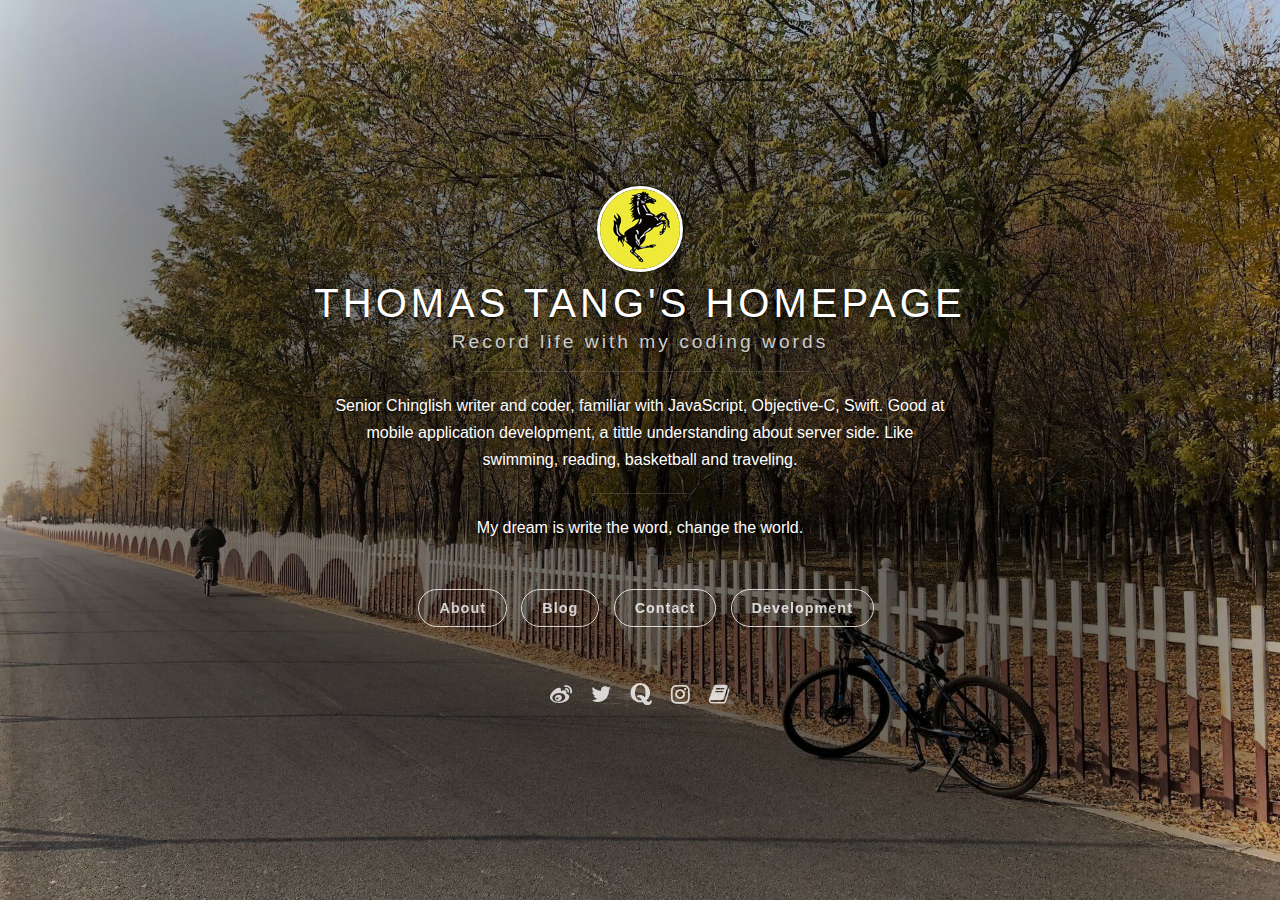
<file: index.html>
<!DOCTYPE html><html lang="en"><head><meta charset="utf-8"><meta http-equiv="X-DNS-Prefetch-Control" content="on"><link rel="dns-prefetch" href="https://www.tangkunyin.com"><link rel="prefetch" href="https://www.tangkunyin.com"><link rel="prerender" href="https://www.tangkunyin.com"><meta http-equiv="X-UA-Compatible" content="IE=edge"><meta http-equiv="Content-Security-Policy" content="upgrade-insecure-requests"><title>THOMAS TANG&#39;S HOMEPAGE - Record life with my coding words</title><meta name="renderer" content="webkit"><meta name="HandheldFriendly" content="True"><meta name="MobileOptimized" content="320"><meta name="apple-mobile-web-app-capable" content="yes"><meta name="apple-mobile-web-app-status-bar-style" content="black-translucent"><meta name="viewport" content="width=device-width,initial-scale=1,maximum-scale=1"><meta name="description" content="Senior Chinglish writer and coder, familiar with JavaScript, Objective-C, Swift. Good at mobile application development, a tittle understanding about server side. Like swimming, reading, basketball an"><meta name="twitter:card" content="summary"><meta name="twitter:title" content="THOMAS TANG&#39;S HOMEPAGE - Record life with my coding words"><meta name="twitter:description" content="Senior Chinglish writer and coder, familiar with JavaScript, Objective-C, Swift. Good at mobile application development, a tittle understanding about server side. Like swimming, reading, basketball an"><meta property="og:type" content="article"><meta property="og:title" content="THOMAS TANG&#39;S HOMEPAGE - Record life with my coding words"><meta property="og:description" content="Senior Chinglish writer and coder, familiar with JavaScript, Objective-C, Swift. Good at mobile application development, a tittle understanding about server side. Like swimming, reading, basketball an"><meta name="author" content="Thomas Tang"><link rel="author" href="https://www.tangkunyin.com"><link rel="stylesheet" href="/css/vno.css"><link rel="icon" href="/images/favicon.png"><link rel="canonical" href="https://www.tangkunyin.com"><meta name="generator" content="Hexo 5.4.0"></head><body class="home-template no-js"><span class="mobile btn-mobile-menu"><i class="fa fa-list btn-mobile-menu__icon"></i><i class="fa fa-angle-up btn-mobile-close__icon hidden"></i></span><header class="panel-cover"><div class="panel-main"><div class="panel-main__inner panel-inverted"><div class="panel-main__content"><a href="/" title="Forward to THOMAS TANG&#39;S HOMEPAGE 's Homepage"><img src="[data-uri]" data-original="/images/logo2.jpg" width="80" alt="THOMAS TANG&#39;S HOMEPAGE logo" class="panel-cover__logo logo"></a><h1 class="panel-cover__title panel-title"><a href="/" title="link to homepage for THOMAS TANG&#39;S HOMEPAGE">THOMAS TANG&#39;S HOMEPAGE</a></h1><span class="panel-cover__subtitle panel-subtitle">Record life with my coding words</span><hr class="panel-cover__divider"><p class="panel-cover__description">Senior Chinglish writer and coder, familiar with JavaScript, Objective-C, Swift. Good at mobile application development, a tittle understanding about server side. Like swimming, reading, basketball and traveling.</p><hr class="panel-cover__divider panel-cover__divider--secondary"><p class="panel-cover__description">My dream is write the word, change the world.</p><div class="navigation-wrapper"><div><nav class="cover-navigation cover-navigation--primary"><ul class="navigation">&nbsp;&nbsp;&nbsp;<li class="navigation__item"><a href="https://about.tangkunyin.com" target="_blank">About</a></li>&nbsp;&nbsp;&nbsp;<li class="navigation__item"><a href="https://shuoit.net" target="_blank">Blog</a></li>&nbsp;&nbsp;&nbsp;<li class="navigation__item"><a href="https://t.me/ithomax" target="_blank">Contact</a></li>&nbsp;&nbsp;&nbsp;<li class="navigation__item"><a href="/development" target="_blank">Development</a></li></ul></nav></div><div><nav class="cover-navigation navigation--social"><ul class="navigation"><li class="navigation__item"><a href="/#blog" title="Blog" class="blog-button"><i class="social fa fa-weibo"></i> <span class="label">Blog</span></a></li><li class="navigation__item"><a href="https://twitter.com/tangkunyin" title="twitter" target="_blank"><i class="social fa fa-twitter"></i> <span class="label">twitter</span></a></li><li class="navigation__item"><a href="https://www.zhihu.com/people/tangkunyin" title="zhihu" target="_blank"><i class="social fa fa-quora"></i> <span class="label">zhihu</span></a></li><li class="navigation__item"><a href="https://www.instagram.com/mtangsir" title="instagram" target="_blank"><i class="social fa fa-instagram"></i> <span class="label">instagram</span></a></li><li class="navigation__item"><a href="https://mn.tangkunyin.com" title="book" target="_blank"><i class="social fa fa-book"></i> <span class="label">book</span></a></li></ul></nav></div></div></div></div><div class="panel-cover--overlay cover-black"></div></div></header><div class="content-wrapper"><div class="content-wrapper__inner"><div class="main-post-list"><ol class="post-list"><li><h2 class="post-list__post-title post-title"><a href="/2016/05/29/Hello-World-Thomas.html" title="link to post.title">倚楼听风雨，淡看江湖路</a></h2><p class="excerpt">Hello World _ooOoo_ o8888888o 88&amp;quot; . &amp;quot;88 (| -_- |) O\ = /O ____/`---&amp;#x27;\____ . &amp;#x27; \\| |// `. / \\||| : ||| &hellip;</p><div class="post-list__meta"><time datetime="2016-05-29T04:32:55.000Z" class="post-list__meta--date date">2016-05-29</time> &#8226; <span class="post-list__meta--tags tags">于&nbsp; <a class="-none-link" href="/tags/%E6%97%85%E8%A1%8C/" rel="tag">旅行</a></span> <a class="btn-border-small" href="/2016/05/29/Hello-World-Thomas.html">read more</a></div><hr class="post-list__divider"></li></ol></div><footer class="footer"><span class="footer__copyright">All content in this site only for the author's own opinion and interest, if there is something wrong offending, please let me know.</span> <span class="footer__copyright">Based On <a target="_blank" rel="noopener" href="https://hexo.io">Hexo</a> , Hosted by <a href="https://pages.github.com/" rel="nofollow" target="_blank">Github Pages</a> ,&nbsp;&nbsp;<a href="/sitemap.xml" title="Google SiteMap">Site Map</a></span> <span class="footer__copyright">&copy; 2022 - Created By <a target="_blank" href="//about.tangkunyin.com" rel="author noopener">@tangkunyin</a> , Theme By <a href="https://github.com/lenbo-ma/hexo-theme-vno" rel="nofollow" target="_blank">hexo-theme-vno</a>, Updated from <a href="https://github.com/onevcat/vno" target="_blank" rel="nofollow">Vno</a></span></footer></div></div><script src="/js/main.js"></script><script>window.imageLazyLoadSetting={isSPA:!1,preloadRatio:2,processImages:null}</script><script>window.addEventListener("load",function(){var t=/\.(gif|jpg|jpeg|tiff|png)$/i,r=/^data:image\/[a-z]+;base64,/;Array.prototype.slice.call(document.querySelectorAll("img[data-original]")).forEach(function(a){var e=a.parentNode;"A"===e.tagName&&(e.href.match(t)||e.href.match(r))&&(e.href=a.dataset.original)})})</script><script>!function(n){n.imageLazyLoadSetting.processImages=o;var e=n.imageLazyLoadSetting.isSPA,i=n.imageLazyLoadSetting.preloadRatio||1,r=Array.prototype.slice.call(document.querySelectorAll("img[data-original]"));function o(){e&&(r=Array.prototype.slice.call(document.querySelectorAll("img[data-original]")));for(var t,a=0;a<r.length;a++)0<=(t=(t=r[a]).getBoundingClientRect()).bottom&&0<=t.left&&t.top<=(n.innerHeight*i||document.documentElement.clientHeight*i)&&function(){var t,e,n,i,o=r[a];t=o,e=function(){r=r.filter(function(t){return o!==t})},n=new Image,i=t.getAttribute("data-original"),n.onload=function(){t.src=i,e()},t.src!==i&&(n.src=i)}()}o(),n.addEventListener("scroll",function(){var t,e;t=o,e=n,clearTimeout(t.tId),t.tId=setTimeout(function(){t.call(e)},500)})}(this)</script></body></html>
</file>
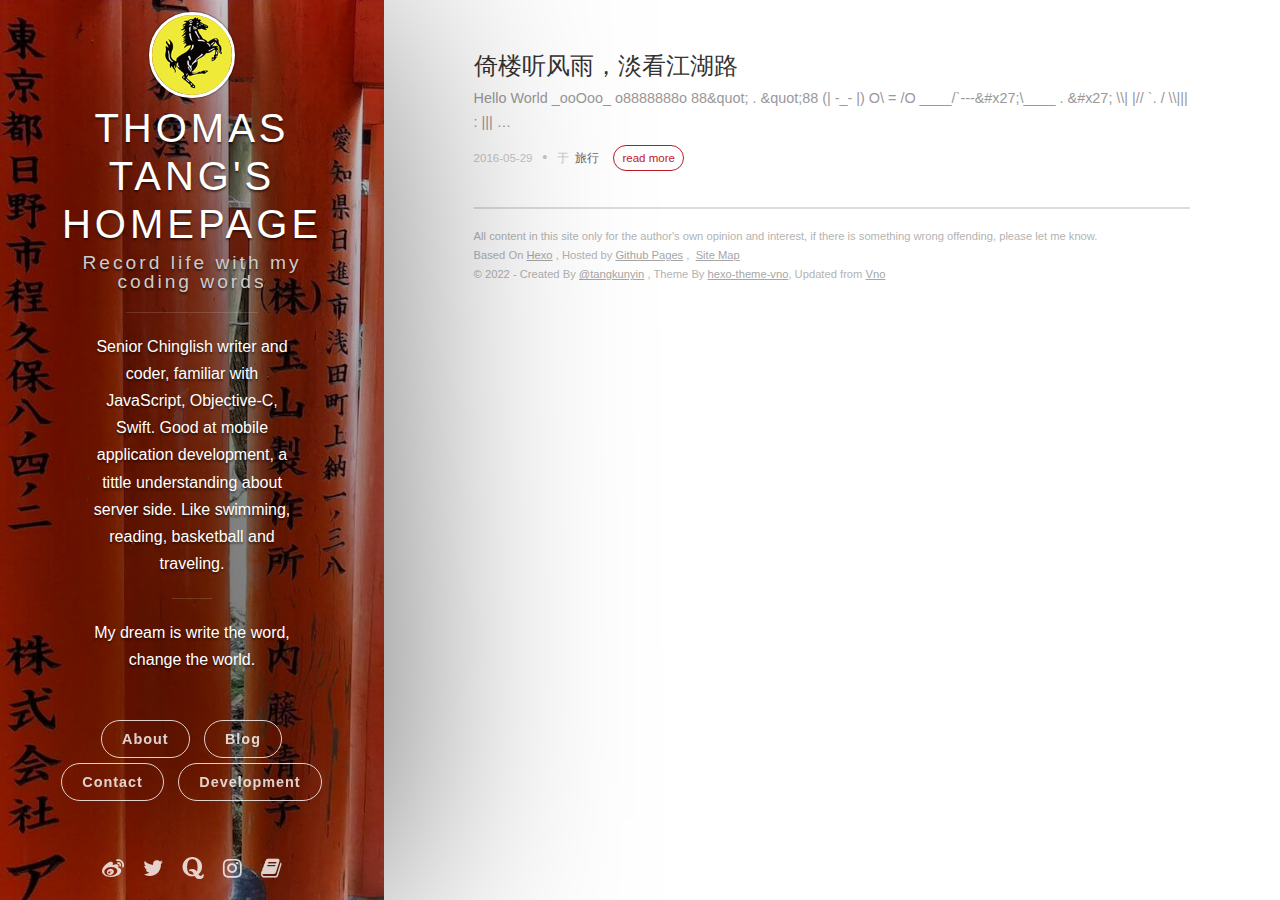
<file: archives/index.html>
<!DOCTYPE html><html lang="en"><head><meta charset="utf-8"><meta http-equiv="X-DNS-Prefetch-Control" content="on"><link rel="dns-prefetch" href="https://www.tangkunyin.com"><link rel="prefetch" href="https://www.tangkunyin.com"><link rel="prerender" href="https://www.tangkunyin.com"><meta http-equiv="X-UA-Compatible" content="IE=edge"><meta http-equiv="Content-Security-Policy" content="upgrade-insecure-requests"><title>THOMAS TANG&#39;S HOMEPAGE - Record life with my coding words</title><meta name="renderer" content="webkit"><meta name="HandheldFriendly" content="True"><meta name="MobileOptimized" content="320"><meta name="apple-mobile-web-app-capable" content="yes"><meta name="apple-mobile-web-app-status-bar-style" content="black-translucent"><meta name="viewport" content="width=device-width,initial-scale=1,maximum-scale=1"><meta name="description" content="Senior Chinglish writer and coder, familiar with JavaScript, Objective-C, Swift. Good at mobile application development, a tittle understanding about server side. Like swimming, reading, basketball an"><meta name="twitter:card" content="summary"><meta name="twitter:title" content="THOMAS TANG&#39;S HOMEPAGE - Record life with my coding words"><meta name="twitter:description" content="Senior Chinglish writer and coder, familiar with JavaScript, Objective-C, Swift. Good at mobile application development, a tittle understanding about server side. Like swimming, reading, basketball an"><meta property="og:type" content="article"><meta property="og:title" content="THOMAS TANG&#39;S HOMEPAGE - Record life with my coding words"><meta property="og:description" content="Senior Chinglish writer and coder, familiar with JavaScript, Objective-C, Swift. Good at mobile application development, a tittle understanding about server side. Like swimming, reading, basketball an"><meta name="author" content="Thomas Tang"><link rel="author" href="https://www.tangkunyin.com"><link rel="stylesheet" href="/css/vno.css"><link rel="icon" href="/images/favicon.png"><link rel="canonical" href="https://www.tangkunyin.com"><meta name="generator" content="Hexo 5.4.0"></head><body class="home-template no-js"><span class="mobile btn-mobile-menu"><i class="fa fa-list btn-mobile-menu__icon"></i><i class="fa fa-angle-up btn-mobile-close__icon hidden"></i></span><header class="panel-cover panel-cover--collapsed"><div class="panel-main"><div class="panel-main__inner panel-inverted"><div class="panel-main__content"><a href="/" title="Forward to THOMAS TANG&#39;S HOMEPAGE 's Homepage"><img src="[data-uri]" data-original="/images/logo2.jpg" width="80" alt="THOMAS TANG&#39;S HOMEPAGE logo" class="panel-cover__logo logo"></a><h1 class="panel-cover__title panel-title"><a href="/" title="link to homepage for THOMAS TANG&#39;S HOMEPAGE">THOMAS TANG&#39;S HOMEPAGE</a></h1><span class="panel-cover__subtitle panel-subtitle">Record life with my coding words</span><hr class="panel-cover__divider"><p class="panel-cover__description">Senior Chinglish writer and coder, familiar with JavaScript, Objective-C, Swift. Good at mobile application development, a tittle understanding about server side. Like swimming, reading, basketball and traveling.</p><hr class="panel-cover__divider panel-cover__divider--secondary"><p class="panel-cover__description">My dream is write the word, change the world.</p><div class="navigation-wrapper"><div><nav class="cover-navigation cover-navigation--primary"><ul class="navigation">&nbsp;&nbsp;&nbsp;<li class="navigation__item"><a href="https://about.tangkunyin.com" target="_blank">About</a></li>&nbsp;&nbsp;&nbsp;<li class="navigation__item"><a href="https://shuoit.net" target="_blank">Blog</a></li>&nbsp;&nbsp;&nbsp;<li class="navigation__item"><a href="https://t.me/ithomax" target="_blank">Contact</a></li>&nbsp;&nbsp;&nbsp;<li class="navigation__item"><a href="/development" target="_blank">Development</a></li></ul></nav></div><div><nav class="cover-navigation navigation--social"><ul class="navigation"><li class="navigation__item"><a href="/#blog" title="Blog" class="blog-button"><i class="social fa fa-weibo"></i> <span class="label">Blog</span></a></li><li class="navigation__item"><a href="https://twitter.com/tangkunyin" title="twitter" target="_blank"><i class="social fa fa-twitter"></i> <span class="label">twitter</span></a></li><li class="navigation__item"><a href="https://www.zhihu.com/people/tangkunyin" title="zhihu" target="_blank"><i class="social fa fa-quora"></i> <span class="label">zhihu</span></a></li><li class="navigation__item"><a href="https://www.instagram.com/mtangsir" title="instagram" target="_blank"><i class="social fa fa-instagram"></i> <span class="label">instagram</span></a></li><li class="navigation__item"><a href="https://mn.tangkunyin.com" title="book" target="_blank"><i class="social fa fa-book"></i> <span class="label">book</span></a></li></ul></nav></div></div></div></div><div class="panel-cover--overlay cover-black"></div></div></header><div class="content-wrapper"><div class="content-wrapper__inner"><div class="main-post-list"><ol class="post-list"><li><h2 class="post-list__post-title post-title"><a href="/2016/05/29/Hello-World-Thomas.html" title="link to post.title">倚楼听风雨，淡看江湖路</a></h2><p class="excerpt">Hello World _ooOoo_ o8888888o 88&amp;quot; . &amp;quot;88 (| -_- |) O\ = /O ____/`---&amp;#x27;\____ . &amp;#x27; \\| |// `. / \\||| : ||| &hellip;</p><div class="post-list__meta"><time datetime="2016-05-29T04:32:55.000Z" class="post-list__meta--date date">2016-05-29</time> &#8226; <span class="post-list__meta--tags tags">于&nbsp; <a class="-none-link" href="/tags/%E6%97%85%E8%A1%8C/" rel="tag">旅行</a></span> <a class="btn-border-small" href="/2016/05/29/Hello-World-Thomas.html">read more</a></div><hr class="post-list__divider"></li></ol></div><footer class="footer"><span class="footer__copyright">All content in this site only for the author's own opinion and interest, if there is something wrong offending, please let me know.</span> <span class="footer__copyright">Based On <a target="_blank" rel="noopener" href="https://hexo.io">Hexo</a> , Hosted by <a href="https://pages.github.com/" rel="nofollow" target="_blank">Github Pages</a> ,&nbsp;&nbsp;<a href="/sitemap.xml" title="Google SiteMap">Site Map</a></span> <span class="footer__copyright">&copy; 2022 - Created By <a target="_blank" href="//about.tangkunyin.com" rel="author noopener">@tangkunyin</a> , Theme By <a href="https://github.com/lenbo-ma/hexo-theme-vno" rel="nofollow" target="_blank">hexo-theme-vno</a>, Updated from <a href="https://github.com/onevcat/vno" target="_blank" rel="nofollow">Vno</a></span></footer></div></div><script src="/js/main.js"></script><script>window.imageLazyLoadSetting={isSPA:!1,preloadRatio:2,processImages:null}</script><script>window.addEventListener("load",function(){var t=/\.(gif|jpg|jpeg|tiff|png)$/i,r=/^data:image\/[a-z]+;base64,/;Array.prototype.slice.call(document.querySelectorAll("img[data-original]")).forEach(function(a){var e=a.parentNode;"A"===e.tagName&&(e.href.match(t)||e.href.match(r))&&(e.href=a.dataset.original)})})</script><script>!function(n){n.imageLazyLoadSetting.processImages=o;var e=n.imageLazyLoadSetting.isSPA,i=n.imageLazyLoadSetting.preloadRatio||1,r=Array.prototype.slice.call(document.querySelectorAll("img[data-original]"));function o(){e&&(r=Array.prototype.slice.call(document.querySelectorAll("img[data-original]")));for(var t,a=0;a<r.length;a++)0<=(t=(t=r[a]).getBoundingClientRect()).bottom&&0<=t.left&&t.top<=(n.innerHeight*i||document.documentElement.clientHeight*i)&&function(){var t,e,n,i,o=r[a];t=o,e=function(){r=r.filter(function(t){return o!==t})},n=new Image,i=t.getAttribute("data-original"),n.onload=function(){t.src=i,e()},t.src!==i&&(n.src=i)}()}o(),n.addEventListener("scroll",function(){var t,e;t=o,e=n,clearTimeout(t.tId),t.tId=setTimeout(function(){t.call(e)},500)})}(this)</script></body></html>
</file>
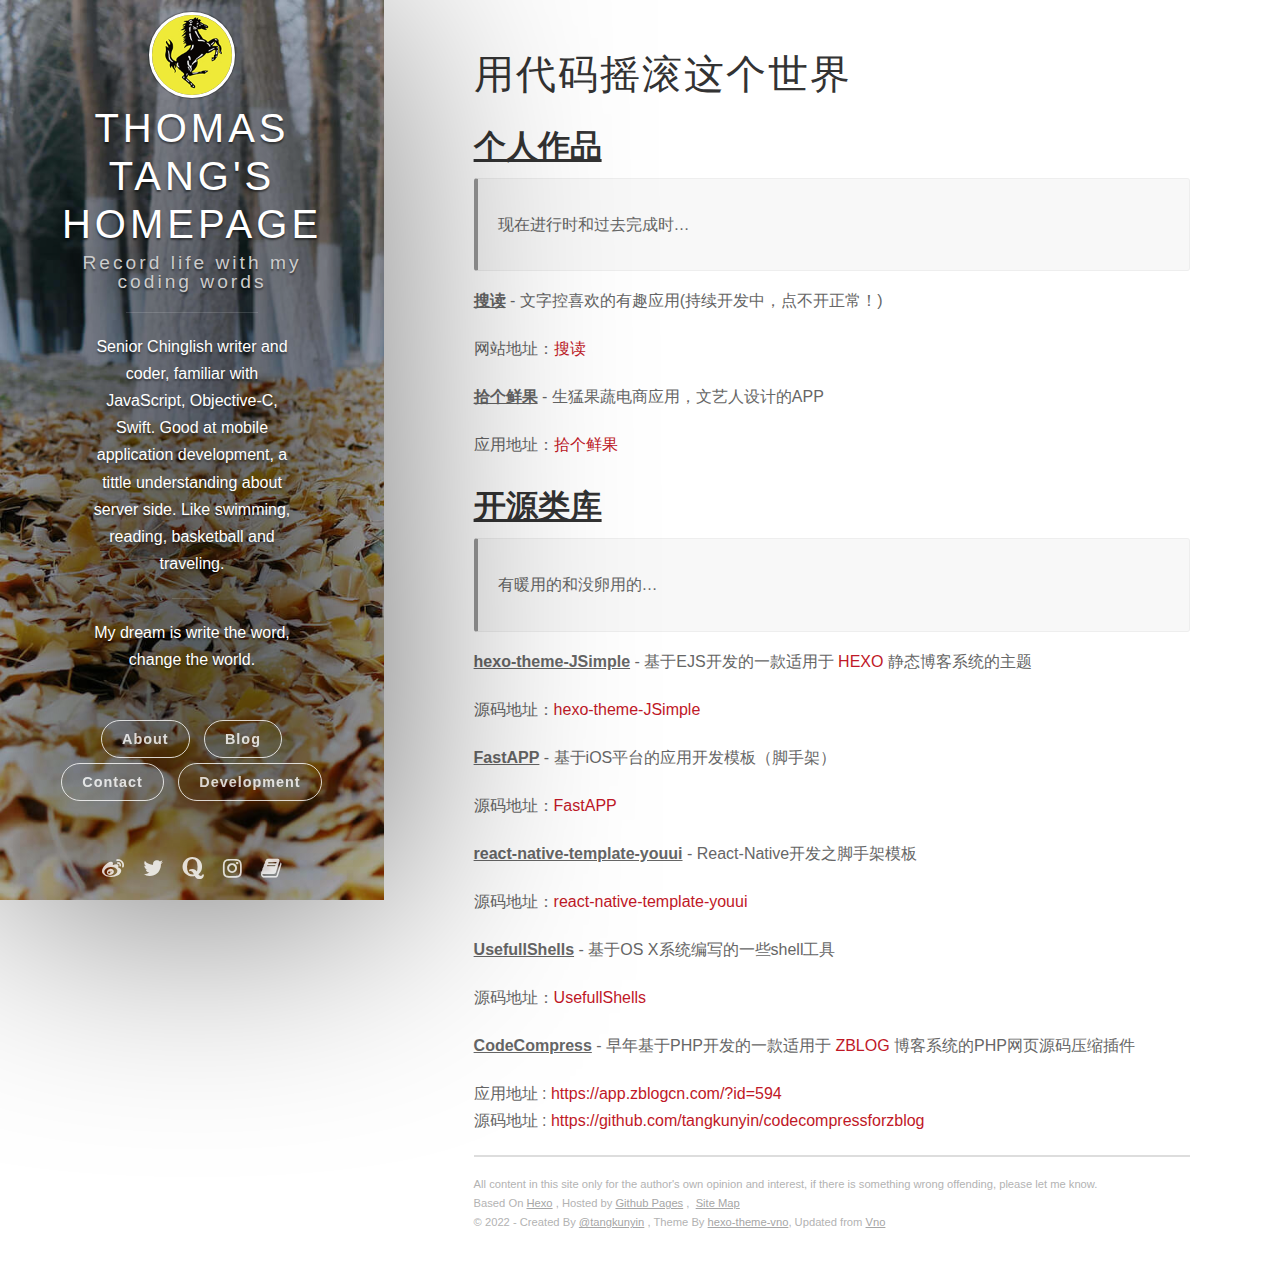
<file: development/index.html>
<!DOCTYPE html><html lang="en"><head><meta charset="utf-8"><meta http-equiv="X-DNS-Prefetch-Control" content="on"><link rel="dns-prefetch" href="https://www.tangkunyin.com"><link rel="prefetch" href="https://www.tangkunyin.com"><link rel="prerender" href="https://www.tangkunyin.com"><meta http-equiv="X-UA-Compatible" content="IE=edge"><meta http-equiv="Content-Security-Policy" content="upgrade-insecure-requests"><title>用代码摇滚这个世界 - THOMAS TANG&#39;S HOMEPAGE</title><meta name="renderer" content="webkit"><meta name="HandheldFriendly" content="True"><meta name="MobileOptimized" content="320"><meta name="apple-mobile-web-app-capable" content="yes"><meta name="apple-mobile-web-app-status-bar-style" content="black-translucent"><meta name="viewport" content="width=device-width,initial-scale=1,maximum-scale=1"><meta name="description" content="development"><meta name="twitter:card" content="summary"><meta name="twitter:title" content="用代码摇滚这个世界 - THOMAS TANG&#39;S HOMEPAGE"><meta name="twitter:description" content="development"><meta property="og:type" content="article"><meta property="og:title" content="用代码摇滚这个世界 - THOMAS TANG&#39;S HOMEPAGE"><meta property="og:description" content="development"><meta name="author" content="Thomas Tang"><link rel="author" href="https://www.tangkunyin.com"><link rel="stylesheet" href="/css/vno.css"><link rel="icon" href="/images/favicon.png"><link rel="canonical" href="https://www.tangkunyin.com/development/index.html"><meta name="generator" content="Hexo 5.4.0"></head><body class="home-template no-js"><span class="mobile btn-mobile-menu"><i class="fa fa-list btn-mobile-menu__icon"></i><i class="fa fa-angle-up btn-mobile-close__icon hidden"></i></span><header class="panel-cover panel-cover--collapsed"><div class="panel-main"><div class="panel-main__inner panel-inverted"><div class="panel-main__content"><a href="/" title="Forward to THOMAS TANG&#39;S HOMEPAGE 's Homepage"><img src="[data-uri]" data-original="/images/logo2.jpg" width="80" alt="THOMAS TANG&#39;S HOMEPAGE logo" class="panel-cover__logo logo"></a><h1 class="panel-cover__title panel-title"><a href="/" title="link to homepage for THOMAS TANG&#39;S HOMEPAGE">THOMAS TANG&#39;S HOMEPAGE</a></h1><span class="panel-cover__subtitle panel-subtitle">Record life with my coding words</span><hr class="panel-cover__divider"><p class="panel-cover__description">Senior Chinglish writer and coder, familiar with JavaScript, Objective-C, Swift. Good at mobile application development, a tittle understanding about server side. Like swimming, reading, basketball and traveling.</p><hr class="panel-cover__divider panel-cover__divider--secondary"><p class="panel-cover__description">My dream is write the word, change the world.</p><div class="navigation-wrapper"><div><nav class="cover-navigation cover-navigation--primary"><ul class="navigation">&nbsp;&nbsp;&nbsp;<li class="navigation__item"><a href="https://about.tangkunyin.com" target="_blank">About</a></li>&nbsp;&nbsp;&nbsp;<li class="navigation__item"><a href="https://shuoit.net" target="_blank">Blog</a></li>&nbsp;&nbsp;&nbsp;<li class="navigation__item"><a href="https://t.me/ithomax" target="_blank">Contact</a></li>&nbsp;&nbsp;&nbsp;<li class="navigation__item"><a href="/development" target="_blank">Development</a></li></ul></nav></div><div><nav class="cover-navigation navigation--social"><ul class="navigation"><li class="navigation__item"><a href="/#blog" title="Blog" class="blog-button"><i class="social fa fa-weibo"></i> <span class="label">Blog</span></a></li><li class="navigation__item"><a href="https://twitter.com/tangkunyin" title="twitter" target="_blank"><i class="social fa fa-twitter"></i> <span class="label">twitter</span></a></li><li class="navigation__item"><a href="https://www.zhihu.com/people/tangkunyin" title="zhihu" target="_blank"><i class="social fa fa-quora"></i> <span class="label">zhihu</span></a></li><li class="navigation__item"><a href="https://www.instagram.com/mtangsir" title="instagram" target="_blank"><i class="social fa fa-instagram"></i> <span class="label">instagram</span></a></li><li class="navigation__item"><a href="https://mn.tangkunyin.com" title="book" target="_blank"><i class="social fa fa-book"></i> <span class="label">book</span></a></li></ul></nav></div></div></div></div><div class="panel-cover--overlay cover-black"></div></div></header><div class="content-wrapper"><div class="content-wrapper__inner"><article class="post-container post-container--single"><header class="post-header"><h1 class="post-title">用代码摇滚这个世界</h1></header><section class="post"><h2 id="个人作品"><a href="#个人作品" class="headerlink" title="个人作品"></a><strong>个人作品</strong></h2><blockquote><p>现在进行时和过去完成时…</p></blockquote><p><strong>搜读</strong> - 文字控喜欢的有趣应用(持续开发中，点不开正常！)</p><p>网站地址：<a target="_blank" rel="noopener" href="http://readseek.com/">搜读</a></p><p><strong>拾个鲜果</strong> - 生猛果蔬电商应用，文艺人设计的APP</p><p>应用地址：<a target="_blank" rel="noopener" href="https://itunes.apple.com/cn/app/%E6%8B%BE%E4%B8%AA%E9%B2%9C%E6%9E%9C/id1273052310?mt=8">拾个鲜果</a></p><h2 id="开源类库"><a href="#开源类库" class="headerlink" title="开源类库"></a><strong>开源类库</strong></h2><blockquote><p>有暖用的和没卵用的…</p></blockquote><p><strong>hexo-theme-JSimple</strong> - 基于EJS开发的一款适用于 <a target="_blank" rel="noopener" href="https://hexo.io/">HEXO</a> 静态博客系统的主题</p><p>源码地址：<a target="_blank" rel="noopener" href="https://github.com/tangkunyin/hexo-theme-jsimple">hexo-theme-JSimple</a></p><p><strong>FastAPP</strong> - 基于iOS平台的应用开发模板（脚手架）</p><p>源码地址：<a target="_blank" rel="noopener" href="https://github.com/tangkunyin/FastApp">FastAPP</a></p><p><strong>react-native-template-youui</strong> - React-Native开发之脚手架模板</p><p>源码地址：<a target="_blank" rel="noopener" href="https://github.com/tangkunyin/react-native-template-youui">react-native-template-youui</a></p><p><strong>UsefullShells</strong> - 基于OS X系统编写的一些shell工具</p><p>源码地址：<a target="_blank" rel="noopener" href="https://github.com/tangkunyin/UsefullShells">UsefullShells</a></p><p><strong>CodeCompress</strong> - 早年基于PHP开发的一款适用于 <a target="_blank" rel="noopener" href="https://www.zblogcn.com/">ZBLOG</a> 博客系统的PHP网页源码压缩插件</p><p>应用地址 : <a target="_blank" rel="noopener" href="https://app.zblogcn.com/?id=594">https://app.zblogcn.com/?id=594</a><br>源码地址 : <a target="_blank" rel="noopener" href="https://github.com/tangkunyin/codecompressforzblog">https://github.com/tangkunyin/codecompressforzblog</a></p></section></article><footer class="footer"><span class="footer__copyright">All content in this site only for the author's own opinion and interest, if there is something wrong offending, please let me know.</span> <span class="footer__copyright">Based On <a target="_blank" rel="noopener" href="https://hexo.io">Hexo</a> , Hosted by <a href="https://pages.github.com/" rel="nofollow" target="_blank">Github Pages</a> ,&nbsp;&nbsp;<a href="/sitemap.xml" title="Google SiteMap">Site Map</a></span> <span class="footer__copyright">&copy; 2022 - Created By <a target="_blank" href="//about.tangkunyin.com" rel="author noopener">@tangkunyin</a> , Theme By <a href="https://github.com/lenbo-ma/hexo-theme-vno" rel="nofollow" target="_blank">hexo-theme-vno</a>, Updated from <a href="https://github.com/onevcat/vno" target="_blank" rel="nofollow">Vno</a></span></footer></div></div><script src="/js/main.js"></script><script>window.imageLazyLoadSetting={isSPA:!1,preloadRatio:2,processImages:null}</script><script>window.addEventListener("load",function(){var t=/\.(gif|jpg|jpeg|tiff|png)$/i,r=/^data:image\/[a-z]+;base64,/;Array.prototype.slice.call(document.querySelectorAll("img[data-original]")).forEach(function(a){var e=a.parentNode;"A"===e.tagName&&(e.href.match(t)||e.href.match(r))&&(e.href=a.dataset.original)})})</script><script>!function(n){n.imageLazyLoadSetting.processImages=o;var e=n.imageLazyLoadSetting.isSPA,i=n.imageLazyLoadSetting.preloadRatio||1,r=Array.prototype.slice.call(document.querySelectorAll("img[data-original]"));function o(){e&&(r=Array.prototype.slice.call(document.querySelectorAll("img[data-original]")));for(var t,a=0;a<r.length;a++)0<=(t=(t=r[a]).getBoundingClientRect()).bottom&&0<=t.left&&t.top<=(n.innerHeight*i||document.documentElement.clientHeight*i)&&function(){var t,e,n,i,o=r[a];t=o,e=function(){r=r.filter(function(t){return o!==t})},n=new Image,i=t.getAttribute("data-original"),n.onload=function(){t.src=i,e()},t.src!==i&&(n.src=i)}()}o(),n.addEventListener("scroll",function(){var t,e;t=o,e=n,clearTimeout(t.tId),t.tId=setTimeout(function(){t.call(e)},500)})}(this)</script></body></html>
</file>
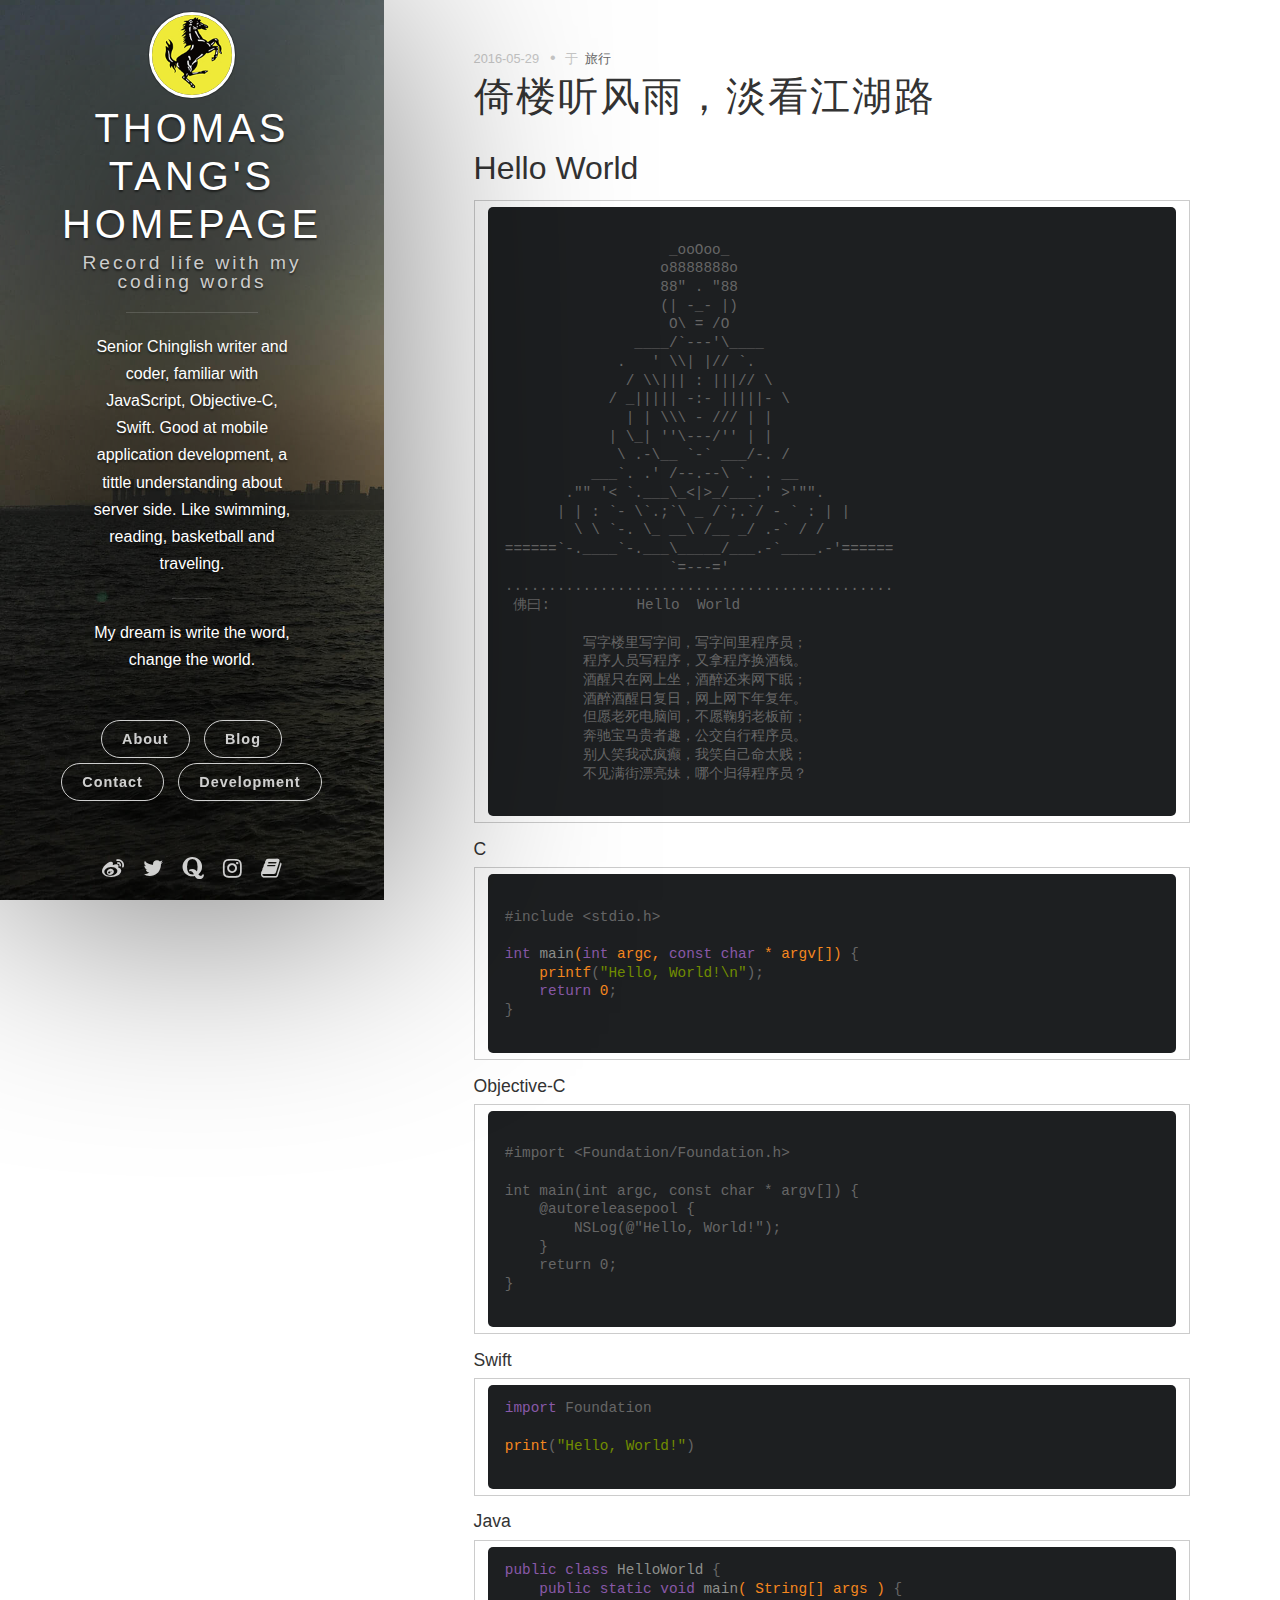
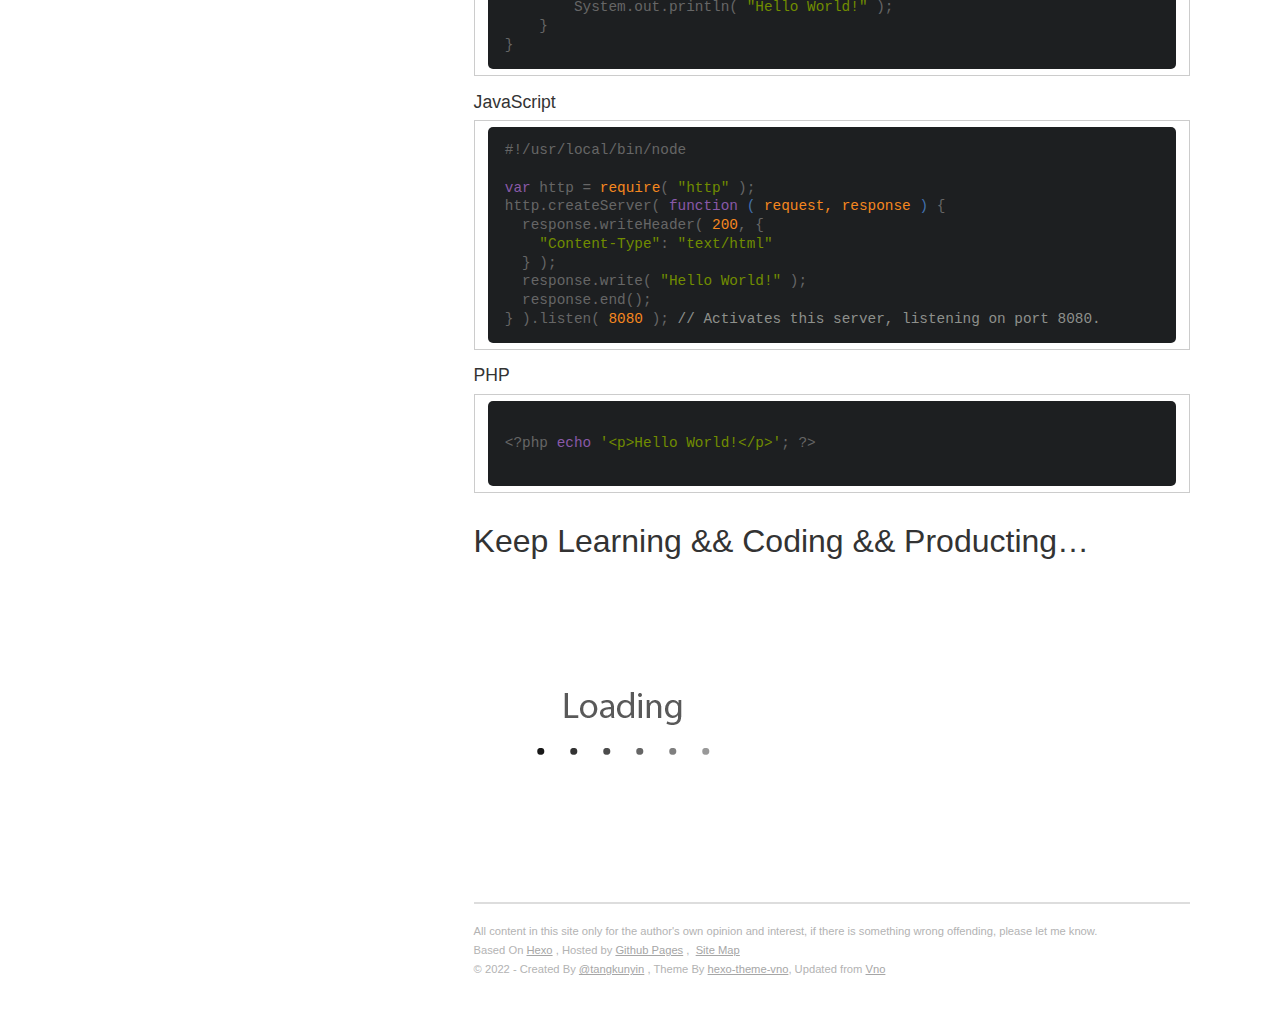
<file: 2016/05/29/Hello-World-Thomas.html>
<!DOCTYPE html><html lang="en"><head><meta charset="utf-8"><meta http-equiv="X-DNS-Prefetch-Control" content="on"><link rel="dns-prefetch" href="https://www.tangkunyin.com"><link rel="prefetch" href="https://www.tangkunyin.com"><link rel="prerender" href="https://www.tangkunyin.com"><meta http-equiv="X-UA-Compatible" content="IE=edge"><meta http-equiv="Content-Security-Policy" content="upgrade-insecure-requests"><title>倚楼听风雨，淡看江湖路 - THOMAS TANG&#39;S HOMEPAGE</title><meta name="renderer" content="webkit"><meta name="HandheldFriendly" content="True"><meta name="MobileOptimized" content="320"><meta name="apple-mobile-web-app-capable" content="yes"><meta name="apple-mobile-web-app-status-bar-style" content="black-translucent"><meta name="viewport" content="width=device-width,initial-scale=1,maximum-scale=1"><meta name="description" content="Senior Chinglish writer and coder, familiar with JavaScript, Objective-C, Swift. Good at mobile application development, a tittle understanding about server side. Like swimming, reading, basketball an"><meta name="twitter:card" content="summary"><meta name="twitter:title" content="倚楼听风雨，淡看江湖路 - THOMAS TANG&#39;S HOMEPAGE"><meta name="twitter:description" content="Senior Chinglish writer and coder, familiar with JavaScript, Objective-C, Swift. Good at mobile application development, a tittle understanding about server side. Like swimming, reading, basketball an"><meta property="og:type" content="article"><meta property="og:title" content="倚楼听风雨，淡看江湖路 - THOMAS TANG&#39;S HOMEPAGE"><meta property="og:description" content="Senior Chinglish writer and coder, familiar with JavaScript, Objective-C, Swift. Good at mobile application development, a tittle understanding about server side. Like swimming, reading, basketball an"><meta name="author" content="Thomas Tang"><link rel="author" href="https://www.tangkunyin.com"><link rel="stylesheet" href="/css/vno.css"><link rel="icon" href="/images/favicon.png"><link rel="canonical" href="https://www.tangkunyin.com/2016/05/29/Hello-World-Thomas.html"><meta name="generator" content="Hexo 5.4.0"></head><body class="home-template no-js"><span class="mobile btn-mobile-menu"><i class="fa fa-list btn-mobile-menu__icon"></i><i class="fa fa-angle-up btn-mobile-close__icon hidden"></i></span><header class="panel-cover panel-cover--collapsed"><div class="panel-main"><div class="panel-main__inner panel-inverted"><div class="panel-main__content"><a href="/" title="Forward to THOMAS TANG&#39;S HOMEPAGE 's Homepage"><img src="[data-uri]" data-original="/images/logo2.jpg" width="80" alt="THOMAS TANG&#39;S HOMEPAGE logo" class="panel-cover__logo logo"></a><h1 class="panel-cover__title panel-title"><a href="/" title="link to homepage for THOMAS TANG&#39;S HOMEPAGE">THOMAS TANG&#39;S HOMEPAGE</a></h1><span class="panel-cover__subtitle panel-subtitle">Record life with my coding words</span><hr class="panel-cover__divider"><p class="panel-cover__description">Senior Chinglish writer and coder, familiar with JavaScript, Objective-C, Swift. Good at mobile application development, a tittle understanding about server side. Like swimming, reading, basketball and traveling.</p><hr class="panel-cover__divider panel-cover__divider--secondary"><p class="panel-cover__description">My dream is write the word, change the world.</p><div class="navigation-wrapper"><div><nav class="cover-navigation cover-navigation--primary"><ul class="navigation">&nbsp;&nbsp;&nbsp;<li class="navigation__item"><a href="https://about.tangkunyin.com" target="_blank">About</a></li>&nbsp;&nbsp;&nbsp;<li class="navigation__item"><a href="https://shuoit.net" target="_blank">Blog</a></li>&nbsp;&nbsp;&nbsp;<li class="navigation__item"><a href="https://t.me/ithomax" target="_blank">Contact</a></li>&nbsp;&nbsp;&nbsp;<li class="navigation__item"><a href="/development" target="_blank">Development</a></li></ul></nav></div><div><nav class="cover-navigation navigation--social"><ul class="navigation"><li class="navigation__item"><a href="/#blog" title="Blog" class="blog-button"><i class="social fa fa-weibo"></i> <span class="label">Blog</span></a></li><li class="navigation__item"><a href="https://twitter.com/tangkunyin" title="twitter" target="_blank"><i class="social fa fa-twitter"></i> <span class="label">twitter</span></a></li><li class="navigation__item"><a href="https://www.zhihu.com/people/tangkunyin" title="zhihu" target="_blank"><i class="social fa fa-quora"></i> <span class="label">zhihu</span></a></li><li class="navigation__item"><a href="https://www.instagram.com/mtangsir" title="instagram" target="_blank"><i class="social fa fa-instagram"></i> <span class="label">instagram</span></a></li><li class="navigation__item"><a href="https://mn.tangkunyin.com" title="book" target="_blank"><i class="social fa fa-book"></i> <span class="label">book</span></a></li></ul></nav></div></div></div></div><div class="panel-cover--overlay cover-black"></div></div></header><div class="content-wrapper"><div class="content-wrapper__inner"><article class="post-container post-container--single"><header class="post-header"><div class="post-meta"><time datetime="2016-05-29T04:32:55.000Z" class="post-list__meta--date date">2016-05-29</time> &#8226; <span class="post-meta__tags tags">于&nbsp; <a class="-none-link" href="/tags/%E6%97%85%E8%A1%8C/" rel="tag">旅行</a></span></div><h1 class="post-title">倚楼听风雨，淡看江湖路</h1></header><section class="post"><h2 id="Hello-World"><a href="#Hello-World" class="headerlink" title="Hello World"></a>Hello World</h2><figure class="highlight plaintext"><table><tr><td class="code"><pre><span class="line"></span><br><span class="line">                   _ooOoo_</span><br><span class="line">                  o8888888o</span><br><span class="line">                  88&quot; . &quot;88</span><br><span class="line">                  (| -_- |)</span><br><span class="line">                   O\ = /O</span><br><span class="line">               ____/`---&#x27;\____</span><br><span class="line">             .   &#x27; \\| |// `.</span><br><span class="line">              / \\||| : |||// \</span><br><span class="line">            / _||||| -:- |||||- \</span><br><span class="line">              | | \\\ - /// | |</span><br><span class="line">            | \_| &#x27;&#x27;\---/&#x27;&#x27; | |</span><br><span class="line">             \ .-\__ `-` ___/-. /</span><br><span class="line">          ___`. .&#x27; /--.--\ `. . __</span><br><span class="line">       .&quot;&quot; &#x27;&lt; `.___\_&lt;|&gt;_/___.&#x27; &gt;&#x27;&quot;&quot;.</span><br><span class="line">      | | : `- \`.;`\ _ /`;.`/ - ` : | |</span><br><span class="line">        \ \ `-. \_ __\ /__ _/ .-` / /</span><br><span class="line">======`-.____`-.___\_____/___.-`____.-&#x27;======</span><br><span class="line">                   `=---=&#x27;</span><br><span class="line">.............................................</span><br><span class="line"> 佛曰:          Hello  World</span><br><span class="line"></span><br><span class="line">         写字楼里写字间，写字间里程序员；</span><br><span class="line">         程序人员写程序，又拿程序换酒钱。</span><br><span class="line">         酒醒只在网上坐，酒醉还来网下眠；</span><br><span class="line">         酒醉酒醒日复日，网上网下年复年。</span><br><span class="line">         但愿老死电脑间，不愿鞠躬老板前；</span><br><span class="line">         奔驰宝马贵者趣，公交自行程序员。</span><br><span class="line">         别人笑我忒疯癫，我笑自己命太贱；</span><br><span class="line">         不见满街漂亮妹，哪个归得程序员？</span><br><span class="line"></span><br></pre></td></tr></table></figure><h4 id="C"><a href="#C" class="headerlink" title="C"></a>C</h4><figure class="highlight c"><table><tr><td class="code"><pre><span class="line"></span><br><span class="line"><span class="meta">#<span class="meta-keyword">include</span> <span class="meta-string">&lt;stdio.h&gt;</span></span></span><br><span class="line"></span><br><span class="line"><span class="function"><span class="keyword">int</span> <span class="title">main</span><span class="params">(<span class="keyword">int</span> argc, <span class="keyword">const</span> <span class="keyword">char</span> * argv[])</span> </span>&#123;</span><br><span class="line">    <span class="built_in">printf</span>(<span class="string">&quot;Hello, World!\n&quot;</span>);</span><br><span class="line">    <span class="keyword">return</span> <span class="number">0</span>;</span><br><span class="line">&#125;</span><br><span class="line"></span><br></pre></td></tr></table></figure><h4 id="Objective-C"><a href="#Objective-C" class="headerlink" title="Objective-C"></a>Objective-C</h4><figure class="highlight plaintext"><table><tr><td class="code"><pre><span class="line"></span><br><span class="line">#import &lt;Foundation/Foundation.h&gt;</span><br><span class="line"></span><br><span class="line">int main(int argc, const char * argv[]) &#123;</span><br><span class="line">    @autoreleasepool &#123;</span><br><span class="line">        NSLog(@&quot;Hello, World!&quot;);</span><br><span class="line">    &#125;</span><br><span class="line">    return 0;</span><br><span class="line">&#125;</span><br><span class="line"></span><br></pre></td></tr></table></figure><h4 id="Swift"><a href="#Swift" class="headerlink" title="Swift"></a>Swift</h4><figure class="highlight swift"><table><tr><td class="code"><pre><span class="line"><span class="keyword">import</span> Foundation</span><br><span class="line"></span><br><span class="line"><span class="built_in">print</span>(<span class="string">&quot;Hello, World!&quot;</span>)</span><br><span class="line"></span><br></pre></td></tr></table></figure><h4 id="Java"><a href="#Java" class="headerlink" title="Java"></a>Java</h4><figure class="highlight java"><table><tr><td class="code"><pre><span class="line"><span class="keyword">public</span> <span class="class"><span class="keyword">class</span> <span class="title">HelloWorld</span> </span>&#123;</span><br><span class="line">    <span class="function"><span class="keyword">public</span> <span class="keyword">static</span> <span class="keyword">void</span> <span class="title">main</span><span class="params">( String[] args )</span> </span>&#123;</span><br><span class="line">        System.out.println( <span class="string">&quot;Hello World!&quot;</span> );</span><br><span class="line">    &#125;</span><br><span class="line">&#125;</span><br></pre></td></tr></table></figure><h4 id="JavaScript"><a href="#JavaScript" class="headerlink" title="JavaScript"></a>JavaScript</h4><figure class="highlight javascript"><table><tr><td class="code"><pre><span class="line"><span class="meta">#!/usr/local/bin/node</span></span><br><span class="line"></span><br><span class="line"><span class="keyword">var</span> http = <span class="built_in">require</span>( <span class="string">&quot;http&quot;</span> );</span><br><span class="line">http.createServer( <span class="function"><span class="keyword">function</span> (<span class="params"> request, response </span>) </span>&#123;</span><br><span class="line">  response.writeHeader( <span class="number">200</span>, &#123;</span><br><span class="line">    <span class="string">&quot;Content-Type&quot;</span>: <span class="string">&quot;text/html&quot;</span></span><br><span class="line">  &#125; );</span><br><span class="line">  response.write( <span class="string">&quot;Hello World!&quot;</span> );</span><br><span class="line">  response.end();</span><br><span class="line">&#125; ).listen( <span class="number">8080</span> ); <span class="comment">// Activates this server, listening on port 8080.</span></span><br></pre></td></tr></table></figure><h4 id="PHP"><a href="#PHP" class="headerlink" title="PHP"></a>PHP</h4><figure class="highlight php"><table><tr><td class="code"><pre><span class="line"></span><br><span class="line"><span class="meta">&lt;?php</span> <span class="keyword">echo</span> <span class="string">&#x27;&lt;p&gt;Hello World!&lt;/p&gt;&#x27;</span>; <span class="meta">?&gt;</span></span><br><span class="line"></span><br></pre></td></tr></table></figure><h2 id="Keep-Learning-amp-amp-Coding-amp-amp-Producting…"><a href="#Keep-Learning-amp-amp-Coding-amp-amp-Producting…" class="headerlink" title="Keep Learning &amp;&amp; Coding &amp;&amp; Producting…"></a>Keep Learning &amp;&amp; Coding &amp;&amp; Producting…</h2><p><img src="[data-uri]" data-original="/img/2016/codingmylife.png" alt="codingMyLife"></p></section></article><footer class="footer"><span class="footer__copyright">All content in this site only for the author's own opinion and interest, if there is something wrong offending, please let me know.</span> <span class="footer__copyright">Based On <a target="_blank" rel="noopener" href="https://hexo.io">Hexo</a> , Hosted by <a href="https://pages.github.com/" rel="nofollow" target="_blank">Github Pages</a> ,&nbsp;&nbsp;<a href="/sitemap.xml" title="Google SiteMap">Site Map</a></span> <span class="footer__copyright">&copy; 2022 - Created By <a target="_blank" href="//about.tangkunyin.com" rel="author noopener">@tangkunyin</a> , Theme By <a href="https://github.com/lenbo-ma/hexo-theme-vno" rel="nofollow" target="_blank">hexo-theme-vno</a>, Updated from <a href="https://github.com/onevcat/vno" target="_blank" rel="nofollow">Vno</a></span></footer></div></div><script src="/js/main.js"></script><script>window.imageLazyLoadSetting={isSPA:!1,preloadRatio:2,processImages:null}</script><script>window.addEventListener("load",function(){var t=/\.(gif|jpg|jpeg|tiff|png)$/i,r=/^data:image\/[a-z]+;base64,/;Array.prototype.slice.call(document.querySelectorAll("img[data-original]")).forEach(function(a){var e=a.parentNode;"A"===e.tagName&&(e.href.match(t)||e.href.match(r))&&(e.href=a.dataset.original)})})</script><script>!function(n){n.imageLazyLoadSetting.processImages=o;var e=n.imageLazyLoadSetting.isSPA,i=n.imageLazyLoadSetting.preloadRatio||1,r=Array.prototype.slice.call(document.querySelectorAll("img[data-original]"));function o(){e&&(r=Array.prototype.slice.call(document.querySelectorAll("img[data-original]")));for(var t,a=0;a<r.length;a++)0<=(t=(t=r[a]).getBoundingClientRect()).bottom&&0<=t.left&&t.top<=(n.innerHeight*i||document.documentElement.clientHeight*i)&&function(){var t,e,n,i,o=r[a];t=o,e=function(){r=r.filter(function(t){return o!==t})},n=new Image,i=t.getAttribute("data-original"),n.onload=function(){t.src=i,e()},t.src!==i&&(n.src=i)}()}o(),n.addEventListener("scroll",function(){var t,e;t=o,e=n,clearTimeout(t.tId),t.tId=setTimeout(function(){t.call(e)},500)})}(this)</script></body></html>
</file>
<file: css/vno.css>
@font-face{font-family:FontAwesome;src:url(../fonts/fontawesome-webfont.eot?v=4.7.0);src:url(../fonts/fontawesome-webfont.eot?#iefix&v=4.7.0) format('embedded-opentype'),url(../fonts/fontawesome-webfont.woff2?v=4.7.0) format('woff2'),url(../fonts/fontawesome-webfont.woff?v=4.7.0) format('woff'),url(../fonts/fontawesome-webfont.ttf?v=4.7.0) format('truetype'),url(../fonts/fontawesome-webfont.svg?v=4.7.0#fontawesomeregular) format('svg');font-weight:400;font-style:normal}.fa{display:inline-block;font:normal normal normal 14px/1 FontAwesome;font-size:inherit;text-rendering:auto;-webkit-font-smoothing:antialiased;-moz-osx-font-smoothing:grayscale}.fa-lg{font-size:1.33333333em;line-height:.75em;vertical-align:-15%}.fa-2x{font-size:2em}.fa-3x{font-size:3em}.fa-4x{font-size:4em}.fa-5x{font-size:5em}.fa-fw{width:1.28571429em;text-align:center}.fa-ul{padding-left:0;margin-left:2.14285714em;list-style-type:none}.fa-ul>li{position:relative}.fa-li{position:absolute;left:-2.14285714em;width:2.14285714em;top:.14285714em;text-align:center}.fa-li.fa-lg{left:-1.85714286em}.fa-border{padding:.2em .25em .15em;border:solid .08em #eee;border-radius:.1em}.fa-pull-left{float:left}.fa-pull-right{float:right}.fa.fa-pull-left{margin-right:.3em}.fa.fa-pull-right{margin-left:.3em}.pull-right{float:right}.pull-left{float:left}.fa.pull-left{margin-right:.3em}.fa.pull-right{margin-left:.3em}.fa-spin{-webkit-animation:fa-spin 2s infinite linear;animation:fa-spin 2s infinite linear}.fa-pulse{-webkit-animation:fa-spin 1s infinite steps(8);animation:fa-spin 1s infinite steps(8)}@-webkit-keyframes fa-spin{0%{-webkit-transform:rotate(0);transform:rotate(0)}100%{-webkit-transform:rotate(359deg);transform:rotate(359deg)}}.fa-rotate-90{-webkit-transform:rotate(90deg);-ms-transform:rotate(90deg);transform:rotate(90deg)}.fa-rotate-180{-webkit-transform:rotate(180deg);-ms-transform:rotate(180deg);transform:rotate(180deg)}.fa-rotate-270{-webkit-transform:rotate(270deg);-ms-transform:rotate(270deg);transform:rotate(270deg)}.fa-flip-horizontal{-webkit-transform:scale(-1,1);-ms-transform:scale(-1,1);transform:scale(-1,1)}.fa-flip-vertical{-webkit-transform:scale(1,-1);-ms-transform:scale(1,-1);transform:scale(1,-1)}:root .fa-flip-horizontal,:root .fa-flip-vertical,:root .fa-rotate-180,:root .fa-rotate-270,:root .fa-rotate-90{filter:none}.fa-stack{position:relative;display:inline-block;width:2em;height:2em;line-height:2em;vertical-align:middle}.fa-stack-1x,.fa-stack-2x{position:absolute;left:0;width:100%;text-align:center}.fa-stack-1x{line-height:inherit}.fa-stack-2x{font-size:2em}.fa-inverse{color:#fff}.fa-glass:before{content:"\f000"}.fa-music:before{content:"\f001"}.fa-search:before{content:"\f002"}.fa-envelope-o:before{content:"\f003"}.fa-heart:before{content:"\f004"}.fa-star:before{content:"\f005"}.fa-star-o:before{content:"\f006"}.fa-user:before{content:"\f007"}.fa-film:before{content:"\f008"}.fa-th-large:before{content:"\f009"}.fa-th:before{content:"\f00a"}.fa-th-list:before{content:"\f00b"}.fa-check:before{content:"\f00c"}.fa-close:before,.fa-remove:before,.fa-times:before{content:"\f00d"}.fa-search-plus:before{content:"\f00e"}.fa-search-minus:before{content:"\f010"}.fa-power-off:before{content:"\f011"}.fa-signal:before{content:"\f012"}.fa-cog:before,.fa-gear:before{content:"\f013"}.fa-trash-o:before{content:"\f014"}.fa-home:before{content:"\f015"}.fa-file-o:before{content:"\f016"}.fa-clock-o:before{content:"\f017"}.fa-road:before{content:"\f018"}.fa-download:before{content:"\f019"}.fa-arrow-circle-o-down:before{content:"\f01a"}.fa-arrow-circle-o-up:before{content:"\f01b"}.fa-inbox:before{content:"\f01c"}.fa-play-circle-o:before{content:"\f01d"}.fa-repeat:before,.fa-rotate-right:before{content:"\f01e"}.fa-refresh:before{content:"\f021"}.fa-list-alt:before{content:"\f022"}.fa-lock:before{content:"\f023"}.fa-flag:before{content:"\f024"}.fa-headphones:before{content:"\f025"}.fa-volume-off:before{content:"\f026"}.fa-volume-down:before{content:"\f027"}.fa-volume-up:before{content:"\f028"}.fa-qrcode:before{content:"\f029"}.fa-barcode:before{content:"\f02a"}.fa-tag:before{content:"\f02b"}.fa-tags:before{content:"\f02c"}.fa-book:before{content:"\f02d"}.fa-bookmark:before{content:"\f02e"}.fa-print:before{content:"\f02f"}.fa-camera:before{content:"\f030"}.fa-font:before{content:"\f031"}.fa-bold:before{content:"\f032"}.fa-italic:before{content:"\f033"}.fa-text-height:before{content:"\f034"}.fa-text-width:before{content:"\f035"}.fa-align-left:before{content:"\f036"}.fa-align-center:before{content:"\f037"}.fa-align-right:before{content:"\f038"}.fa-align-justify:before{content:"\f039"}.fa-list:before{content:"\f03a"}.fa-dedent:before,.fa-outdent:before{content:"\f03b"}.fa-indent:before{content:"\f03c"}.fa-video-camera:before{content:"\f03d"}.fa-image:before,.fa-photo:before,.fa-picture-o:before{content:"\f03e"}.fa-pencil:before{content:"\f040"}.fa-map-marker:before{content:"\f041"}.fa-adjust:before{content:"\f042"}.fa-tint:before{content:"\f043"}.fa-edit:before,.fa-pencil-square-o:before{content:"\f044"}.fa-share-square-o:before{content:"\f045"}.fa-check-square-o:before{content:"\f046"}.fa-arrows:before{content:"\f047"}.fa-step-backward:before{content:"\f048"}.fa-fast-backward:before{content:"\f049"}.fa-backward:before{content:"\f04a"}.fa-play:before{content:"\f04b"}.fa-pause:before{content:"\f04c"}.fa-stop:before{content:"\f04d"}.fa-forward:before{content:"\f04e"}.fa-fast-forward:before{content:"\f050"}.fa-step-forward:before{content:"\f051"}.fa-eject:before{content:"\f052"}.fa-chevron-left:before{content:"\f053"}.fa-chevron-right:before{content:"\f054"}.fa-plus-circle:before{content:"\f055"}.fa-minus-circle:before{content:"\f056"}.fa-times-circle:before{content:"\f057"}.fa-check-circle:before{content:"\f058"}.fa-question-circle:before{content:"\f059"}.fa-info-circle:before{content:"\f05a"}.fa-crosshairs:before{content:"\f05b"}.fa-times-circle-o:before{content:"\f05c"}.fa-check-circle-o:before{content:"\f05d"}.fa-ban:before{content:"\f05e"}.fa-arrow-left:before{content:"\f060"}.fa-arrow-right:before{content:"\f061"}.fa-arrow-up:before{content:"\f062"}.fa-arrow-down:before{content:"\f063"}.fa-mail-forward:before,.fa-share:before{content:"\f064"}.fa-expand:before{content:"\f065"}.fa-compress:before{content:"\f066"}.fa-plus:before{content:"\f067"}.fa-minus:before{content:"\f068"}.fa-asterisk:before{content:"\f069"}.fa-exclamation-circle:before{content:"\f06a"}.fa-gift:before{content:"\f06b"}.fa-leaf:before{content:"\f06c"}.fa-fire:before{content:"\f06d"}.fa-eye:before{content:"\f06e"}.fa-eye-slash:before{content:"\f070"}.fa-exclamation-triangle:before,.fa-warning:before{content:"\f071"}.fa-plane:before{content:"\f072"}.fa-calendar:before{content:"\f073"}.fa-random:before{content:"\f074"}.fa-comment:before{content:"\f075"}.fa-magnet:before{content:"\f076"}.fa-chevron-up:before{content:"\f077"}.fa-chevron-down:before{content:"\f078"}.fa-retweet:before{content:"\f079"}.fa-shopping-cart:before{content:"\f07a"}.fa-folder:before{content:"\f07b"}.fa-folder-open:before{content:"\f07c"}.fa-arrows-v:before{content:"\f07d"}.fa-arrows-h:before{content:"\f07e"}.fa-bar-chart-o:before,.fa-bar-chart:before{content:"\f080"}.fa-twitter-square:before{content:"\f081"}.fa-facebook-square:before{content:"\f082"}.fa-camera-retro:before{content:"\f083"}.fa-key:before{content:"\f084"}.fa-cogs:before,.fa-gears:before{content:"\f085"}.fa-comments:before{content:"\f086"}.fa-thumbs-o-up:before{content:"\f087"}.fa-thumbs-o-down:before{content:"\f088"}.fa-star-half:before{content:"\f089"}.fa-heart-o:before{content:"\f08a"}.fa-sign-out:before{content:"\f08b"}.fa-linkedin-square:before{content:"\f08c"}.fa-thumb-tack:before{content:"\f08d"}.fa-external-link:before{content:"\f08e"}.fa-sign-in:before{content:"\f090"}.fa-trophy:before{content:"\f091"}.fa-github-square:before{content:"\f092"}.fa-upload:before{content:"\f093"}.fa-lemon-o:before{content:"\f094"}.fa-phone:before{content:"\f095"}.fa-square-o:before{content:"\f096"}.fa-bookmark-o:before{content:"\f097"}.fa-phone-square:before{content:"\f098"}.fa-twitter:before{content:"\f099"}.fa-facebook-f:before,.fa-facebook:before{content:"\f09a"}.fa-github:before{content:"\f09b"}.fa-unlock:before{content:"\f09c"}.fa-credit-card:before{content:"\f09d"}.fa-feed:before,.fa-rss:before{content:"\f09e"}.fa-hdd-o:before{content:"\f0a0"}.fa-bullhorn:before{content:"\f0a1"}.fa-bell:before{content:"\f0f3"}.fa-certificate:before{content:"\f0a3"}.fa-hand-o-right:before{content:"\f0a4"}.fa-hand-o-left:before{content:"\f0a5"}.fa-hand-o-up:before{content:"\f0a6"}.fa-hand-o-down:before{content:"\f0a7"}.fa-arrow-circle-left:before{content:"\f0a8"}.fa-arrow-circle-right:before{content:"\f0a9"}.fa-arrow-circle-up:before{content:"\f0aa"}.fa-arrow-circle-down:before{content:"\f0ab"}.fa-globe:before{content:"\f0ac"}.fa-wrench:before{content:"\f0ad"}.fa-tasks:before{content:"\f0ae"}.fa-filter:before{content:"\f0b0"}.fa-briefcase:before{content:"\f0b1"}.fa-arrows-alt:before{content:"\f0b2"}.fa-group:before,.fa-users:before{content:"\f0c0"}.fa-chain:before,.fa-link:before{content:"\f0c1"}.fa-cloud:before{content:"\f0c2"}.fa-flask:before{content:"\f0c3"}.fa-cut:before,.fa-scissors:before{content:"\f0c4"}.fa-copy:before,.fa-files-o:before{content:"\f0c5"}.fa-paperclip:before{content:"\f0c6"}.fa-floppy-o:before,.fa-save:before{content:"\f0c7"}.fa-square:before{content:"\f0c8"}.fa-bars:before,.fa-navicon:before,.fa-reorder:before{content:"\f0c9"}.fa-list-ul:before{content:"\f0ca"}.fa-list-ol:before{content:"\f0cb"}.fa-strikethrough:before{content:"\f0cc"}.fa-underline:before{content:"\f0cd"}.fa-table:before{content:"\f0ce"}.fa-magic:before{content:"\f0d0"}.fa-truck:before{content:"\f0d1"}.fa-pinterest:before{content:"\f0d2"}.fa-pinterest-square:before{content:"\f0d3"}.fa-google-plus-square:before{content:"\f0d4"}.fa-google-plus:before{content:"\f0d5"}.fa-money:before{content:"\f0d6"}.fa-caret-down:before{content:"\f0d7"}.fa-caret-up:before{content:"\f0d8"}.fa-caret-left:before{content:"\f0d9"}.fa-caret-right:before{content:"\f0da"}.fa-columns:before{content:"\f0db"}.fa-sort:before,.fa-unsorted:before{content:"\f0dc"}.fa-sort-desc:before,.fa-sort-down:before{content:"\f0dd"}.fa-sort-asc:before,.fa-sort-up:before{content:"\f0de"}.fa-envelope:before{content:"\f0e0"}.fa-linkedin:before{content:"\f0e1"}.fa-rotate-left:before,.fa-undo:before{content:"\f0e2"}.fa-gavel:before,.fa-legal:before{content:"\f0e3"}.fa-dashboard:before,.fa-tachometer:before{content:"\f0e4"}.fa-comment-o:before{content:"\f0e5"}.fa-comments-o:before{content:"\f0e6"}.fa-bolt:before,.fa-flash:before{content:"\f0e7"}.fa-sitemap:before{content:"\f0e8"}.fa-umbrella:before{content:"\f0e9"}.fa-clipboard:before,.fa-paste:before{content:"\f0ea"}.fa-lightbulb-o:before{content:"\f0eb"}.fa-exchange:before{content:"\f0ec"}.fa-cloud-download:before{content:"\f0ed"}.fa-cloud-upload:before{content:"\f0ee"}.fa-user-md:before{content:"\f0f0"}.fa-stethoscope:before{content:"\f0f1"}.fa-suitcase:before{content:"\f0f2"}.fa-bell-o:before{content:"\f0a2"}.fa-coffee:before{content:"\f0f4"}.fa-cutlery:before{content:"\f0f5"}.fa-file-text-o:before{content:"\f0f6"}.fa-building-o:before{content:"\f0f7"}.fa-hospital-o:before{content:"\f0f8"}.fa-ambulance:before{content:"\f0f9"}.fa-medkit:before{content:"\f0fa"}.fa-fighter-jet:before{content:"\f0fb"}.fa-beer:before{content:"\f0fc"}.fa-h-square:before{content:"\f0fd"}.fa-plus-square:before{content:"\f0fe"}.fa-angle-double-left:before{content:"\f100"}.fa-angle-double-right:before{content:"\f101"}.fa-angle-double-up:before{content:"\f102"}.fa-angle-double-down:before{content:"\f103"}.fa-angle-left:before{content:"\f104"}.fa-angle-right:before{content:"\f105"}.fa-angle-up:before{content:"\f106"}.fa-angle-down:before{content:"\f107"}.fa-desktop:before{content:"\f108"}.fa-laptop:before{content:"\f109"}.fa-tablet:before{content:"\f10a"}.fa-mobile-phone:before,.fa-mobile:before{content:"\f10b"}.fa-circle-o:before{content:"\f10c"}.fa-quote-left:before{content:"\f10d"}.fa-quote-right:before{content:"\f10e"}.fa-spinner:before{content:"\f110"}.fa-circle:before{content:"\f111"}.fa-mail-reply:before,.fa-reply:before{content:"\f112"}.fa-github-alt:before{content:"\f113"}.fa-folder-o:before{content:"\f114"}.fa-folder-open-o:before{content:"\f115"}.fa-smile-o:before{content:"\f118"}.fa-frown-o:before{content:"\f119"}.fa-meh-o:before{content:"\f11a"}.fa-gamepad:before{content:"\f11b"}.fa-keyboard-o:before{content:"\f11c"}.fa-flag-o:before{content:"\f11d"}.fa-flag-checkered:before{content:"\f11e"}.fa-terminal:before{content:"\f120"}.fa-code:before{content:"\f121"}.fa-mail-reply-all:before,.fa-reply-all:before{content:"\f122"}.fa-star-half-empty:before,.fa-star-half-full:before,.fa-star-half-o:before{content:"\f123"}.fa-location-arrow:before{content:"\f124"}.fa-crop:before{content:"\f125"}.fa-code-fork:before{content:"\f126"}.fa-chain-broken:before,.fa-unlink:before{content:"\f127"}.fa-question:before{content:"\f128"}.fa-info:before{content:"\f129"}.fa-exclamation:before{content:"\f12a"}.fa-superscript:before{content:"\f12b"}.fa-subscript:before{content:"\f12c"}.fa-eraser:before{content:"\f12d"}.fa-puzzle-piece:before{content:"\f12e"}.fa-microphone:before{content:"\f130"}.fa-microphone-slash:before{content:"\f131"}.fa-shield:before{content:"\f132"}.fa-calendar-o:before{content:"\f133"}.fa-fire-extinguisher:before{content:"\f134"}.fa-rocket:before{content:"\f135"}.fa-maxcdn:before{content:"\f136"}.fa-chevron-circle-left:before{content:"\f137"}.fa-chevron-circle-right:before{content:"\f138"}.fa-chevron-circle-up:before{content:"\f139"}.fa-chevron-circle-down:before{content:"\f13a"}.fa-html5:before{content:"\f13b"}.fa-css3:before{content:"\f13c"}.fa-anchor:before{content:"\f13d"}.fa-unlock-alt:before{content:"\f13e"}.fa-bullseye:before{content:"\f140"}.fa-ellipsis-h:before{content:"\f141"}.fa-ellipsis-v:before{content:"\f142"}.fa-rss-square:before{content:"\f143"}.fa-play-circle:before{content:"\f144"}.fa-ticket:before{content:"\f145"}.fa-minus-square:before{content:"\f146"}.fa-minus-square-o:before{content:"\f147"}.fa-level-up:before{content:"\f148"}.fa-level-down:before{content:"\f149"}.fa-check-square:before{content:"\f14a"}.fa-pencil-square:before{content:"\f14b"}.fa-external-link-square:before{content:"\f14c"}.fa-share-square:before{content:"\f14d"}.fa-compass:before{content:"\f14e"}.fa-caret-square-o-down:before,.fa-toggle-down:before{content:"\f150"}.fa-caret-square-o-up:before,.fa-toggle-up:before{content:"\f151"}.fa-caret-square-o-right:before,.fa-toggle-right:before{content:"\f152"}.fa-eur:before,.fa-euro:before{content:"\f153"}.fa-gbp:before{content:"\f154"}.fa-dollar:before,.fa-usd:before{content:"\f155"}.fa-inr:before,.fa-rupee:before{content:"\f156"}.fa-cny:before,.fa-jpy:before,.fa-rmb:before,.fa-yen:before{content:"\f157"}.fa-rouble:before,.fa-rub:before,.fa-ruble:before{content:"\f158"}.fa-krw:before,.fa-won:before{content:"\f159"}.fa-bitcoin:before,.fa-btc:before{content:"\f15a"}.fa-file:before{content:"\f15b"}.fa-file-text:before{content:"\f15c"}.fa-sort-alpha-asc:before{content:"\f15d"}.fa-sort-alpha-desc:before{content:"\f15e"}.fa-sort-amount-asc:before{content:"\f160"}.fa-sort-amount-desc:before{content:"\f161"}.fa-sort-numeric-asc:before{content:"\f162"}.fa-sort-numeric-desc:before{content:"\f163"}.fa-thumbs-up:before{content:"\f164"}.fa-thumbs-down:before{content:"\f165"}.fa-youtube-square:before{content:"\f166"}.fa-youtube:before{content:"\f167"}.fa-xing:before{content:"\f168"}.fa-xing-square:before{content:"\f169"}.fa-youtube-play:before{content:"\f16a"}.fa-dropbox:before{content:"\f16b"}.fa-stack-overflow:before{content:"\f16c"}.fa-instagram:before{content:"\f16d"}.fa-flickr:before{content:"\f16e"}.fa-adn:before{content:"\f170"}.fa-bitbucket:before{content:"\f171"}.fa-bitbucket-square:before{content:"\f172"}.fa-tumblr:before{content:"\f173"}.fa-tumblr-square:before{content:"\f174"}.fa-long-arrow-down:before{content:"\f175"}.fa-long-arrow-up:before{content:"\f176"}.fa-long-arrow-left:before{content:"\f177"}.fa-long-arrow-right:before{content:"\f178"}.fa-apple:before{content:"\f179"}.fa-windows:before{content:"\f17a"}.fa-android:before{content:"\f17b"}.fa-linux:before{content:"\f17c"}.fa-dribbble:before{content:"\f17d"}.fa-skype:before{content:"\f17e"}.fa-foursquare:before{content:"\f180"}.fa-trello:before{content:"\f181"}.fa-female:before{content:"\f182"}.fa-male:before{content:"\f183"}.fa-gittip:before,.fa-gratipay:before{content:"\f184"}.fa-sun-o:before{content:"\f185"}.fa-moon-o:before{content:"\f186"}.fa-archive:before{content:"\f187"}.fa-bug:before{content:"\f188"}.fa-vk:before{content:"\f189"}.fa-weibo:before{content:"\f18a"}.fa-renren:before{content:"\f18b"}.fa-pagelines:before{content:"\f18c"}.fa-stack-exchange:before{content:"\f18d"}.fa-arrow-circle-o-right:before{content:"\f18e"}.fa-arrow-circle-o-left:before{content:"\f190"}.fa-caret-square-o-left:before,.fa-toggle-left:before{content:"\f191"}.fa-dot-circle-o:before{content:"\f192"}.fa-wheelchair:before{content:"\f193"}.fa-vimeo-square:before{content:"\f194"}.fa-try:before,.fa-turkish-lira:before{content:"\f195"}.fa-plus-square-o:before{content:"\f196"}.fa-space-shuttle:before{content:"\f197"}.fa-slack:before{content:"\f198"}.fa-envelope-square:before{content:"\f199"}.fa-wordpress:before{content:"\f19a"}.fa-openid:before{content:"\f19b"}.fa-bank:before,.fa-institution:before,.fa-university:before{content:"\f19c"}.fa-graduation-cap:before,.fa-mortar-board:before{content:"\f19d"}.fa-yahoo:before{content:"\f19e"}.fa-google:before{content:"\f1a0"}.fa-reddit:before{content:"\f1a1"}.fa-reddit-square:before{content:"\f1a2"}.fa-stumbleupon-circle:before{content:"\f1a3"}.fa-stumbleupon:before{content:"\f1a4"}.fa-delicious:before{content:"\f1a5"}.fa-digg:before{content:"\f1a6"}.fa-pied-piper-pp:before{content:"\f1a7"}.fa-pied-piper-alt:before{content:"\f1a8"}.fa-drupal:before{content:"\f1a9"}.fa-joomla:before{content:"\f1aa"}.fa-language:before{content:"\f1ab"}.fa-fax:before{content:"\f1ac"}.fa-building:before{content:"\f1ad"}.fa-child:before{content:"\f1ae"}.fa-paw:before{content:"\f1b0"}.fa-spoon:before{content:"\f1b1"}.fa-cube:before{content:"\f1b2"}.fa-cubes:before{content:"\f1b3"}.fa-behance:before{content:"\f1b4"}.fa-behance-square:before{content:"\f1b5"}.fa-steam:before{content:"\f1b6"}.fa-steam-square:before{content:"\f1b7"}.fa-recycle:before{content:"\f1b8"}.fa-automobile:before,.fa-car:before{content:"\f1b9"}.fa-cab:before,.fa-taxi:before{content:"\f1ba"}.fa-tree:before{content:"\f1bb"}.fa-spotify:before{content:"\f1bc"}.fa-deviantart:before{content:"\f1bd"}.fa-soundcloud:before{content:"\f1be"}.fa-database:before{content:"\f1c0"}.fa-file-pdf-o:before{content:"\f1c1"}.fa-file-word-o:before{content:"\f1c2"}.fa-file-excel-o:before{content:"\f1c3"}.fa-file-powerpoint-o:before{content:"\f1c4"}.fa-file-image-o:before,.fa-file-photo-o:before,.fa-file-picture-o:before{content:"\f1c5"}.fa-file-archive-o:before,.fa-file-zip-o:before{content:"\f1c6"}.fa-file-audio-o:before,.fa-file-sound-o:before{content:"\f1c7"}.fa-file-movie-o:before,.fa-file-video-o:before{content:"\f1c8"}.fa-file-code-o:before{content:"\f1c9"}.fa-vine:before{content:"\f1ca"}.fa-codepen:before{content:"\f1cb"}.fa-jsfiddle:before{content:"\f1cc"}.fa-life-bouy:before,.fa-life-buoy:before,.fa-life-ring:before,.fa-life-saver:before,.fa-support:before{content:"\f1cd"}.fa-circle-o-notch:before{content:"\f1ce"}.fa-ra:before,.fa-rebel:before,.fa-resistance:before{content:"\f1d0"}.fa-empire:before,.fa-ge:before{content:"\f1d1"}.fa-git-square:before{content:"\f1d2"}.fa-git:before{content:"\f1d3"}.fa-hacker-news:before,.fa-y-combinator-square:before,.fa-yc-square:before{content:"\f1d4"}.fa-tencent-weibo:before{content:"\f1d5"}.fa-qq:before{content:"\f1d6"}.fa-wechat:before,.fa-weixin:before{content:"\f1d7"}.fa-paper-plane:before,.fa-send:before{content:"\f1d8"}.fa-paper-plane-o:before,.fa-send-o:before{content:"\f1d9"}.fa-history:before{content:"\f1da"}.fa-circle-thin:before{content:"\f1db"}.fa-header:before{content:"\f1dc"}.fa-paragraph:before{content:"\f1dd"}.fa-sliders:before{content:"\f1de"}.fa-share-alt:before{content:"\f1e0"}.fa-share-alt-square:before{content:"\f1e1"}.fa-bomb:before{content:"\f1e2"}.fa-futbol-o:before,.fa-soccer-ball-o:before{content:"\f1e3"}.fa-tty:before{content:"\f1e4"}.fa-binoculars:before{content:"\f1e5"}.fa-plug:before{content:"\f1e6"}.fa-slideshare:before{content:"\f1e7"}.fa-twitch:before{content:"\f1e8"}.fa-yelp:before{content:"\f1e9"}.fa-newspaper-o:before{content:"\f1ea"}.fa-wifi:before{content:"\f1eb"}.fa-calculator:before{content:"\f1ec"}.fa-paypal:before{content:"\f1ed"}.fa-google-wallet:before{content:"\f1ee"}.fa-cc-visa:before{content:"\f1f0"}.fa-cc-mastercard:before{content:"\f1f1"}.fa-cc-discover:before{content:"\f1f2"}.fa-cc-amex:before{content:"\f1f3"}.fa-cc-paypal:before{content:"\f1f4"}.fa-cc-stripe:before{content:"\f1f5"}.fa-bell-slash:before{content:"\f1f6"}.fa-bell-slash-o:before{content:"\f1f7"}.fa-trash:before{content:"\f1f8"}.fa-copyright:before{content:"\f1f9"}.fa-at:before{content:"\f1fa"}.fa-eyedropper:before{content:"\f1fb"}.fa-paint-brush:before{content:"\f1fc"}.fa-birthday-cake:before{content:"\f1fd"}.fa-area-chart:before{content:"\f1fe"}.fa-pie-chart:before{content:"\f200"}.fa-line-chart:before{content:"\f201"}.fa-lastfm:before{content:"\f202"}.fa-lastfm-square:before{content:"\f203"}.fa-toggle-off:before{content:"\f204"}.fa-toggle-on:before{content:"\f205"}.fa-bicycle:before{content:"\f206"}.fa-bus:before{content:"\f207"}.fa-ioxhost:before{content:"\f208"}.fa-angellist:before{content:"\f209"}.fa-cc:before{content:"\f20a"}.fa-ils:before,.fa-shekel:before,.fa-sheqel:before{content:"\f20b"}.fa-meanpath:before{content:"\f20c"}.fa-buysellads:before{content:"\f20d"}.fa-connectdevelop:before{content:"\f20e"}.fa-dashcube:before{content:"\f210"}.fa-forumbee:before{content:"\f211"}.fa-leanpub:before{content:"\f212"}.fa-sellsy:before{content:"\f213"}.fa-shirtsinbulk:before{content:"\f214"}.fa-simplybuilt:before{content:"\f215"}.fa-skyatlas:before{content:"\f216"}.fa-cart-plus:before{content:"\f217"}.fa-cart-arrow-down:before{content:"\f218"}.fa-diamond:before{content:"\f219"}.fa-ship:before{content:"\f21a"}.fa-user-secret:before{content:"\f21b"}.fa-motorcycle:before{content:"\f21c"}.fa-street-view:before{content:"\f21d"}.fa-heartbeat:before{content:"\f21e"}.fa-venus:before{content:"\f221"}.fa-mars:before{content:"\f222"}.fa-mercury:before{content:"\f223"}.fa-intersex:before,.fa-transgender:before{content:"\f224"}.fa-transgender-alt:before{content:"\f225"}.fa-venus-double:before{content:"\f226"}.fa-mars-double:before{content:"\f227"}.fa-venus-mars:before{content:"\f228"}.fa-mars-stroke:before{content:"\f229"}.fa-mars-stroke-v:before{content:"\f22a"}.fa-mars-stroke-h:before{content:"\f22b"}.fa-neuter:before{content:"\f22c"}.fa-genderless:before{content:"\f22d"}.fa-facebook-official:before{content:"\f230"}.fa-pinterest-p:before{content:"\f231"}.fa-whatsapp:before{content:"\f232"}.fa-server:before{content:"\f233"}.fa-user-plus:before{content:"\f234"}.fa-user-times:before{content:"\f235"}.fa-bed:before,.fa-hotel:before{content:"\f236"}.fa-viacoin:before{content:"\f237"}.fa-train:before{content:"\f238"}.fa-subway:before{content:"\f239"}.fa-medium:before{content:"\f23a"}.fa-y-combinator:before,.fa-yc:before{content:"\f23b"}.fa-optin-monster:before{content:"\f23c"}.fa-opencart:before{content:"\f23d"}.fa-expeditedssl:before{content:"\f23e"}.fa-battery-4:before,.fa-battery-full:before,.fa-battery:before{content:"\f240"}.fa-battery-3:before,.fa-battery-three-quarters:before{content:"\f241"}.fa-battery-2:before,.fa-battery-half:before{content:"\f242"}.fa-battery-1:before,.fa-battery-quarter:before{content:"\f243"}.fa-battery-0:before,.fa-battery-empty:before{content:"\f244"}.fa-mouse-pointer:before{content:"\f245"}.fa-i-cursor:before{content:"\f246"}.fa-object-group:before{content:"\f247"}.fa-object-ungroup:before{content:"\f248"}.fa-sticky-note:before{content:"\f249"}.fa-sticky-note-o:before{content:"\f24a"}.fa-cc-jcb:before{content:"\f24b"}.fa-cc-diners-club:before{content:"\f24c"}.fa-clone:before{content:"\f24d"}.fa-balance-scale:before{content:"\f24e"}.fa-hourglass-o:before{content:"\f250"}.fa-hourglass-1:before,.fa-hourglass-start:before{content:"\f251"}.fa-hourglass-2:before,.fa-hourglass-half:before{content:"\f252"}.fa-hourglass-3:before,.fa-hourglass-end:before{content:"\f253"}.fa-hourglass:before{content:"\f254"}.fa-hand-grab-o:before,.fa-hand-rock-o:before{content:"\f255"}.fa-hand-paper-o:before,.fa-hand-stop-o:before{content:"\f256"}.fa-hand-scissors-o:before{content:"\f257"}.fa-hand-lizard-o:before{content:"\f258"}.fa-hand-spock-o:before{content:"\f259"}.fa-hand-pointer-o:before{content:"\f25a"}.fa-hand-peace-o:before{content:"\f25b"}.fa-trademark:before{content:"\f25c"}.fa-registered:before{content:"\f25d"}.fa-creative-commons:before{content:"\f25e"}.fa-gg:before{content:"\f260"}.fa-gg-circle:before{content:"\f261"}.fa-tripadvisor:before{content:"\f262"}.fa-odnoklassniki:before{content:"\f263"}.fa-odnoklassniki-square:before{content:"\f264"}.fa-get-pocket:before{content:"\f265"}.fa-wikipedia-w:before{content:"\f266"}.fa-safari:before{content:"\f267"}.fa-chrome:before{content:"\f268"}.fa-firefox:before{content:"\f269"}.fa-opera:before{content:"\f26a"}.fa-internet-explorer:before{content:"\f26b"}.fa-television:before,.fa-tv:before{content:"\f26c"}.fa-contao:before{content:"\f26d"}.fa-500px:before{content:"\f26e"}.fa-amazon:before{content:"\f270"}.fa-calendar-plus-o:before{content:"\f271"}.fa-calendar-minus-o:before{content:"\f272"}.fa-calendar-times-o:before{content:"\f273"}.fa-calendar-check-o:before{content:"\f274"}.fa-industry:before{content:"\f275"}.fa-map-pin:before{content:"\f276"}.fa-map-signs:before{content:"\f277"}.fa-map-o:before{content:"\f278"}.fa-map:before{content:"\f279"}.fa-commenting:before{content:"\f27a"}.fa-commenting-o:before{content:"\f27b"}.fa-houzz:before{content:"\f27c"}.fa-vimeo:before{content:"\f27d"}.fa-black-tie:before{content:"\f27e"}.fa-fonticons:before{content:"\f280"}.fa-reddit-alien:before{content:"\f281"}.fa-edge:before{content:"\f282"}.fa-credit-card-alt:before{content:"\f283"}.fa-codiepie:before{content:"\f284"}.fa-modx:before{content:"\f285"}.fa-fort-awesome:before{content:"\f286"}.fa-usb:before{content:"\f287"}.fa-product-hunt:before{content:"\f288"}.fa-mixcloud:before{content:"\f289"}.fa-scribd:before{content:"\f28a"}.fa-pause-circle:before{content:"\f28b"}.fa-pause-circle-o:before{content:"\f28c"}.fa-stop-circle:before{content:"\f28d"}.fa-stop-circle-o:before{content:"\f28e"}.fa-shopping-bag:before{content:"\f290"}.fa-shopping-basket:before{content:"\f291"}.fa-hashtag:before{content:"\f292"}.fa-bluetooth:before{content:"\f293"}.fa-bluetooth-b:before{content:"\f294"}.fa-percent:before{content:"\f295"}.fa-gitlab:before{content:"\f296"}.fa-wpbeginner:before{content:"\f297"}.fa-wpforms:before{content:"\f298"}.fa-envira:before{content:"\f299"}.fa-universal-access:before{content:"\f29a"}.fa-wheelchair-alt:before{content:"\f29b"}.fa-question-circle-o:before{content:"\f29c"}.fa-blind:before{content:"\f29d"}.fa-audio-description:before{content:"\f29e"}.fa-volume-control-phone:before{content:"\f2a0"}.fa-braille:before{content:"\f2a1"}.fa-assistive-listening-systems:before{content:"\f2a2"}.fa-american-sign-language-interpreting:before,.fa-asl-interpreting:before{content:"\f2a3"}.fa-deaf:before,.fa-deafness:before,.fa-hard-of-hearing:before{content:"\f2a4"}.fa-glide:before{content:"\f2a5"}.fa-glide-g:before{content:"\f2a6"}.fa-sign-language:before,.fa-signing:before{content:"\f2a7"}.fa-low-vision:before{content:"\f2a8"}.fa-viadeo:before{content:"\f2a9"}.fa-viadeo-square:before{content:"\f2aa"}.fa-snapchat:before{content:"\f2ab"}.fa-snapchat-ghost:before{content:"\f2ac"}.fa-snapchat-square:before{content:"\f2ad"}.fa-pied-piper:before{content:"\f2ae"}.fa-first-order:before{content:"\f2b0"}.fa-yoast:before{content:"\f2b1"}.fa-themeisle:before{content:"\f2b2"}.fa-google-plus-circle:before,.fa-google-plus-official:before{content:"\f2b3"}.fa-fa:before,.fa-font-awesome:before{content:"\f2b4"}.fa-handshake-o:before{content:"\f2b5"}.fa-envelope-open:before{content:"\f2b6"}.fa-envelope-open-o:before{content:"\f2b7"}.fa-linode:before{content:"\f2b8"}.fa-address-book:before{content:"\f2b9"}.fa-address-book-o:before{content:"\f2ba"}.fa-address-card:before,.fa-vcard:before{content:"\f2bb"}.fa-address-card-o:before,.fa-vcard-o:before{content:"\f2bc"}.fa-user-circle:before{content:"\f2bd"}.fa-user-circle-o:before{content:"\f2be"}.fa-user-o:before{content:"\f2c0"}.fa-id-badge:before{content:"\f2c1"}.fa-drivers-license:before,.fa-id-card:before{content:"\f2c2"}.fa-drivers-license-o:before,.fa-id-card-o:before{content:"\f2c3"}.fa-quora:before{content:"\f2c4"}.fa-free-code-camp:before{content:"\f2c5"}.fa-telegram:before{content:"\f2c6"}.fa-thermometer-4:before,.fa-thermometer-full:before,.fa-thermometer:before{content:"\f2c7"}.fa-thermometer-3:before,.fa-thermometer-three-quarters:before{content:"\f2c8"}.fa-thermometer-2:before,.fa-thermometer-half:before{content:"\f2c9"}.fa-thermometer-1:before,.fa-thermometer-quarter:before{content:"\f2ca"}.fa-thermometer-0:before,.fa-thermometer-empty:before{content:"\f2cb"}.fa-shower:before{content:"\f2cc"}.fa-bath:before,.fa-bathtub:before,.fa-s15:before{content:"\f2cd"}.fa-podcast:before{content:"\f2ce"}.fa-window-maximize:before{content:"\f2d0"}.fa-window-minimize:before{content:"\f2d1"}.fa-window-restore:before{content:"\f2d2"}.fa-times-rectangle:before,.fa-window-close:before{content:"\f2d3"}.fa-times-rectangle-o:before,.fa-window-close-o:before{content:"\f2d4"}.fa-bandcamp:before{content:"\f2d5"}.fa-grav:before{content:"\f2d6"}.fa-etsy:before{content:"\f2d7"}.fa-imdb:before{content:"\f2d8"}.fa-ravelry:before{content:"\f2d9"}.fa-eercast:before{content:"\f2da"}.fa-microchip:before{content:"\f2db"}.fa-snowflake-o:before{content:"\f2dc"}.fa-superpowers:before{content:"\f2dd"}.fa-wpexplorer:before{content:"\f2de"}.fa-meetup:before{content:"\f2e0"}.sr-only{position:absolute;width:1px;height:1px;padding:0;margin:-1px;overflow:hidden;clip:rect(0,0,0,0);border:0}.sr-only-focusable:active,.sr-only-focusable:focus{position:static;width:auto;height:auto;margin:0;overflow:visible;clip:auto}.animated{-webkit-animation-fill-mode:both;-moz-animation-fill-mode:both;-ms-animation-fill-mode:both;-o-animation-fill-mode:both;animation-fill-mode:both;-webkit-animation-duration:1s;-moz-animation-duration:1s;-ms-animation-duration:1s;-o-animation-duration:1s;animation-duration:1s}.animated.hinge{-webkit-animation-duration:1s;-moz-animation-duration:1s;-ms-animation-duration:1s;-o-animation-duration:1s;animation-duration:1s}@-webkit-keyframes flash{0%,100%,50%{opacity:1}25%,75%{opacity:0}}@-moz-keyframes flash{0%,100%,50%{opacity:1}25%,75%{opacity:0}}@-o-keyframes flash{0%,100%,50%{opacity:1}25%,75%{opacity:0}}.flash{-webkit-animation-name:flash;-moz-animation-name:flash;-o-animation-name:flash;animation-name:flash}@-webkit-keyframes shake{0%,100%{-webkit-transform:translateX(0)}10%,30%,50%,70%,90%{-webkit-transform:translateX(-10px)}20%,40%,60%,80%{-webkit-transform:translateX(10px)}}@-moz-keyframes shake{0%,100%{-moz-transform:translateX(0)}10%,30%,50%,70%,90%{-moz-transform:translateX(-10px)}20%,40%,60%,80%{-moz-transform:translateX(10px)}}@-o-keyframes shake{0%,100%{-o-transform:translateX(0)}10%,30%,50%,70%,90%{-o-transform:translateX(-10px)}20%,40%,60%,80%{-o-transform:translateX(10px)}}.shake{-webkit-animation-name:shake;-moz-animation-name:shake;-o-animation-name:shake;animation-name:shake}@-webkit-keyframes bounce{0%,100%,20%,50%,80%{-webkit-transform:translateY(0)}40%{-webkit-transform:translateY(-30px)}60%{-webkit-transform:translateY(-15px)}}@-moz-keyframes bounce{0%,100%,20%,50%,80%{-moz-transform:translateY(0)}40%{-moz-transform:translateY(-30px)}60%{-moz-transform:translateY(-15px)}}@-o-keyframes bounce{0%,100%,20%,50%,80%{-o-transform:translateY(0)}40%{-o-transform:translateY(-30px)}60%{-o-transform:translateY(-15px)}}.bounce{-webkit-animation-name:bounce;-moz-animation-name:bounce;-o-animation-name:bounce;animation-name:bounce}@-webkit-keyframes tada{0%{-webkit-transform:scale(1)}10%,20%{-webkit-transform:scale(.9) rotate(-3deg)}30%,50%,70%,90%{-webkit-transform:scale(1.1) rotate(3deg)}40%,60%,80%{-webkit-transform:scale(1.1) rotate(-3deg)}100%{-webkit-transform:scale(1) rotate(0)}}@-moz-keyframes tada{0%{-moz-transform:scale(1)}10%,20%{-moz-transform:scale(.9) rotate(-3deg)}30%,50%,70%,90%{-moz-transform:scale(1.1) rotate(3deg)}40%,60%,80%{-moz-transform:scale(1.1) rotate(-3deg)}100%{-moz-transform:scale(1) rotate(0)}}@-o-keyframes tada{0%{-o-transform:scale(1)}10%,20%{-o-transform:scale(.9) rotate(-3deg)}30%,50%,70%,90%{-o-transform:scale(1.1) rotate(3deg)}40%,60%,80%{-o-transform:scale(1.1) rotate(-3deg)}100%{-o-transform:scale(1) rotate(0)}}.tada{-webkit-animation-name:tada;-moz-animation-name:tada;-o-animation-name:tada;animation-name:tada}@-webkit-keyframes swing{100%,20%,40%,60%,80%{-webkit-transform-origin:top center}20%{-webkit-transform:rotate(15deg)}40%{-webkit-transform:rotate(-10deg)}60%{-webkit-transform:rotate(5deg)}80%{-webkit-transform:rotate(-5deg)}100%{-webkit-transform:rotate(0)}}@-moz-keyframes swing{20%{-moz-transform:rotate(15deg)}40%{-moz-transform:rotate(-10deg)}60%{-moz-transform:rotate(5deg)}80%{-moz-transform:rotate(-5deg)}100%{-moz-transform:rotate(0)}}@-o-keyframes swing{20%{-o-transform:rotate(15deg)}40%{-o-transform:rotate(-10deg)}60%{-o-transform:rotate(5deg)}80%{-o-transform:rotate(-5deg)}100%{-o-transform:rotate(0)}}.swing{-webkit-transform-origin:top center;-moz-transform-origin:top center;-o-transform-origin:top center;transform-origin:top center;-webkit-animation-name:swing;-moz-animation-name:swing;-o-animation-name:swing;animation-name:swing}@-webkit-keyframes wobble{0%{-webkit-transform:translateX(0)}15%{-webkit-transform:translateX(-25%) rotate(-5deg)}30%{-webkit-transform:translateX(20%) rotate(3deg)}45%{-webkit-transform:translateX(-15%) rotate(-3deg)}60%{-webkit-transform:translateX(10%) rotate(2deg)}75%{-webkit-transform:translateX(-5%) rotate(-1deg)}100%{-webkit-transform:translateX(0)}}@-moz-keyframes wobble{0%{-moz-transform:translateX(0)}15%{-moz-transform:translateX(-25%) rotate(-5deg)}30%{-moz-transform:translateX(20%) rotate(3deg)}45%{-moz-transform:translateX(-15%) rotate(-3deg)}60%{-moz-transform:translateX(10%) rotate(2deg)}75%{-moz-transform:translateX(-5%) rotate(-1deg)}100%{-moz-transform:translateX(0)}}@-o-keyframes wobble{0%{-o-transform:translateX(0)}15%{-o-transform:translateX(-25%) rotate(-5deg)}30%{-o-transform:translateX(20%) rotate(3deg)}45%{-o-transform:translateX(-15%) rotate(-3deg)}60%{-o-transform:translateX(10%) rotate(2deg)}75%{-o-transform:translateX(-5%) rotate(-1deg)}100%{-o-transform:translateX(0)}}.wobble{-webkit-animation-name:wobble;-moz-animation-name:wobble;-o-animation-name:wobble;animation-name:wobble}@-webkit-keyframes pulse{0%{-webkit-transform:scale(1)}50%{-webkit-transform:scale(1.1)}100%{-webkit-transform:scale(1)}}@-moz-keyframes pulse{0%{-moz-transform:scale(1)}50%{-moz-transform:scale(1.1)}100%{-moz-transform:scale(1)}}@-o-keyframes pulse{0%{-o-transform:scale(1)}50%{-o-transform:scale(1.1)}100%{-o-transform:scale(1)}}.pulse{-webkit-animation-name:pulse;-moz-animation-name:pulse;-o-animation-name:pulse;animation-name:pulse}@-webkit-keyframes flip{0%{-webkit-transform:perspective(400px) translateZ(0) rotateY(0) scale(1);-webkit-animation-timing-function:ease-out}40%{-webkit-transform:perspective(400px) translateZ(150px) rotateY(170deg) scale(1);-webkit-animation-timing-function:ease-out}50%{-webkit-transform:perspective(400px) translateZ(150px) rotateY(190deg) scale(1);-webkit-animation-timing-function:ease-in}80%{-webkit-transform:perspective(400px) translateZ(0) rotateY(360deg) scale(.95);-webkit-animation-timing-function:ease-in}100%{-webkit-transform:perspective(400px) translateZ(0) rotateY(360deg) scale(1);-webkit-animation-timing-function:ease-in}}@-moz-keyframes flip{0%{-moz-transform:perspective(400px) translateZ(0) rotateY(0) scale(1);-moz-animation-timing-function:ease-out}40%{-moz-transform:perspective(400px) translateZ(150px) rotateY(170deg) scale(1);-moz-animation-timing-function:ease-out}50%{-moz-transform:perspective(400px) translateZ(150px) rotateY(190deg) scale(1);-moz-animation-timing-function:ease-in}80%{-moz-transform:perspective(400px) translateZ(0) rotateY(360deg) scale(.95);-moz-animation-timing-function:ease-in}100%{-moz-transform:perspective(400px) translateZ(0) rotateY(360deg) scale(1);-moz-animation-timing-function:ease-in}}@-o-keyframes flip{0%{-o-transform:perspective(400px) translateZ(0) rotateY(0) scale(1);-o-animation-timing-function:ease-out}40%{-o-transform:perspective(400px) translateZ(150px) rotateY(170deg) scale(1);-o-animation-timing-function:ease-out}50%{-o-transform:perspective(400px) translateZ(150px) rotateY(190deg) scale(1);-o-animation-timing-function:ease-in}80%{-o-transform:perspective(400px) translateZ(0) rotateY(360deg) scale(.95);-o-animation-timing-function:ease-in}100%{-o-transform:perspective(400px) translateZ(0) rotateY(360deg) scale(1);-o-animation-timing-function:ease-in}}.animated.flip{-webkit-backface-visibility:visible!important;-webkit-animation-name:flip;-moz-backface-visibility:visible!important;-moz-animation-name:flip;-o-backface-visibility:visible!important;-o-animation-name:flip;backface-visibility:visible!important;animation-name:flip}@-webkit-keyframes flipInX{0%{-webkit-transform:perspective(400px) rotateX(90deg);opacity:0}40%{-webkit-transform:perspective(400px) rotateX(-10deg)}70%{-webkit-transform:perspective(400px) rotateX(10deg)}100%{-webkit-transform:perspective(400px) rotateX(0);opacity:1}}@-moz-keyframes flipInX{0%{-moz-transform:perspective(400px) rotateX(90deg);opacity:0}40%{-moz-transform:perspective(400px) rotateX(-10deg)}70%{-moz-transform:perspective(400px) rotateX(10deg)}100%{-moz-transform:perspective(400px) rotateX(0);opacity:1}}@-o-keyframes flipInX{0%{-o-transform:perspective(400px) rotateX(90deg);opacity:0}40%{-o-transform:perspective(400px) rotateX(-10deg)}70%{-o-transform:perspective(400px) rotateX(10deg)}100%{-o-transform:perspective(400px) rotateX(0);opacity:1}}.flipInX{-webkit-backface-visibility:visible!important;-webkit-animation-name:flipInX;-moz-backface-visibility:visible!important;-moz-animation-name:flipInX;-o-backface-visibility:visible!important;-o-animation-name:flipInX;backface-visibility:visible!important;animation-name:flipInX}@-webkit-keyframes flipOutX{0%{-webkit-transform:perspective(400px) rotateX(0);opacity:1}100%{-webkit-transform:perspective(400px) rotateX(90deg);opacity:0}}@-moz-keyframes flipOutX{0%{-moz-transform:perspective(400px) rotateX(0);opacity:1}100%{-moz-transform:perspective(400px) rotateX(90deg);opacity:0}}@-o-keyframes flipOutX{0%{-o-transform:perspective(400px) rotateX(0);opacity:1}100%{-o-transform:perspective(400px) rotateX(90deg);opacity:0}}.flipOutX{-webkit-animation-name:flipOutX;-webkit-backface-visibility:visible!important;-moz-animation-name:flipOutX;-moz-backface-visibility:visible!important;-o-animation-name:flipOutX;-o-backface-visibility:visible!important;animation-name:flipOutX;backface-visibility:visible!important}@-webkit-keyframes flipInY{0%{-webkit-transform:perspective(400px) rotateY(90deg);opacity:0}40%{-webkit-transform:perspective(400px) rotateY(-10deg)}70%{-webkit-transform:perspective(400px) rotateY(10deg)}100%{-webkit-transform:perspective(400px) rotateY(0);opacity:1}}@-moz-keyframes flipInY{0%{-moz-transform:perspective(400px) rotateY(90deg);opacity:0}40%{-moz-transform:perspective(400px) rotateY(-10deg)}70%{-moz-transform:perspective(400px) rotateY(10deg)}100%{-moz-transform:perspective(400px) rotateY(0);opacity:1}}@-o-keyframes flipInY{0%{-o-transform:perspective(400px) rotateY(90deg);opacity:0}40%{-o-transform:perspective(400px) rotateY(-10deg)}70%{-o-transform:perspective(400px) rotateY(10deg)}100%{-o-transform:perspective(400px) rotateY(0);opacity:1}}.flipInY{-webkit-backface-visibility:visible!important;-webkit-animation-name:flipInY;-moz-backface-visibility:visible!important;-moz-animation-name:flipInY;-o-backface-visibility:visible!important;-o-animation-name:flipInY;backface-visibility:visible!important;animation-name:flipInY}@-webkit-keyframes flipOutY{0%{-webkit-transform:perspective(400px) rotateY(0);opacity:1}100%{-webkit-transform:perspective(400px) rotateY(90deg);opacity:0}}@-moz-keyframes flipOutY{0%{-moz-transform:perspective(400px) rotateY(0);opacity:1}100%{-moz-transform:perspective(400px) rotateY(90deg);opacity:0}}@-o-keyframes flipOutY{0%{-o-transform:perspective(400px) rotateY(0);opacity:1}100%{-o-transform:perspective(400px) rotateY(90deg);opacity:0}}.flipOutY{-webkit-backface-visibility:visible!important;-webkit-animation-name:flipOutY;-moz-backface-visibility:visible!important;-moz-animation-name:flipOutY;-o-backface-visibility:visible!important;-o-animation-name:flipOutY;backface-visibility:visible!important;animation-name:flipOutY}@-webkit-keyframes fadeIn{0%{opacity:0}100%{opacity:1}}@-moz-keyframes fadeIn{0%{opacity:0}100%{opacity:1}}@-o-keyframes fadeIn{0%{opacity:0}100%{opacity:1}}.fadeIn{-webkit-animation-name:fadeIn;-moz-animation-name:fadeIn;-o-animation-name:fadeIn;animation-name:fadeIn}@-webkit-keyframes fadeInUp{0%{opacity:0;-webkit-transform:translateY(20px)}100%{opacity:1;-webkit-transform:translateY(0)}}@-moz-keyframes fadeInUp{0%{opacity:0;-moz-transform:translateY(20px)}100%{opacity:1;-moz-transform:translateY(0)}}@-o-keyframes fadeInUp{0%{opacity:0;-o-transform:translateY(20px)}100%{opacity:1;-o-transform:translateY(0)}}.fadeInUp{-webkit-animation-name:fadeInUp;-moz-animation-name:fadeInUp;-o-animation-name:fadeInUp;animation-name:fadeInUp}@-webkit-keyframes fadeInDown{0%{opacity:0;-webkit-transform:translateY(-20px)}100%{opacity:1;-webkit-transform:translateY(0)}}@-moz-keyframes fadeInDown{0%{opacity:0;-moz-transform:translateY(-20px)}100%{opacity:1;-moz-transform:translateY(0)}}@-o-keyframes fadeInDown{0%{opacity:0;-o-transform:translateY(-20px)}100%{opacity:1;-o-transform:translateY(0)}}.fadeInDown{-webkit-animation-name:fadeInDown;-moz-animation-name:fadeInDown;-o-animation-name:fadeInDown;animation-name:fadeInDown}@-webkit-keyframes fadeInLeft{0%{opacity:0;-webkit-transform:translateX(-20px)}100%{opacity:1;-webkit-transform:translateX(0)}}@-moz-keyframes fadeInLeft{0%{opacity:0;-moz-transform:translateX(-20px)}100%{opacity:1;-moz-transform:translateX(0)}}@-o-keyframes fadeInLeft{0%{opacity:0;-o-transform:translateX(-20px)}100%{opacity:1;-o-transform:translateX(0)}}.fadeInLeft{-webkit-animation-name:fadeInLeft;-moz-animation-name:fadeInLeft;-o-animation-name:fadeInLeft;animation-name:fadeInLeft}@-webkit-keyframes fadeInRight{0%{opacity:0;-webkit-transform:translateX(20px)}100%{opacity:1;-webkit-transform:translateX(0)}}@-moz-keyframes fadeInRight{0%{opacity:0;-moz-transform:translateX(20px)}100%{opacity:1;-moz-transform:translateX(0)}}@-o-keyframes fadeInRight{0%{opacity:0;-o-transform:translateX(20px)}100%{opacity:1;-o-transform:translateX(0)}}.fadeInRight{-webkit-animation-name:fadeInRight;-moz-animation-name:fadeInRight;-o-animation-name:fadeInRight;animation-name:fadeInRight}@-webkit-keyframes fadeInUpBig{0%{opacity:0;-webkit-transform:translateY(2000px)}100%{opacity:1;-webkit-transform:translateY(0)}}@-moz-keyframes fadeInUpBig{0%{opacity:0;-moz-transform:translateY(2000px)}100%{opacity:1;-moz-transform:translateY(0)}}@-o-keyframes fadeInUpBig{0%{opacity:0;-o-transform:translateY(2000px)}100%{opacity:1;-o-transform:translateY(0)}}.fadeInUpBig{-webkit-animation-name:fadeInUpBig;-moz-animation-name:fadeInUpBig;-o-animation-name:fadeInUpBig;animation-name:fadeInUpBig}@-webkit-keyframes fadeInDownBig{0%{opacity:0;-webkit-transform:translateY(-2000px)}100%{opacity:1;-webkit-transform:translateY(0)}}@-moz-keyframes fadeInDownBig{0%{opacity:0;-moz-transform:translateY(-2000px)}100%{opacity:1;-moz-transform:translateY(0)}}@-o-keyframes fadeInDownBig{0%{opacity:0;-o-transform:translateY(-2000px)}100%{opacity:1;-o-transform:translateY(0)}}.fadeInDownBig{-webkit-animation-name:fadeInDownBig;-moz-animation-name:fadeInDownBig;-o-animation-name:fadeInDownBig;animation-name:fadeInDownBig}@-webkit-keyframes fadeInLeftBig{0%{opacity:0;-webkit-transform:translateX(-2000px)}100%{opacity:1;-webkit-transform:translateX(0)}}@-moz-keyframes fadeInLeftBig{0%{opacity:0;-moz-transform:translateX(-2000px)}100%{opacity:1;-moz-transform:translateX(0)}}@-o-keyframes fadeInLeftBig{0%{opacity:0;-o-transform:translateX(-2000px)}100%{opacity:1;-o-transform:translateX(0)}}.fadeInLeftBig{-webkit-animation-name:fadeInLeftBig;-moz-animation-name:fadeInLeftBig;-o-animation-name:fadeInLeftBig;animation-name:fadeInLeftBig}@-webkit-keyframes fadeInRightBig{0%{opacity:0;-webkit-transform:translateX(2000px)}100%{opacity:1;-webkit-transform:translateX(0)}}@-moz-keyframes fadeInRightBig{0%{opacity:0;-moz-transform:translateX(2000px)}100%{opacity:1;-moz-transform:translateX(0)}}@-o-keyframes fadeInRightBig{0%{opacity:0;-o-transform:translateX(2000px)}100%{opacity:1;-o-transform:translateX(0)}}.fadeInRightBig{-webkit-animation-name:fadeInRightBig;-moz-animation-name:fadeInRightBig;-o-animation-name:fadeInRightBig;animation-name:fadeInRightBig}@-webkit-keyframes fadeOut{0%{opacity:1}100%{opacity:0}}@-moz-keyframes fadeOut{0%{opacity:1}100%{opacity:0}}@-o-keyframes fadeOut{0%{opacity:1}100%{opacity:0}}.fadeOut{-webkit-animation-name:fadeOut;-moz-animation-name:fadeOut;-o-animation-name:fadeOut;animation-name:fadeOut}@-webkit-keyframes fadeOutUp{0%{opacity:1;-webkit-transform:translateY(0)}100%{opacity:0;-webkit-transform:translateY(-20px)}}@-moz-keyframes fadeOutUp{0%{opacity:1;-moz-transform:translateY(0)}100%{opacity:0;-moz-transform:translateY(-20px)}}@-o-keyframes fadeOutUp{0%{opacity:1;-o-transform:translateY(0)}100%{opacity:0;-o-transform:translateY(-20px)}}.fadeOutUp{-webkit-animation-name:fadeOutUp;-moz-animation-name:fadeOutUp;-o-animation-name:fadeOutUp;animation-name:fadeOutUp}@-webkit-keyframes fadeOutDown{0%{opacity:1;-webkit-transform:translateY(0)}100%{opacity:0;-webkit-transform:translateY(20px)}}@-moz-keyframes fadeOutDown{0%{opacity:1;-moz-transform:translateY(0)}100%{opacity:0;-moz-transform:translateY(20px)}}@-o-keyframes fadeOutDown{0%{opacity:1;-o-transform:translateY(0)}100%{opacity:0;-o-transform:translateY(20px)}}.fadeOutDown{-webkit-animation-name:fadeOutDown;-moz-animation-name:fadeOutDown;-o-animation-name:fadeOutDown;animation-name:fadeOutDown}@-webkit-keyframes fadeOutLeft{0%{opacity:1;-webkit-transform:translateX(0)}100%{opacity:0;-webkit-transform:translateX(-20px)}}@-moz-keyframes fadeOutLeft{0%{opacity:1;-moz-transform:translateX(0)}100%{opacity:0;-moz-transform:translateX(-20px)}}@-o-keyframes fadeOutLeft{0%{opacity:1;-o-transform:translateX(0)}100%{opacity:0;-o-transform:translateX(-20px)}}.fadeOutLeft{-webkit-animation-name:fadeOutLeft;-moz-animation-name:fadeOutLeft;-o-animation-name:fadeOutLeft;animation-name:fadeOutLeft}@-webkit-keyframes fadeOutRight{0%{opacity:1;-webkit-transform:translateX(0)}100%{opacity:0;-webkit-transform:translateX(20px)}}@-moz-keyframes fadeOutRight{0%{opacity:1;-moz-transform:translateX(0)}100%{opacity:0;-moz-transform:translateX(20px)}}@-o-keyframes fadeOutRight{0%{opacity:1;-o-transform:translateX(0)}100%{opacity:0;-o-transform:translateX(20px)}}.fadeOutRight{-webkit-animation-name:fadeOutRight;-moz-animation-name:fadeOutRight;-o-animation-name:fadeOutRight;animation-name:fadeOutRight}@-webkit-keyframes fadeOutUpBig{0%{opacity:1;-webkit-transform:translateY(0)}100%{opacity:0;-webkit-transform:translateY(-2000px)}}@-moz-keyframes fadeOutUpBig{0%{opacity:1;-moz-transform:translateY(0)}100%{opacity:0;-moz-transform:translateY(-2000px)}}@-o-keyframes fadeOutUpBig{0%{opacity:1;-o-transform:translateY(0)}100%{opacity:0;-o-transform:translateY(-2000px)}}.fadeOutUpBig{-webkit-animation-name:fadeOutUpBig;-moz-animation-name:fadeOutUpBig;-o-animation-name:fadeOutUpBig;animation-name:fadeOutUpBig}@-webkit-keyframes fadeOutDownBig{0%{opacity:1;-webkit-transform:translateY(0)}100%{opacity:0;-webkit-transform:translateY(2000px)}}@-moz-keyframes fadeOutDownBig{0%{opacity:1;-moz-transform:translateY(0)}100%{opacity:0;-moz-transform:translateY(2000px)}}@-o-keyframes fadeOutDownBig{0%{opacity:1;-o-transform:translateY(0)}100%{opacity:0;-o-transform:translateY(2000px)}}.fadeOutDownBig{-webkit-animation-name:fadeOutDownBig;-moz-animation-name:fadeOutDownBig;-o-animation-name:fadeOutDownBig;animation-name:fadeOutDownBig}@-webkit-keyframes fadeOutLeftBig{0%{opacity:1;-webkit-transform:translateX(0)}100%{opacity:0;-webkit-transform:translateX(-2000px)}}@-moz-keyframes fadeOutLeftBig{0%{opacity:1;-moz-transform:translateX(0)}100%{opacity:0;-moz-transform:translateX(-2000px)}}@-o-keyframes fadeOutLeftBig{0%{opacity:1;-o-transform:translateX(0)}100%{opacity:0;-o-transform:translateX(-2000px)}}.fadeOutLeftBig{-webkit-animation-name:fadeOutLeftBig;-moz-animation-name:fadeOutLeftBig;-o-animation-name:fadeOutLeftBig;animation-name:fadeOutLeftBig}@-webkit-keyframes fadeOutRightBig{0%{opacity:1;-webkit-transform:translateX(0)}100%{opacity:0;-webkit-transform:translateX(2000px)}}@-moz-keyframes fadeOutRightBig{0%{opacity:1;-moz-transform:translateX(0)}100%{opacity:0;-moz-transform:translateX(2000px)}}@-o-keyframes fadeOutRightBig{0%{opacity:1;-o-transform:translateX(0)}100%{opacity:0;-o-transform:translateX(2000px)}}.fadeOutRightBig{-webkit-animation-name:fadeOutRightBig;-moz-animation-name:fadeOutRightBig;-o-animation-name:fadeOutRightBig;animation-name:fadeOutRightBig}@-webkit-keyframes slideInDown{0%{opacity:0;-webkit-transform:translateY(-2000px)}100%{-webkit-transform:translateY(0)}}@-moz-keyframes slideInDown{0%{opacity:0;-moz-transform:translateY(-2000px)}100%{-moz-transform:translateY(0)}}@-o-keyframes slideInDown{0%{opacity:0;-o-transform:translateY(-2000px)}100%{-o-transform:translateY(0)}}.slideInDown{-webkit-animation-name:slideInDown;-moz-animation-name:slideInDown;-o-animation-name:slideInDown;animation-name:slideInDown}@-webkit-keyframes slideInLeft{0%{opacity:0;-webkit-transform:translateX(-2000px)}100%{-webkit-transform:translateX(0)}}@-moz-keyframes slideInLeft{0%{opacity:0;-moz-transform:translateX(-2000px)}100%{-moz-transform:translateX(0)}}@-o-keyframes slideInLeft{0%{opacity:0;-o-transform:translateX(-2000px)}100%{-o-transform:translateX(0)}}.slideInLeft{-webkit-animation-name:slideInLeft;-moz-animation-name:slideInLeft;-o-animation-name:slideInLeft;animation-name:slideInLeft}@-webkit-keyframes slideInRight{0%{opacity:0;-webkit-transform:translateX(2000px)}100%{-webkit-transform:translateX(0)}}@-moz-keyframes slideInRight{0%{opacity:0;-moz-transform:translateX(2000px)}100%{-moz-transform:translateX(0)}}@-o-keyframes slideInRight{0%{opacity:0;-o-transform:translateX(2000px)}100%{-o-transform:translateX(0)}}.slideInRight{-webkit-animation-name:slideInRight;-moz-animation-name:slideInRight;-o-animation-name:slideInRight;animation-name:slideInRight}@-webkit-keyframes slideOutUp{0%{-webkit-transform:translateY(0)}100%{opacity:0;-webkit-transform:translateY(-2000px)}}@-moz-keyframes slideOutUp{0%{-moz-transform:translateY(0)}100%{opacity:0;-moz-transform:translateY(-2000px)}}@-o-keyframes slideOutUp{0%{-o-transform:translateY(0)}100%{opacity:0;-o-transform:translateY(-2000px)}}.slideOutUp{-webkit-animation-name:slideOutUp;-moz-animation-name:slideOutUp;-o-animation-name:slideOutUp;animation-name:slideOutUp}@-webkit-keyframes slideOutLeft{0%{-webkit-transform:translateX(0)}100%{opacity:0;-webkit-transform:translateX(-2000px)}}@-moz-keyframes slideOutLeft{0%{-moz-transform:translateX(0)}100%{opacity:0;-moz-transform:translateX(-2000px)}}@-o-keyframes slideOutLeft{0%{-o-transform:translateX(0)}100%{opacity:0;-o-transform:translateX(-2000px)}}.slideOutLeft{-webkit-animation-name:slideOutLeft;-moz-animation-name:slideOutLeft;-o-animation-name:slideOutLeft;animation-name:slideOutLeft}@-webkit-keyframes slideOutRight{0%{-webkit-transform:translateX(0)}100%{opacity:0;-webkit-transform:translateX(2000px)}}@-moz-keyframes slideOutRight{0%{-moz-transform:translateX(0)}100%{opacity:0;-moz-transform:translateX(2000px)}}@-o-keyframes slideOutRight{0%{-o-transform:translateX(0)}100%{opacity:0;-o-transform:translateX(2000px)}}.slideOutRight{-webkit-animation-name:slideOutRight;-moz-animation-name:slideOutRight;-o-animation-name:slideOutRight;animation-name:slideOutRight}@-webkit-keyframes bounceIn{0%{opacity:0;-webkit-transform:scale(.3)}50%{opacity:1;-webkit-transform:scale(1.05)}70%{-webkit-transform:scale(.9)}100%{-webkit-transform:scale(1)}}@-moz-keyframes bounceIn{0%{opacity:0;-moz-transform:scale(.3)}50%{opacity:1;-moz-transform:scale(1.05)}70%{-moz-transform:scale(.9)}100%{-moz-transform:scale(1)}}@-o-keyframes bounceIn{0%{opacity:0;-o-transform:scale(.3)}50%{opacity:1;-o-transform:scale(1.05)}70%{-o-transform:scale(.9)}100%{-o-transform:scale(1)}}.bounceIn{-webkit-animation-name:bounceIn;-moz-animation-name:bounceIn;-o-animation-name:bounceIn;animation-name:bounceIn}@-webkit-keyframes bounceInUp{0%{opacity:0;-webkit-transform:translateY(2000px)}60%{opacity:1;-webkit-transform:translateY(-30px)}80%{-webkit-transform:translateY(10px)}100%{-webkit-transform:translateY(0)}}@-moz-keyframes bounceInUp{0%{opacity:0;-moz-transform:translateY(2000px)}60%{opacity:1;-moz-transform:translateY(-30px)}80%{-moz-transform:translateY(10px)}100%{-moz-transform:translateY(0)}}@-o-keyframes bounceInUp{0%{opacity:0;-o-transform:translateY(2000px)}60%{opacity:1;-o-transform:translateY(-30px)}80%{-o-transform:translateY(10px)}100%{-o-transform:translateY(0)}}.bounceInUp{-webkit-animation-name:bounceInUp;-moz-animation-name:bounceInUp;-o-animation-name:bounceInUp;animation-name:bounceInUp}@-webkit-keyframes bounceInDown{0%{opacity:0;-webkit-transform:translateY(-2000px)}60%{opacity:1;-webkit-transform:translateY(30px)}80%{-webkit-transform:translateY(-10px)}100%{-webkit-transform:translateY(0)}}@-moz-keyframes bounceInDown{0%{opacity:0;-moz-transform:translateY(-2000px)}60%{opacity:1;-moz-transform:translateY(30px)}80%{-moz-transform:translateY(-10px)}100%{-moz-transform:translateY(0)}}@-o-keyframes bounceInDown{0%{opacity:0;-o-transform:translateY(-2000px)}60%{opacity:1;-o-transform:translateY(30px)}80%{-o-transform:translateY(-10px)}100%{-o-transform:translateY(0)}}.bounceInDown{-webkit-animation-name:bounceInDown;-moz-animation-name:bounceInDown;-o-animation-name:bounceInDown;animation-name:bounceInDown}@-webkit-keyframes bounceInLeft{0%{opacity:0;-webkit-transform:translateX(-2000px)}60%{opacity:1;-webkit-transform:translateX(30px)}80%{-webkit-transform:translateX(-10px)}100%{-webkit-transform:translateX(0)}}@-moz-keyframes bounceInLeft{0%{opacity:0;-moz-transform:translateX(-2000px)}60%{opacity:1;-moz-transform:translateX(30px)}80%{-moz-transform:translateX(-10px)}100%{-moz-transform:translateX(0)}}@-o-keyframes bounceInLeft{0%{opacity:0;-o-transform:translateX(-2000px)}60%{opacity:1;-o-transform:translateX(30px)}80%{-o-transform:translateX(-10px)}100%{-o-transform:translateX(0)}}.bounceInLeft{-webkit-animation-name:bounceInLeft;-moz-animation-name:bounceInLeft;-o-animation-name:bounceInLeft;animation-name:bounceInLeft}@-webkit-keyframes bounceInRight{0%{opacity:0;-webkit-transform:translateX(2000px)}60%{opacity:1;-webkit-transform:translateX(-30px)}80%{-webkit-transform:translateX(10px)}100%{-webkit-transform:translateX(0)}}@-moz-keyframes bounceInRight{0%{opacity:0;-moz-transform:translateX(2000px)}60%{opacity:1;-moz-transform:translateX(-30px)}80%{-moz-transform:translateX(10px)}100%{-moz-transform:translateX(0)}}@-o-keyframes bounceInRight{0%{opacity:0;-o-transform:translateX(2000px)}60%{opacity:1;-o-transform:translateX(-30px)}80%{-o-transform:translateX(10px)}100%{-o-transform:translateX(0)}}.bounceInRight{-webkit-animation-name:bounceInRight;-moz-animation-name:bounceInRight;-o-animation-name:bounceInRight;animation-name:bounceInRight}@-webkit-keyframes bounceOut{0%{-webkit-transform:scale(1)}25%{-webkit-transform:scale(.95)}50%{opacity:1;-webkit-transform:scale(1.1)}100%{opacity:0;-webkit-transform:scale(.3)}}@-moz-keyframes bounceOut{0%{-moz-transform:scale(1)}25%{-moz-transform:scale(.95)}50%{opacity:1;-moz-transform:scale(1.1)}100%{opacity:0;-moz-transform:scale(.3)}}@-o-keyframes bounceOut{0%{-o-transform:scale(1)}25%{-o-transform:scale(.95)}50%{opacity:1;-o-transform:scale(1.1)}100%{opacity:0;-o-transform:scale(.3)}}.bounceOut{-webkit-animation-name:bounceOut;-moz-animation-name:bounceOut;-o-animation-name:bounceOut;animation-name:bounceOut}@-webkit-keyframes bounceOutUp{0%{-webkit-transform:translateY(0)}20%{opacity:1;-webkit-transform:translateY(20px)}100%{opacity:0;-webkit-transform:translateY(-2000px)}}@-moz-keyframes bounceOutUp{0%{-moz-transform:translateY(0)}20%{opacity:1;-moz-transform:translateY(20px)}100%{opacity:0;-moz-transform:translateY(-2000px)}}@-o-keyframes bounceOutUp{0%{-o-transform:translateY(0)}20%{opacity:1;-o-transform:translateY(20px)}100%{opacity:0;-o-transform:translateY(-2000px)}}.bounceOutUp{-webkit-animation-name:bounceOutUp;-moz-animation-name:bounceOutUp;-o-animation-name:bounceOutUp;animation-name:bounceOutUp}@-webkit-keyframes bounceOutDown{0%{-webkit-transform:translateY(0)}20%{opacity:1;-webkit-transform:translateY(-20px)}100%{opacity:0;-webkit-transform:translateY(2000px)}}@-moz-keyframes bounceOutDown{0%{-moz-transform:translateY(0)}20%{opacity:1;-moz-transform:translateY(-20px)}100%{opacity:0;-moz-transform:translateY(2000px)}}@-o-keyframes bounceOutDown{0%{-o-transform:translateY(0)}20%{opacity:1;-o-transform:translateY(-20px)}100%{opacity:0;-o-transform:translateY(2000px)}}.bounceOutDown{-webkit-animation-name:bounceOutDown;-moz-animation-name:bounceOutDown;-o-animation-name:bounceOutDown;animation-name:bounceOutDown}@-webkit-keyframes bounceOutLeft{0%{-webkit-transform:translateX(0)}20%{opacity:1;-webkit-transform:translateX(20px)}100%{opacity:0;-webkit-transform:translateX(-2000px)}}@-moz-keyframes bounceOutLeft{0%{-moz-transform:translateX(0)}20%{opacity:1;-moz-transform:translateX(20px)}100%{opacity:0;-moz-transform:translateX(-2000px)}}@-o-keyframes bounceOutLeft{0%{-o-transform:translateX(0)}20%{opacity:1;-o-transform:translateX(20px)}100%{opacity:0;-o-transform:translateX(-2000px)}}.bounceOutLeft{-webkit-animation-name:bounceOutLeft;-moz-animation-name:bounceOutLeft;-o-animation-name:bounceOutLeft;animation-name:bounceOutLeft}@-webkit-keyframes bounceOutRight{0%{-webkit-transform:translateX(0)}20%{opacity:1;-webkit-transform:translateX(-20px)}100%{opacity:0;-webkit-transform:translateX(2000px)}}@-moz-keyframes bounceOutRight{0%{-moz-transform:translateX(0)}20%{opacity:1;-moz-transform:translateX(-20px)}100%{opacity:0;-moz-transform:translateX(2000px)}}@-o-keyframes bounceOutRight{0%{-o-transform:translateX(0)}20%{opacity:1;-o-transform:translateX(-20px)}100%{opacity:0;-o-transform:translateX(2000px)}}.bounceOutRight{-webkit-animation-name:bounceOutRight;-moz-animation-name:bounceOutRight;-o-animation-name:bounceOutRight;animation-name:bounceOutRight}@-webkit-keyframes rotateIn{0%{-webkit-transform-origin:center center;-webkit-transform:rotate(-200deg);opacity:0}100%{-webkit-transform-origin:center center;-webkit-transform:rotate(0);opacity:1}}@-moz-keyframes rotateIn{0%{-moz-transform-origin:center center;-moz-transform:rotate(-200deg);opacity:0}100%{-moz-transform-origin:center center;-moz-transform:rotate(0);opacity:1}}@-o-keyframes rotateIn{0%{-o-transform-origin:center center;-o-transform:rotate(-200deg);opacity:0}100%{-o-transform-origin:center center;-o-transform:rotate(0);opacity:1}}.rotateIn{-webkit-animation-name:rotateIn;-moz-animation-name:rotateIn;-o-animation-name:rotateIn;animation-name:rotateIn}@-webkit-keyframes rotateInUpLeft{0%{-webkit-transform-origin:left bottom;-webkit-transform:rotate(90deg);opacity:0}100%{-webkit-transform-origin:left bottom;-webkit-transform:rotate(0);opacity:1}}@-moz-keyframes rotateInUpLeft{0%{-moz-transform-origin:left bottom;-moz-transform:rotate(90deg);opacity:0}100%{-moz-transform-origin:left bottom;-moz-transform:rotate(0);opacity:1}}@-o-keyframes rotateInUpLeft{0%{-o-transform-origin:left bottom;-o-transform:rotate(90deg);opacity:0}100%{-o-transform-origin:left bottom;-o-transform:rotate(0);opacity:1}}.rotateInUpLeft{-webkit-animation-name:rotateInUpLeft;-moz-animation-name:rotateInUpLeft;-o-animation-name:rotateInUpLeft;animation-name:rotateInUpLeft}@-webkit-keyframes rotateInDownLeft{0%{-webkit-transform-origin:left bottom;-webkit-transform:rotate(-90deg);opacity:0}100%{-webkit-transform-origin:left bottom;-webkit-transform:rotate(0);opacity:1}}@-moz-keyframes rotateInDownLeft{0%{-moz-transform-origin:left bottom;-moz-transform:rotate(-90deg);opacity:0}100%{-moz-transform-origin:left bottom;-moz-transform:rotate(0);opacity:1}}@-o-keyframes rotateInDownLeft{0%{-o-transform-origin:left bottom;-o-transform:rotate(-90deg);opacity:0}100%{-o-transform-origin:left bottom;-o-transform:rotate(0);opacity:1}}.rotateInDownLeft{-webkit-animation-name:rotateInDownLeft;-moz-animation-name:rotateInDownLeft;-o-animation-name:rotateInDownLeft;animation-name:rotateInDownLeft}@-webkit-keyframes rotateInUpRight{0%{-webkit-transform-origin:right bottom;-webkit-transform:rotate(-90deg);opacity:0}100%{-webkit-transform-origin:right bottom;-webkit-transform:rotate(0);opacity:1}}@-moz-keyframes rotateInUpRight{0%{-moz-transform-origin:right bottom;-moz-transform:rotate(-90deg);opacity:0}100%{-moz-transform-origin:right bottom;-moz-transform:rotate(0);opacity:1}}@-o-keyframes rotateInUpRight{0%{-o-transform-origin:right bottom;-o-transform:rotate(-90deg);opacity:0}100%{-o-transform-origin:right bottom;-o-transform:rotate(0);opacity:1}}.rotateInUpRight{-webkit-animation-name:rotateInUpRight;-moz-animation-name:rotateInUpRight;-o-animation-name:rotateInUpRight;animation-name:rotateInUpRight}@-webkit-keyframes rotateInDownRight{0%{-webkit-transform-origin:right bottom;-webkit-transform:rotate(90deg);opacity:0}100%{-webkit-transform-origin:right bottom;-webkit-transform:rotate(0);opacity:1}}@-moz-keyframes rotateInDownRight{0%{-moz-transform-origin:right bottom;-moz-transform:rotate(90deg);opacity:0}100%{-moz-transform-origin:right bottom;-moz-transform:rotate(0);opacity:1}}@-o-keyframes rotateInDownRight{0%{-o-transform-origin:right bottom;-o-transform:rotate(90deg);opacity:0}100%{-o-transform-origin:right bottom;-o-transform:rotate(0);opacity:1}}.rotateInDownRight{-webkit-animation-name:rotateInDownRight;-moz-animation-name:rotateInDownRight;-o-animation-name:rotateInDownRight;animation-name:rotateInDownRight}@-webkit-keyframes rotateOut{0%{-webkit-transform-origin:center center;-webkit-transform:rotate(0);opacity:1}100%{-webkit-transform-origin:center center;-webkit-transform:rotate(200deg);opacity:0}}@-moz-keyframes rotateOut{0%{-moz-transform-origin:center center;-moz-transform:rotate(0);opacity:1}100%{-moz-transform-origin:center center;-moz-transform:rotate(200deg);opacity:0}}@-o-keyframes rotateOut{0%{-o-transform-origin:center center;-o-transform:rotate(0);opacity:1}100%{-o-transform-origin:center center;-o-transform:rotate(200deg);opacity:0}}.rotateOut{-webkit-animation-name:rotateOut;-moz-animation-name:rotateOut;-o-animation-name:rotateOut;animation-name:rotateOut}@-webkit-keyframes rotateOutUpLeft{0%{-webkit-transform-origin:left bottom;-webkit-transform:rotate(0);opacity:1}100%{-webkit-transform-origin:left bottom;-webkit-transform:rotate(-90deg);opacity:0}}@-moz-keyframes rotateOutUpLeft{0%{-moz-transform-origin:left bottom;-moz-transform:rotate(0);opacity:1}100%{-moz-transform-origin:left bottom;-moz-transform:rotate(-90deg);opacity:0}}@-o-keyframes rotateOutUpLeft{0%{-o-transform-origin:left bottom;-o-transform:rotate(0);opacity:1}100%{-o-transform-origin:left bottom;-o-transform:rotate(-90deg);opacity:0}}.rotateOutUpLeft{-webkit-animation-name:rotateOutUpLeft;-moz-animation-name:rotateOutUpLeft;-o-animation-name:rotateOutUpLeft;animation-name:rotateOutUpLeft}@-webkit-keyframes rotateOutDownLeft{0%{-webkit-transform-origin:left bottom;-webkit-transform:rotate(0);opacity:1}100%{-webkit-transform-origin:left bottom;-webkit-transform:rotate(90deg);opacity:0}}@-moz-keyframes rotateOutDownLeft{0%{-moz-transform-origin:left bottom;-moz-transform:rotate(0);opacity:1}100%{-moz-transform-origin:left bottom;-moz-transform:rotate(90deg);opacity:0}}@-o-keyframes rotateOutDownLeft{0%{-o-transform-origin:left bottom;-o-transform:rotate(0);opacity:1}100%{-o-transform-origin:left bottom;-o-transform:rotate(90deg);opacity:0}}.rotateOutDownLeft{-webkit-animation-name:rotateOutDownLeft;-moz-animation-name:rotateOutDownLeft;-o-animation-name:rotateOutDownLeft;animation-name:rotateOutDownLeft}@-webkit-keyframes rotateOutUpRight{0%{-webkit-transform-origin:right bottom;-webkit-transform:rotate(0);opacity:1}100%{-webkit-transform-origin:right bottom;-webkit-transform:rotate(90deg);opacity:0}}@-moz-keyframes rotateOutUpRight{0%{-moz-transform-origin:right bottom;-moz-transform:rotate(0);opacity:1}100%{-moz-transform-origin:right bottom;-moz-transform:rotate(90deg);opacity:0}}@-o-keyframes rotateOutUpRight{0%{-o-transform-origin:right bottom;-o-transform:rotate(0);opacity:1}100%{-o-transform-origin:right bottom;-o-transform:rotate(90deg);opacity:0}}.rotateOutUpRight{-webkit-animation-name:rotateOutUpRight;-moz-animation-name:rotateOutUpRight;-o-animation-name:rotateOutUpRight;animation-name:rotateOutUpRight}@-webkit-keyframes rotateOutDownRight{0%{-webkit-transform-origin:right bottom;-webkit-transform:rotate(0);opacity:1}100%{-webkit-transform-origin:right bottom;-webkit-transform:rotate(-90deg);opacity:0}}@-moz-keyframes rotateOutDownRight{0%{-moz-transform-origin:right bottom;-moz-transform:rotate(0);opacity:1}100%{-moz-transform-origin:right bottom;-moz-transform:rotate(-90deg);opacity:0}}@-o-keyframes rotateOutDownRight{0%{-o-transform-origin:right bottom;-o-transform:rotate(0);opacity:1}100%{-o-transform-origin:right bottom;-o-transform:rotate(-90deg);opacity:0}}.rotateOutDownRight{-webkit-animation-name:rotateOutDownRight;-moz-animation-name:rotateOutDownRight;-o-animation-name:rotateOutDownRight;animation-name:rotateOutDownRight}@-webkit-keyframes lightSpeedIn{0%{-webkit-transform:translateX(100%) skewX(-30deg);opacity:0}60%{-webkit-transform:translateX(-20%) skewX(30deg);opacity:1}80%{-webkit-transform:translateX(0) skewX(-15deg);opacity:1}100%{-webkit-transform:translateX(0) skewX(0);opacity:1}}@-moz-keyframes lightSpeedIn{0%{-moz-transform:translateX(100%) skewX(-30deg);opacity:0}60%{-moz-transform:translateX(-20%) skewX(30deg);opacity:1}80%{-moz-transform:translateX(0) skewX(-15deg);opacity:1}100%{-moz-transform:translateX(0) skewX(0);opacity:1}}@-o-keyframes lightSpeedIn{0%{-o-transform:translateX(100%) skewX(-30deg);opacity:0}60%{-o-transform:translateX(-20%) skewX(30deg);opacity:1}80%{-o-transform:translateX(0) skewX(-15deg);opacity:1}100%{-o-transform:translateX(0) skewX(0);opacity:1}}.lightSpeedIn{-webkit-animation-name:lightSpeedIn;-moz-animation-name:lightSpeedIn;-o-animation-name:lightSpeedIn;animation-name:lightSpeedIn;-webkit-animation-timing-function:ease-out;-moz-animation-timing-function:ease-out;-o-animation-timing-function:ease-out;animation-timing-function:ease-out}@-webkit-keyframes lightSpeedOut{0%{-webkit-transform:translateX(0) skewX(0);opacity:1}100%{-webkit-transform:translateX(100%) skewX(-30deg);opacity:0}}@-moz-keyframes lightSpeedOut{0%{-moz-transform:translateX(0) skewX(0);opacity:1}100%{-moz-transform:translateX(100%) skewX(-30deg);opacity:0}}@-o-keyframes lightSpeedOut{0%{-o-transform:translateX(0) skewX(0);opacity:1}100%{-o-transform:translateX(100%) skewX(-30deg);opacity:0}}.lightSpeedOut{-webkit-animation-name:lightSpeedOut;-moz-animation-name:lightSpeedOut;-o-animation-name:lightSpeedOut;animation-name:lightSpeedOut;-webkit-animation-timing-function:ease-in;-moz-animation-timing-function:ease-in;-o-animation-timing-function:ease-in;animation-timing-function:ease-in}@-webkit-keyframes hinge{0%{-webkit-transform:rotate(0);-webkit-transform-origin:top left;-webkit-animation-timing-function:ease-in-out}20%,60%{-webkit-transform:rotate(80deg);-webkit-transform-origin:top left;-webkit-animation-timing-function:ease-in-out}40%{-webkit-transform:rotate(60deg);-webkit-transform-origin:top left;-webkit-animation-timing-function:ease-in-out}80%{-webkit-transform:rotate(60deg) translateY(0);opacity:1;-webkit-transform-origin:top left;-webkit-animation-timing-function:ease-in-out}100%{-webkit-transform:translateY(700px);opacity:0}}@-moz-keyframes hinge{0%{-moz-transform:rotate(0);-moz-transform-origin:top left;-moz-animation-timing-function:ease-in-out}20%,60%{-moz-transform:rotate(80deg);-moz-transform-origin:top left;-moz-animation-timing-function:ease-in-out}40%{-moz-transform:rotate(60deg);-moz-transform-origin:top left;-moz-animation-timing-function:ease-in-out}80%{-moz-transform:rotate(60deg) translateY(0);opacity:1;-moz-transform-origin:top left;-moz-animation-timing-function:ease-in-out}100%{-moz-transform:translateY(700px);opacity:0}}@-o-keyframes hinge{0%{-o-transform:rotate(0);-o-transform-origin:top left;-o-animation-timing-function:ease-in-out}20%,60%{-o-transform:rotate(80deg);-o-transform-origin:top left;-o-animation-timing-function:ease-in-out}40%{-o-transform:rotate(60deg);-o-transform-origin:top left;-o-animation-timing-function:ease-in-out}80%{-o-transform:rotate(60deg) translateY(0);opacity:1;-o-transform-origin:top left;-o-animation-timing-function:ease-in-out}100%{-o-transform:translateY(700px);opacity:0}}.hinge{-webkit-animation-name:hinge;-moz-animation-name:hinge;-o-animation-name:hinge;animation-name:hinge}@-webkit-keyframes rollIn{0%{opacity:0;-webkit-transform:translateX(-100%) rotate(-120deg)}100%{opacity:1;-webkit-transform:translateX(0) rotate(0)}}@-moz-keyframes rollIn{0%{opacity:0;-moz-transform:translateX(-100%) rotate(-120deg)}100%{opacity:1;-moz-transform:translateX(0) rotate(0)}}@-o-keyframes rollIn{0%{opacity:0;-o-transform:translateX(-100%) rotate(-120deg)}100%{opacity:1;-o-transform:translateX(0) rotate(0)}}.rollIn{-webkit-animation-name:rollIn;-moz-animation-name:rollIn;-o-animation-name:rollIn;animation-name:rollIn}@-webkit-keyframes rollOut{0%{opacity:1;-webkit-transform:translateX(0) rotate(0)}100%{opacity:0;-webkit-transform:translateX(100%) rotate(120deg)}}@-moz-keyframes rollOut{0%{opacity:1;-moz-transform:translateX(0) rotate(0)}100%{opacity:0;-moz-transform:translateX(100%) rotate(120deg)}}@-o-keyframes rollOut{0%{opacity:1;-o-transform:translateX(0) rotate(0)}100%{opacity:0;-o-transform:translateX(100%) rotate(120deg)}}.rollOut{-webkit-animation-name:rollOut;-moz-animation-name:rollOut;-o-animation-name:rollOut;animation-name:rollOut}@-moz-keyframes flash{0%,100%,50%{opacity:1}25%,75%{opacity:0}}@-webkit-keyframes flash{0%,100%,50%{opacity:1}25%,75%{opacity:0}}@-o-keyframes flash{0%,100%,50%{opacity:1}25%,75%{opacity:0}}@keyframes flash{0%,100%,50%{opacity:1}25%,75%{opacity:0}}@-moz-keyframes shake{0%,100%{transform:translateX(0)}10%,30%,50%,70%,90%{transform:translateX(-10px)}20%,40%,60%,80%{transform:translateX(10px)}}@-webkit-keyframes shake{0%,100%{transform:translateX(0)}10%,30%,50%,70%,90%{transform:translateX(-10px)}20%,40%,60%,80%{transform:translateX(10px)}}@-o-keyframes shake{0%,100%{transform:translateX(0)}10%,30%,50%,70%,90%{transform:translateX(-10px)}20%,40%,60%,80%{transform:translateX(10px)}}@keyframes shake{0%,100%{transform:translateX(0)}10%,30%,50%,70%,90%{transform:translateX(-10px)}20%,40%,60%,80%{transform:translateX(10px)}}@-moz-keyframes bounce{0%,100%,20%,50%,80%{transform:translateY(0)}40%{transform:translateY(-30px)}60%{transform:translateY(-15px)}}@-webkit-keyframes bounce{0%,100%,20%,50%,80%{transform:translateY(0)}40%{transform:translateY(-30px)}60%{transform:translateY(-15px)}}@-o-keyframes bounce{0%,100%,20%,50%,80%{transform:translateY(0)}40%{transform:translateY(-30px)}60%{transform:translateY(-15px)}}@keyframes bounce{0%,100%,20%,50%,80%{transform:translateY(0)}40%{transform:translateY(-30px)}60%{transform:translateY(-15px)}}@-moz-keyframes tada{0%{transform:scale(1)}10%,20%{transform:scale(.9) rotate(-3deg)}30%,50%,70%,90%{transform:scale(1.1) rotate(3deg)}40%,60%,80%{transform:scale(1.1) rotate(-3deg)}100%{transform:scale(1) rotate(0)}}@-webkit-keyframes tada{0%{transform:scale(1)}10%,20%{transform:scale(.9) rotate(-3deg)}30%,50%,70%,90%{transform:scale(1.1) rotate(3deg)}40%,60%,80%{transform:scale(1.1) rotate(-3deg)}100%{transform:scale(1) rotate(0)}}@-o-keyframes tada{0%{transform:scale(1)}10%,20%{transform:scale(.9) rotate(-3deg)}30%,50%,70%,90%{transform:scale(1.1) rotate(3deg)}40%,60%,80%{transform:scale(1.1) rotate(-3deg)}100%{transform:scale(1) rotate(0)}}@keyframes tada{0%{transform:scale(1)}10%,20%{transform:scale(.9) rotate(-3deg)}30%,50%,70%,90%{transform:scale(1.1) rotate(3deg)}40%,60%,80%{transform:scale(1.1) rotate(-3deg)}100%{transform:scale(1) rotate(0)}}@-moz-keyframes swing{20%{transform:rotate(15deg)}40%{transform:rotate(-10deg)}60%{transform:rotate(5deg)}80%{transform:rotate(-5deg)}100%{transform:rotate(0)}}@-webkit-keyframes swing{20%{transform:rotate(15deg)}40%{transform:rotate(-10deg)}60%{transform:rotate(5deg)}80%{transform:rotate(-5deg)}100%{transform:rotate(0)}}@-o-keyframes swing{20%{transform:rotate(15deg)}40%{transform:rotate(-10deg)}60%{transform:rotate(5deg)}80%{transform:rotate(-5deg)}100%{transform:rotate(0)}}@keyframes swing{20%{transform:rotate(15deg)}40%{transform:rotate(-10deg)}60%{transform:rotate(5deg)}80%{transform:rotate(-5deg)}100%{transform:rotate(0)}}@-moz-keyframes wobble{0%{transform:translateX(0)}15%{transform:translateX(-25%) rotate(-5deg)}30%{transform:translateX(20%) rotate(3deg)}45%{transform:translateX(-15%) rotate(-3deg)}60%{transform:translateX(10%) rotate(2deg)}75%{transform:translateX(-5%) rotate(-1deg)}100%{transform:translateX(0)}}@-webkit-keyframes wobble{0%{transform:translateX(0)}15%{transform:translateX(-25%) rotate(-5deg)}30%{transform:translateX(20%) rotate(3deg)}45%{transform:translateX(-15%) rotate(-3deg)}60%{transform:translateX(10%) rotate(2deg)}75%{transform:translateX(-5%) rotate(-1deg)}100%{transform:translateX(0)}}@-o-keyframes wobble{0%{transform:translateX(0)}15%{transform:translateX(-25%) rotate(-5deg)}30%{transform:translateX(20%) rotate(3deg)}45%{transform:translateX(-15%) rotate(-3deg)}60%{transform:translateX(10%) rotate(2deg)}75%{transform:translateX(-5%) rotate(-1deg)}100%{transform:translateX(0)}}@keyframes wobble{0%{transform:translateX(0)}15%{transform:translateX(-25%) rotate(-5deg)}30%{transform:translateX(20%) rotate(3deg)}45%{transform:translateX(-15%) rotate(-3deg)}60%{transform:translateX(10%) rotate(2deg)}75%{transform:translateX(-5%) rotate(-1deg)}100%{transform:translateX(0)}}@-moz-keyframes pulse{0%{transform:scale(1)}50%{transform:scale(1.1)}100%{transform:scale(1)}}@-webkit-keyframes pulse{0%{transform:scale(1)}50%{transform:scale(1.1)}100%{transform:scale(1)}}@-o-keyframes pulse{0%{transform:scale(1)}50%{transform:scale(1.1)}100%{transform:scale(1)}}@keyframes pulse{0%{transform:scale(1)}50%{transform:scale(1.1)}100%{transform:scale(1)}}@-moz-keyframes flip{0%{transform:perspective(400px) translateZ(0) rotateY(0) scale(1);animation-timing-function:ease-out}40%{transform:perspective(400px) translateZ(150px) rotateY(170deg) scale(1);animation-timing-function:ease-out}50%{transform:perspective(400px) translateZ(150px) rotateY(190deg) scale(1);animation-timing-function:ease-in}80%{transform:perspective(400px) translateZ(0) rotateY(360deg) scale(.95);animation-timing-function:ease-in}100%{transform:perspective(400px) translateZ(0) rotateY(360deg) scale(1);animation-timing-function:ease-in}}@-webkit-keyframes flip{0%{transform:perspective(400px) translateZ(0) rotateY(0) scale(1);animation-timing-function:ease-out}40%{transform:perspective(400px) translateZ(150px) rotateY(170deg) scale(1);animation-timing-function:ease-out}50%{transform:perspective(400px) translateZ(150px) rotateY(190deg) scale(1);animation-timing-function:ease-in}80%{transform:perspective(400px) translateZ(0) rotateY(360deg) scale(.95);animation-timing-function:ease-in}100%{transform:perspective(400px) translateZ(0) rotateY(360deg) scale(1);animation-timing-function:ease-in}}@-o-keyframes flip{0%{transform:perspective(400px) translateZ(0) rotateY(0) scale(1);animation-timing-function:ease-out}40%{transform:perspective(400px) translateZ(150px) rotateY(170deg) scale(1);animation-timing-function:ease-out}50%{transform:perspective(400px) translateZ(150px) rotateY(190deg) scale(1);animation-timing-function:ease-in}80%{transform:perspective(400px) translateZ(0) rotateY(360deg) scale(.95);animation-timing-function:ease-in}100%{transform:perspective(400px) translateZ(0) rotateY(360deg) scale(1);animation-timing-function:ease-in}}@keyframes flip{0%{transform:perspective(400px) translateZ(0) rotateY(0) scale(1);animation-timing-function:ease-out}40%{transform:perspective(400px) translateZ(150px) rotateY(170deg) scale(1);animation-timing-function:ease-out}50%{transform:perspective(400px) translateZ(150px) rotateY(190deg) scale(1);animation-timing-function:ease-in}80%{transform:perspective(400px) translateZ(0) rotateY(360deg) scale(.95);animation-timing-function:ease-in}100%{transform:perspective(400px) translateZ(0) rotateY(360deg) scale(1);animation-timing-function:ease-in}}@-moz-keyframes flipInX{0%{transform:perspective(400px) rotateX(90deg);opacity:0}40%{transform:perspective(400px) rotateX(-10deg)}70%{transform:perspective(400px) rotateX(10deg)}100%{transform:perspective(400px) rotateX(0);opacity:1}}@-webkit-keyframes flipInX{0%{transform:perspective(400px) rotateX(90deg);opacity:0}40%{transform:perspective(400px) rotateX(-10deg)}70%{transform:perspective(400px) rotateX(10deg)}100%{transform:perspective(400px) rotateX(0);opacity:1}}@-o-keyframes flipInX{0%{transform:perspective(400px) rotateX(90deg);opacity:0}40%{transform:perspective(400px) rotateX(-10deg)}70%{transform:perspective(400px) rotateX(10deg)}100%{transform:perspective(400px) rotateX(0);opacity:1}}@keyframes flipInX{0%{transform:perspective(400px) rotateX(90deg);opacity:0}40%{transform:perspective(400px) rotateX(-10deg)}70%{transform:perspective(400px) rotateX(10deg)}100%{transform:perspective(400px) rotateX(0);opacity:1}}@-moz-keyframes flipOutX{0%{transform:perspective(400px) rotateX(0);opacity:1}100%{transform:perspective(400px) rotateX(90deg);opacity:0}}@-webkit-keyframes flipOutX{0%{transform:perspective(400px) rotateX(0);opacity:1}100%{transform:perspective(400px) rotateX(90deg);opacity:0}}@-o-keyframes flipOutX{0%{transform:perspective(400px) rotateX(0);opacity:1}100%{transform:perspective(400px) rotateX(90deg);opacity:0}}@keyframes flipOutX{0%{transform:perspective(400px) rotateX(0);opacity:1}100%{transform:perspective(400px) rotateX(90deg);opacity:0}}@-moz-keyframes flipInY{0%{transform:perspective(400px) rotateY(90deg);opacity:0}40%{transform:perspective(400px) rotateY(-10deg)}70%{transform:perspective(400px) rotateY(10deg)}100%{transform:perspective(400px) rotateY(0);opacity:1}}@-webkit-keyframes flipInY{0%{transform:perspective(400px) rotateY(90deg);opacity:0}40%{transform:perspective(400px) rotateY(-10deg)}70%{transform:perspective(400px) rotateY(10deg)}100%{transform:perspective(400px) rotateY(0);opacity:1}}@-o-keyframes flipInY{0%{transform:perspective(400px) rotateY(90deg);opacity:0}40%{transform:perspective(400px) rotateY(-10deg)}70%{transform:perspective(400px) rotateY(10deg)}100%{transform:perspective(400px) rotateY(0);opacity:1}}@keyframes flipInY{0%{transform:perspective(400px) rotateY(90deg);opacity:0}40%{transform:perspective(400px) rotateY(-10deg)}70%{transform:perspective(400px) rotateY(10deg)}100%{transform:perspective(400px) rotateY(0);opacity:1}}@-moz-keyframes flipOutY{0%{transform:perspective(400px) rotateY(0);opacity:1}100%{transform:perspective(400px) rotateY(90deg);opacity:0}}@-webkit-keyframes flipOutY{0%{transform:perspective(400px) rotateY(0);opacity:1}100%{transform:perspective(400px) rotateY(90deg);opacity:0}}@-o-keyframes flipOutY{0%{transform:perspective(400px) rotateY(0);opacity:1}100%{transform:perspective(400px) rotateY(90deg);opacity:0}}@keyframes flipOutY{0%{transform:perspective(400px) rotateY(0);opacity:1}100%{transform:perspective(400px) rotateY(90deg);opacity:0}}@-moz-keyframes fadeIn{0%{opacity:0}100%{opacity:1}}@-webkit-keyframes fadeIn{0%{opacity:0}100%{opacity:1}}@-o-keyframes fadeIn{0%{opacity:0}100%{opacity:1}}@keyframes fadeIn{0%{opacity:0}100%{opacity:1}}@-moz-keyframes fadeInUp{0%{opacity:0;transform:translateY(20px)}100%{opacity:1;transform:translateY(0)}}@-webkit-keyframes fadeInUp{0%{opacity:0;transform:translateY(20px)}100%{opacity:1;transform:translateY(0)}}@-o-keyframes fadeInUp{0%{opacity:0;transform:translateY(20px)}100%{opacity:1;transform:translateY(0)}}@keyframes fadeInUp{0%{opacity:0;transform:translateY(20px)}100%{opacity:1;transform:translateY(0)}}@-moz-keyframes fadeInDown{0%{opacity:0;transform:translateY(-20px)}100%{opacity:1;transform:translateY(0)}}@-webkit-keyframes fadeInDown{0%{opacity:0;transform:translateY(-20px)}100%{opacity:1;transform:translateY(0)}}@-o-keyframes fadeInDown{0%{opacity:0;transform:translateY(-20px)}100%{opacity:1;transform:translateY(0)}}@keyframes fadeInDown{0%{opacity:0;transform:translateY(-20px)}100%{opacity:1;transform:translateY(0)}}@-moz-keyframes fadeInLeft{0%{opacity:0;transform:translateX(-20px)}100%{opacity:1;transform:translateX(0)}}@-webkit-keyframes fadeInLeft{0%{opacity:0;transform:translateX(-20px)}100%{opacity:1;transform:translateX(0)}}@-o-keyframes fadeInLeft{0%{opacity:0;transform:translateX(-20px)}100%{opacity:1;transform:translateX(0)}}@keyframes fadeInLeft{0%{opacity:0;transform:translateX(-20px)}100%{opacity:1;transform:translateX(0)}}@-moz-keyframes fadeInRight{0%{opacity:0;transform:translateX(20px)}100%{opacity:1;transform:translateX(0)}}@-webkit-keyframes fadeInRight{0%{opacity:0;transform:translateX(20px)}100%{opacity:1;transform:translateX(0)}}@-o-keyframes fadeInRight{0%{opacity:0;transform:translateX(20px)}100%{opacity:1;transform:translateX(0)}}@keyframes fadeInRight{0%{opacity:0;transform:translateX(20px)}100%{opacity:1;transform:translateX(0)}}@-moz-keyframes fadeInUpBig{0%{opacity:0;transform:translateY(2000px)}100%{opacity:1;transform:translateY(0)}}@-webkit-keyframes fadeInUpBig{0%{opacity:0;transform:translateY(2000px)}100%{opacity:1;transform:translateY(0)}}@-o-keyframes fadeInUpBig{0%{opacity:0;transform:translateY(2000px)}100%{opacity:1;transform:translateY(0)}}@keyframes fadeInUpBig{0%{opacity:0;transform:translateY(2000px)}100%{opacity:1;transform:translateY(0)}}@-moz-keyframes fadeInDownBig{0%{opacity:0;transform:translateY(-2000px)}100%{opacity:1;transform:translateY(0)}}@-webkit-keyframes fadeInDownBig{0%{opacity:0;transform:translateY(-2000px)}100%{opacity:1;transform:translateY(0)}}@-o-keyframes fadeInDownBig{0%{opacity:0;transform:translateY(-2000px)}100%{opacity:1;transform:translateY(0)}}@keyframes fadeInDownBig{0%{opacity:0;transform:translateY(-2000px)}100%{opacity:1;transform:translateY(0)}}@-moz-keyframes fadeInLeftBig{0%{opacity:0;transform:translateX(-2000px)}100%{opacity:1;transform:translateX(0)}}@-webkit-keyframes fadeInLeftBig{0%{opacity:0;transform:translateX(-2000px)}100%{opacity:1;transform:translateX(0)}}@-o-keyframes fadeInLeftBig{0%{opacity:0;transform:translateX(-2000px)}100%{opacity:1;transform:translateX(0)}}@keyframes fadeInLeftBig{0%{opacity:0;transform:translateX(-2000px)}100%{opacity:1;transform:translateX(0)}}@-moz-keyframes fadeInRightBig{0%{opacity:0;transform:translateX(2000px)}100%{opacity:1;transform:translateX(0)}}@-webkit-keyframes fadeInRightBig{0%{opacity:0;transform:translateX(2000px)}100%{opacity:1;transform:translateX(0)}}@-o-keyframes fadeInRightBig{0%{opacity:0;transform:translateX(2000px)}100%{opacity:1;transform:translateX(0)}}@keyframes fadeInRightBig{0%{opacity:0;transform:translateX(2000px)}100%{opacity:1;transform:translateX(0)}}@-moz-keyframes fadeOut{0%{opacity:1}100%{opacity:0}}@-webkit-keyframes fadeOut{0%{opacity:1}100%{opacity:0}}@-o-keyframes fadeOut{0%{opacity:1}100%{opacity:0}}@keyframes fadeOut{0%{opacity:1}100%{opacity:0}}@-moz-keyframes fadeOutUp{0%{opacity:1;transform:translateY(0)}100%{opacity:0;transform:translateY(-20px)}}@-webkit-keyframes fadeOutUp{0%{opacity:1;transform:translateY(0)}100%{opacity:0;transform:translateY(-20px)}}@-o-keyframes fadeOutUp{0%{opacity:1;transform:translateY(0)}100%{opacity:0;transform:translateY(-20px)}}@keyframes fadeOutUp{0%{opacity:1;transform:translateY(0)}100%{opacity:0;transform:translateY(-20px)}}@-moz-keyframes fadeOutDown{0%{opacity:1;transform:translateY(0)}100%{opacity:0;transform:translateY(20px)}}@-webkit-keyframes fadeOutDown{0%{opacity:1;transform:translateY(0)}100%{opacity:0;transform:translateY(20px)}}@-o-keyframes fadeOutDown{0%{opacity:1;transform:translateY(0)}100%{opacity:0;transform:translateY(20px)}}@keyframes fadeOutDown{0%{opacity:1;transform:translateY(0)}100%{opacity:0;transform:translateY(20px)}}@-moz-keyframes fadeOutLeft{0%{opacity:1;transform:translateX(0)}100%{opacity:0;transform:translateX(-20px)}}@-webkit-keyframes fadeOutLeft{0%{opacity:1;transform:translateX(0)}100%{opacity:0;transform:translateX(-20px)}}@-o-keyframes fadeOutLeft{0%{opacity:1;transform:translateX(0)}100%{opacity:0;transform:translateX(-20px)}}@keyframes fadeOutLeft{0%{opacity:1;transform:translateX(0)}100%{opacity:0;transform:translateX(-20px)}}@-moz-keyframes fadeOutRight{0%{opacity:1;transform:translateX(0)}100%{opacity:0;transform:translateX(20px)}}@-webkit-keyframes fadeOutRight{0%{opacity:1;transform:translateX(0)}100%{opacity:0;transform:translateX(20px)}}@-o-keyframes fadeOutRight{0%{opacity:1;transform:translateX(0)}100%{opacity:0;transform:translateX(20px)}}@keyframes fadeOutRight{0%{opacity:1;transform:translateX(0)}100%{opacity:0;transform:translateX(20px)}}@-moz-keyframes fadeOutUpBig{0%{opacity:1;transform:translateY(0)}100%{opacity:0;transform:translateY(-2000px)}}@-webkit-keyframes fadeOutUpBig{0%{opacity:1;transform:translateY(0)}100%{opacity:0;transform:translateY(-2000px)}}@-o-keyframes fadeOutUpBig{0%{opacity:1;transform:translateY(0)}100%{opacity:0;transform:translateY(-2000px)}}@keyframes fadeOutUpBig{0%{opacity:1;transform:translateY(0)}100%{opacity:0;transform:translateY(-2000px)}}@-moz-keyframes fadeOutDownBig{0%{opacity:1;transform:translateY(0)}100%{opacity:0;transform:translateY(2000px)}}@-webkit-keyframes fadeOutDownBig{0%{opacity:1;transform:translateY(0)}100%{opacity:0;transform:translateY(2000px)}}@-o-keyframes fadeOutDownBig{0%{opacity:1;transform:translateY(0)}100%{opacity:0;transform:translateY(2000px)}}@keyframes fadeOutDownBig{0%{opacity:1;transform:translateY(0)}100%{opacity:0;transform:translateY(2000px)}}@-moz-keyframes fadeOutLeftBig{0%{opacity:1;transform:translateX(0)}100%{opacity:0;transform:translateX(-2000px)}}@-webkit-keyframes fadeOutLeftBig{0%{opacity:1;transform:translateX(0)}100%{opacity:0;transform:translateX(-2000px)}}@-o-keyframes fadeOutLeftBig{0%{opacity:1;transform:translateX(0)}100%{opacity:0;transform:translateX(-2000px)}}@keyframes fadeOutLeftBig{0%{opacity:1;transform:translateX(0)}100%{opacity:0;transform:translateX(-2000px)}}@-moz-keyframes fadeOutRightBig{0%{opacity:1;transform:translateX(0)}100%{opacity:0;transform:translateX(2000px)}}@-webkit-keyframes fadeOutRightBig{0%{opacity:1;transform:translateX(0)}100%{opacity:0;transform:translateX(2000px)}}@-o-keyframes fadeOutRightBig{0%{opacity:1;transform:translateX(0)}100%{opacity:0;transform:translateX(2000px)}}@keyframes fadeOutRightBig{0%{opacity:1;transform:translateX(0)}100%{opacity:0;transform:translateX(2000px)}}@-moz-keyframes slideInDown{0%{opacity:0;transform:translateY(-2000px)}100%{transform:translateY(0)}}@-webkit-keyframes slideInDown{0%{opacity:0;transform:translateY(-2000px)}100%{transform:translateY(0)}}@-o-keyframes slideInDown{0%{opacity:0;transform:translateY(-2000px)}100%{transform:translateY(0)}}@keyframes slideInDown{0%{opacity:0;transform:translateY(-2000px)}100%{transform:translateY(0)}}@-moz-keyframes slideInLeft{0%{opacity:0;transform:translateX(-2000px)}100%{transform:translateX(0)}}@-webkit-keyframes slideInLeft{0%{opacity:0;transform:translateX(-2000px)}100%{transform:translateX(0)}}@-o-keyframes slideInLeft{0%{opacity:0;transform:translateX(-2000px)}100%{transform:translateX(0)}}@keyframes slideInLeft{0%{opacity:0;transform:translateX(-2000px)}100%{transform:translateX(0)}}@-moz-keyframes slideInRight{0%{opacity:0;transform:translateX(2000px)}100%{transform:translateX(0)}}@-webkit-keyframes slideInRight{0%{opacity:0;transform:translateX(2000px)}100%{transform:translateX(0)}}@-o-keyframes slideInRight{0%{opacity:0;transform:translateX(2000px)}100%{transform:translateX(0)}}@keyframes slideInRight{0%{opacity:0;transform:translateX(2000px)}100%{transform:translateX(0)}}@-moz-keyframes slideOutUp{0%{transform:translateY(0)}100%{opacity:0;transform:translateY(-2000px)}}@-webkit-keyframes slideOutUp{0%{transform:translateY(0)}100%{opacity:0;transform:translateY(-2000px)}}@-o-keyframes slideOutUp{0%{transform:translateY(0)}100%{opacity:0;transform:translateY(-2000px)}}@keyframes slideOutUp{0%{transform:translateY(0)}100%{opacity:0;transform:translateY(-2000px)}}@-moz-keyframes slideOutLeft{0%{transform:translateX(0)}100%{opacity:0;transform:translateX(-2000px)}}@-webkit-keyframes slideOutLeft{0%{transform:translateX(0)}100%{opacity:0;transform:translateX(-2000px)}}@-o-keyframes slideOutLeft{0%{transform:translateX(0)}100%{opacity:0;transform:translateX(-2000px)}}@keyframes slideOutLeft{0%{transform:translateX(0)}100%{opacity:0;transform:translateX(-2000px)}}@-moz-keyframes slideOutRight{0%{transform:translateX(0)}100%{opacity:0;transform:translateX(2000px)}}@-webkit-keyframes slideOutRight{0%{transform:translateX(0)}100%{opacity:0;transform:translateX(2000px)}}@-o-keyframes slideOutRight{0%{transform:translateX(0)}100%{opacity:0;transform:translateX(2000px)}}@keyframes slideOutRight{0%{transform:translateX(0)}100%{opacity:0;transform:translateX(2000px)}}@-moz-keyframes bounceIn{0%{opacity:0;transform:scale(.3)}50%{opacity:1;transform:scale(1.05)}70%{transform:scale(.9)}100%{transform:scale(1)}}@-webkit-keyframes bounceIn{0%{opacity:0;transform:scale(.3)}50%{opacity:1;transform:scale(1.05)}70%{transform:scale(.9)}100%{transform:scale(1)}}@-o-keyframes bounceIn{0%{opacity:0;transform:scale(.3)}50%{opacity:1;transform:scale(1.05)}70%{transform:scale(.9)}100%{transform:scale(1)}}@keyframes bounceIn{0%{opacity:0;transform:scale(.3)}50%{opacity:1;transform:scale(1.05)}70%{transform:scale(.9)}100%{transform:scale(1)}}@-moz-keyframes bounceInUp{0%{opacity:0;transform:translateY(2000px)}60%{opacity:1;transform:translateY(-30px)}80%{transform:translateY(10px)}100%{transform:translateY(0)}}@-webkit-keyframes bounceInUp{0%{opacity:0;transform:translateY(2000px)}60%{opacity:1;transform:translateY(-30px)}80%{transform:translateY(10px)}100%{transform:translateY(0)}}@-o-keyframes bounceInUp{0%{opacity:0;transform:translateY(2000px)}60%{opacity:1;transform:translateY(-30px)}80%{transform:translateY(10px)}100%{transform:translateY(0)}}@keyframes bounceInUp{0%{opacity:0;transform:translateY(2000px)}60%{opacity:1;transform:translateY(-30px)}80%{transform:translateY(10px)}100%{transform:translateY(0)}}@-moz-keyframes bounceInDown{0%{opacity:0;transform:translateY(-2000px)}60%{opacity:1;transform:translateY(30px)}80%{transform:translateY(-10px)}100%{transform:translateY(0)}}@-webkit-keyframes bounceInDown{0%{opacity:0;transform:translateY(-2000px)}60%{opacity:1;transform:translateY(30px)}80%{transform:translateY(-10px)}100%{transform:translateY(0)}}@-o-keyframes bounceInDown{0%{opacity:0;transform:translateY(-2000px)}60%{opacity:1;transform:translateY(30px)}80%{transform:translateY(-10px)}100%{transform:translateY(0)}}@keyframes bounceInDown{0%{opacity:0;transform:translateY(-2000px)}60%{opacity:1;transform:translateY(30px)}80%{transform:translateY(-10px)}100%{transform:translateY(0)}}@-moz-keyframes bounceInLeft{0%{opacity:0;transform:translateX(-2000px)}60%{opacity:1;transform:translateX(30px)}80%{transform:translateX(-10px)}100%{transform:translateX(0)}}@-webkit-keyframes bounceInLeft{0%{opacity:0;transform:translateX(-2000px)}60%{opacity:1;transform:translateX(30px)}80%{transform:translateX(-10px)}100%{transform:translateX(0)}}@-o-keyframes bounceInLeft{0%{opacity:0;transform:translateX(-2000px)}60%{opacity:1;transform:translateX(30px)}80%{transform:translateX(-10px)}100%{transform:translateX(0)}}@keyframes bounceInLeft{0%{opacity:0;transform:translateX(-2000px)}60%{opacity:1;transform:translateX(30px)}80%{transform:translateX(-10px)}100%{transform:translateX(0)}}@-moz-keyframes bounceInRight{0%{opacity:0;transform:translateX(2000px)}60%{opacity:1;transform:translateX(-30px)}80%{transform:translateX(10px)}100%{transform:translateX(0)}}@-webkit-keyframes bounceInRight{0%{opacity:0;transform:translateX(2000px)}60%{opacity:1;transform:translateX(-30px)}80%{transform:translateX(10px)}100%{transform:translateX(0)}}@-o-keyframes bounceInRight{0%{opacity:0;transform:translateX(2000px)}60%{opacity:1;transform:translateX(-30px)}80%{transform:translateX(10px)}100%{transform:translateX(0)}}@keyframes bounceInRight{0%{opacity:0;transform:translateX(2000px)}60%{opacity:1;transform:translateX(-30px)}80%{transform:translateX(10px)}100%{transform:translateX(0)}}@-moz-keyframes bounceOut{0%{transform:scale(1)}25%{transform:scale(.95)}50%{opacity:1;transform:scale(1.1)}100%{opacity:0;transform:scale(.3)}}@-webkit-keyframes bounceOut{0%{transform:scale(1)}25%{transform:scale(.95)}50%{opacity:1;transform:scale(1.1)}100%{opacity:0;transform:scale(.3)}}@-o-keyframes bounceOut{0%{transform:scale(1)}25%{transform:scale(.95)}50%{opacity:1;transform:scale(1.1)}100%{opacity:0;transform:scale(.3)}}@keyframes bounceOut{0%{transform:scale(1)}25%{transform:scale(.95)}50%{opacity:1;transform:scale(1.1)}100%{opacity:0;transform:scale(.3)}}@-moz-keyframes bounceOutUp{0%{transform:translateY(0)}20%{opacity:1;transform:translateY(20px)}100%{opacity:0;transform:translateY(-2000px)}}@-webkit-keyframes bounceOutUp{0%{transform:translateY(0)}20%{opacity:1;transform:translateY(20px)}100%{opacity:0;transform:translateY(-2000px)}}@-o-keyframes bounceOutUp{0%{transform:translateY(0)}20%{opacity:1;transform:translateY(20px)}100%{opacity:0;transform:translateY(-2000px)}}@keyframes bounceOutUp{0%{transform:translateY(0)}20%{opacity:1;transform:translateY(20px)}100%{opacity:0;transform:translateY(-2000px)}}@-moz-keyframes bounceOutDown{0%{transform:translateY(0)}20%{opacity:1;transform:translateY(-20px)}100%{opacity:0;transform:translateY(2000px)}}@-webkit-keyframes bounceOutDown{0%{transform:translateY(0)}20%{opacity:1;transform:translateY(-20px)}100%{opacity:0;transform:translateY(2000px)}}@-o-keyframes bounceOutDown{0%{transform:translateY(0)}20%{opacity:1;transform:translateY(-20px)}100%{opacity:0;transform:translateY(2000px)}}@keyframes bounceOutDown{0%{transform:translateY(0)}20%{opacity:1;transform:translateY(-20px)}100%{opacity:0;transform:translateY(2000px)}}@-moz-keyframes bounceOutLeft{0%{transform:translateX(0)}20%{opacity:1;transform:translateX(20px)}100%{opacity:0;transform:translateX(-2000px)}}@-webkit-keyframes bounceOutLeft{0%{transform:translateX(0)}20%{opacity:1;transform:translateX(20px)}100%{opacity:0;transform:translateX(-2000px)}}@-o-keyframes bounceOutLeft{0%{transform:translateX(0)}20%{opacity:1;transform:translateX(20px)}100%{opacity:0;transform:translateX(-2000px)}}@keyframes bounceOutLeft{0%{transform:translateX(0)}20%{opacity:1;transform:translateX(20px)}100%{opacity:0;transform:translateX(-2000px)}}@-moz-keyframes bounceOutRight{0%{transform:translateX(0)}20%{opacity:1;transform:translateX(-20px)}100%{opacity:0;transform:translateX(2000px)}}@-webkit-keyframes bounceOutRight{0%{transform:translateX(0)}20%{opacity:1;transform:translateX(-20px)}100%{opacity:0;transform:translateX(2000px)}}@-o-keyframes bounceOutRight{0%{transform:translateX(0)}20%{opacity:1;transform:translateX(-20px)}100%{opacity:0;transform:translateX(2000px)}}@keyframes bounceOutRight{0%{transform:translateX(0)}20%{opacity:1;transform:translateX(-20px)}100%{opacity:0;transform:translateX(2000px)}}@-moz-keyframes rotateIn{0%{transform-origin:center center;transform:rotate(-200deg);opacity:0}100%{transform-origin:center center;transform:rotate(0);opacity:1}}@-webkit-keyframes rotateIn{0%{transform-origin:center center;transform:rotate(-200deg);opacity:0}100%{transform-origin:center center;transform:rotate(0);opacity:1}}@-o-keyframes rotateIn{0%{transform-origin:center center;transform:rotate(-200deg);opacity:0}100%{transform-origin:center center;transform:rotate(0);opacity:1}}@keyframes rotateIn{0%{transform-origin:center center;transform:rotate(-200deg);opacity:0}100%{transform-origin:center center;transform:rotate(0);opacity:1}}@-moz-keyframes rotateInUpLeft{0%{transform-origin:left bottom;transform:rotate(90deg);opacity:0}100%{transform-origin:left bottom;transform:rotate(0);opacity:1}}@-webkit-keyframes rotateInUpLeft{0%{transform-origin:left bottom;transform:rotate(90deg);opacity:0}100%{transform-origin:left bottom;transform:rotate(0);opacity:1}}@-o-keyframes rotateInUpLeft{0%{transform-origin:left bottom;transform:rotate(90deg);opacity:0}100%{transform-origin:left bottom;transform:rotate(0);opacity:1}}@keyframes rotateInUpLeft{0%{transform-origin:left bottom;transform:rotate(90deg);opacity:0}100%{transform-origin:left bottom;transform:rotate(0);opacity:1}}@-moz-keyframes rotateInDownLeft{0%{transform-origin:left bottom;transform:rotate(-90deg);opacity:0}100%{transform-origin:left bottom;transform:rotate(0);opacity:1}}@-webkit-keyframes rotateInDownLeft{0%{transform-origin:left bottom;transform:rotate(-90deg);opacity:0}100%{transform-origin:left bottom;transform:rotate(0);opacity:1}}@-o-keyframes rotateInDownLeft{0%{transform-origin:left bottom;transform:rotate(-90deg);opacity:0}100%{transform-origin:left bottom;transform:rotate(0);opacity:1}}@keyframes rotateInDownLeft{0%{transform-origin:left bottom;transform:rotate(-90deg);opacity:0}100%{transform-origin:left bottom;transform:rotate(0);opacity:1}}@-moz-keyframes rotateInUpRight{0%{transform-origin:right bottom;transform:rotate(-90deg);opacity:0}100%{transform-origin:right bottom;transform:rotate(0);opacity:1}}@-webkit-keyframes rotateInUpRight{0%{transform-origin:right bottom;transform:rotate(-90deg);opacity:0}100%{transform-origin:right bottom;transform:rotate(0);opacity:1}}@-o-keyframes rotateInUpRight{0%{transform-origin:right bottom;transform:rotate(-90deg);opacity:0}100%{transform-origin:right bottom;transform:rotate(0);opacity:1}}@keyframes rotateInUpRight{0%{transform-origin:right bottom;transform:rotate(-90deg);opacity:0}100%{transform-origin:right bottom;transform:rotate(0);opacity:1}}@-moz-keyframes rotateInDownRight{0%{transform-origin:right bottom;transform:rotate(90deg);opacity:0}100%{transform-origin:right bottom;transform:rotate(0);opacity:1}}@-webkit-keyframes rotateInDownRight{0%{transform-origin:right bottom;transform:rotate(90deg);opacity:0}100%{transform-origin:right bottom;transform:rotate(0);opacity:1}}@-o-keyframes rotateInDownRight{0%{transform-origin:right bottom;transform:rotate(90deg);opacity:0}100%{transform-origin:right bottom;transform:rotate(0);opacity:1}}@keyframes rotateInDownRight{0%{transform-origin:right bottom;transform:rotate(90deg);opacity:0}100%{transform-origin:right bottom;transform:rotate(0);opacity:1}}@-moz-keyframes rotateOut{0%{transform-origin:center center;transform:rotate(0);opacity:1}100%{transform-origin:center center;transform:rotate(200deg);opacity:0}}@-webkit-keyframes rotateOut{0%{transform-origin:center center;transform:rotate(0);opacity:1}100%{transform-origin:center center;transform:rotate(200deg);opacity:0}}@-o-keyframes rotateOut{0%{transform-origin:center center;transform:rotate(0);opacity:1}100%{transform-origin:center center;transform:rotate(200deg);opacity:0}}@keyframes rotateOut{0%{transform-origin:center center;transform:rotate(0);opacity:1}100%{transform-origin:center center;transform:rotate(200deg);opacity:0}}@-moz-keyframes rotateOutUpLeft{0%{transform-origin:left bottom;transform:rotate(0);opacity:1}100%{-transform-origin:left bottom;-transform:rotate(-90deg);opacity:0}}@-webkit-keyframes rotateOutUpLeft{0%{transform-origin:left bottom;transform:rotate(0);opacity:1}100%{-transform-origin:left bottom;-transform:rotate(-90deg);opacity:0}}@-o-keyframes rotateOutUpLeft{0%{transform-origin:left bottom;transform:rotate(0);opacity:1}100%{-transform-origin:left bottom;-transform:rotate(-90deg);opacity:0}}@keyframes rotateOutUpLeft{0%{transform-origin:left bottom;transform:rotate(0);opacity:1}100%{-transform-origin:left bottom;-transform:rotate(-90deg);opacity:0}}@-moz-keyframes rotateOutDownLeft{0%{transform-origin:left bottom;transform:rotate(0);opacity:1}100%{transform-origin:left bottom;transform:rotate(90deg);opacity:0}}@-webkit-keyframes rotateOutDownLeft{0%{transform-origin:left bottom;transform:rotate(0);opacity:1}100%{transform-origin:left bottom;transform:rotate(90deg);opacity:0}}@-o-keyframes rotateOutDownLeft{0%{transform-origin:left bottom;transform:rotate(0);opacity:1}100%{transform-origin:left bottom;transform:rotate(90deg);opacity:0}}@keyframes rotateOutDownLeft{0%{transform-origin:left bottom;transform:rotate(0);opacity:1}100%{transform-origin:left bottom;transform:rotate(90deg);opacity:0}}@-moz-keyframes rotateOutUpRight{0%{transform-origin:right bottom;transform:rotate(0);opacity:1}100%{transform-origin:right bottom;transform:rotate(90deg);opacity:0}}@-webkit-keyframes rotateOutUpRight{0%{transform-origin:right bottom;transform:rotate(0);opacity:1}100%{transform-origin:right bottom;transform:rotate(90deg);opacity:0}}@-o-keyframes rotateOutUpRight{0%{transform-origin:right bottom;transform:rotate(0);opacity:1}100%{transform-origin:right bottom;transform:rotate(90deg);opacity:0}}@keyframes rotateOutUpRight{0%{transform-origin:right bottom;transform:rotate(0);opacity:1}100%{transform-origin:right bottom;transform:rotate(90deg);opacity:0}}@-moz-keyframes rotateOutDownRight{0%{transform-origin:right bottom;transform:rotate(0);opacity:1}100%{transform-origin:right bottom;transform:rotate(-90deg);opacity:0}}@-webkit-keyframes rotateOutDownRight{0%{transform-origin:right bottom;transform:rotate(0);opacity:1}100%{transform-origin:right bottom;transform:rotate(-90deg);opacity:0}}@-o-keyframes rotateOutDownRight{0%{transform-origin:right bottom;transform:rotate(0);opacity:1}100%{transform-origin:right bottom;transform:rotate(-90deg);opacity:0}}@keyframes rotateOutDownRight{0%{transform-origin:right bottom;transform:rotate(0);opacity:1}100%{transform-origin:right bottom;transform:rotate(-90deg);opacity:0}}@-moz-keyframes lightSpeedIn{0%{transform:translateX(100%) skewX(-30deg);opacity:0}60%{transform:translateX(-20%) skewX(30deg);opacity:1}80%{transform:translateX(0) skewX(-15deg);opacity:1}100%{transform:translateX(0) skewX(0);opacity:1}}@-webkit-keyframes lightSpeedIn{0%{transform:translateX(100%) skewX(-30deg);opacity:0}60%{transform:translateX(-20%) skewX(30deg);opacity:1}80%{transform:translateX(0) skewX(-15deg);opacity:1}100%{transform:translateX(0) skewX(0);opacity:1}}@-o-keyframes lightSpeedIn{0%{transform:translateX(100%) skewX(-30deg);opacity:0}60%{transform:translateX(-20%) skewX(30deg);opacity:1}80%{transform:translateX(0) skewX(-15deg);opacity:1}100%{transform:translateX(0) skewX(0);opacity:1}}@keyframes lightSpeedIn{0%{transform:translateX(100%) skewX(-30deg);opacity:0}60%{transform:translateX(-20%) skewX(30deg);opacity:1}80%{transform:translateX(0) skewX(-15deg);opacity:1}100%{transform:translateX(0) skewX(0);opacity:1}}@-moz-keyframes lightSpeedOut{0%{transform:translateX(0) skewX(0);opacity:1}100%{transform:translateX(100%) skewX(-30deg);opacity:0}}@-webkit-keyframes lightSpeedOut{0%{transform:translateX(0) skewX(0);opacity:1}100%{transform:translateX(100%) skewX(-30deg);opacity:0}}@-o-keyframes lightSpeedOut{0%{transform:translateX(0) skewX(0);opacity:1}100%{transform:translateX(100%) skewX(-30deg);opacity:0}}@keyframes lightSpeedOut{0%{transform:translateX(0) skewX(0);opacity:1}100%{transform:translateX(100%) skewX(-30deg);opacity:0}}@-moz-keyframes hinge{0%{transform:rotate(0);transform-origin:top left;animation-timing-function:ease-in-out}20%,60%{transform:rotate(80deg);transform-origin:top left;animation-timing-function:ease-in-out}40%{transform:rotate(60deg);transform-origin:top left;animation-timing-function:ease-in-out}80%{transform:rotate(60deg) translateY(0);opacity:1;transform-origin:top left;animation-timing-function:ease-in-out}100%{transform:translateY(700px);opacity:0}}@-webkit-keyframes hinge{0%{transform:rotate(0);transform-origin:top left;animation-timing-function:ease-in-out}20%,60%{transform:rotate(80deg);transform-origin:top left;animation-timing-function:ease-in-out}40%{transform:rotate(60deg);transform-origin:top left;animation-timing-function:ease-in-out}80%{transform:rotate(60deg) translateY(0);opacity:1;transform-origin:top left;animation-timing-function:ease-in-out}100%{transform:translateY(700px);opacity:0}}@-o-keyframes hinge{0%{transform:rotate(0);transform-origin:top left;animation-timing-function:ease-in-out}20%,60%{transform:rotate(80deg);transform-origin:top left;animation-timing-function:ease-in-out}40%{transform:rotate(60deg);transform-origin:top left;animation-timing-function:ease-in-out}80%{transform:rotate(60deg) translateY(0);opacity:1;transform-origin:top left;animation-timing-function:ease-in-out}100%{transform:translateY(700px);opacity:0}}@keyframes hinge{0%{transform:rotate(0);transform-origin:top left;animation-timing-function:ease-in-out}20%,60%{transform:rotate(80deg);transform-origin:top left;animation-timing-function:ease-in-out}40%{transform:rotate(60deg);transform-origin:top left;animation-timing-function:ease-in-out}80%{transform:rotate(60deg) translateY(0);opacity:1;transform-origin:top left;animation-timing-function:ease-in-out}100%{transform:translateY(700px);opacity:0}}@-moz-keyframes rollIn{0%{opacity:0;transform:translateX(-100%) rotate(-120deg)}100%{opacity:1;transform:translateX(0) rotate(0)}}@-webkit-keyframes rollIn{0%{opacity:0;transform:translateX(-100%) rotate(-120deg)}100%{opacity:1;transform:translateX(0) rotate(0)}}@-o-keyframes rollIn{0%{opacity:0;transform:translateX(-100%) rotate(-120deg)}100%{opacity:1;transform:translateX(0) rotate(0)}}@keyframes rollIn{0%{opacity:0;transform:translateX(-100%) rotate(-120deg)}100%{opacity:1;transform:translateX(0) rotate(0)}}@-moz-keyframes rollOut{0%{opacity:1;transform:translateX(0) rotate(0)}100%{opacity:0;transform:translateX(100%) rotate(120deg)}}@-webkit-keyframes rollOut{0%{opacity:1;transform:translateX(0) rotate(0)}100%{opacity:0;transform:translateX(100%) rotate(120deg)}}@-o-keyframes rollOut{0%{opacity:1;transform:translateX(0) rotate(0)}100%{opacity:0;transform:translateX(100%) rotate(120deg)}}@keyframes rollOut{0%{opacity:1;transform:translateX(0) rotate(0)}100%{opacity:0;transform:translateX(100%) rotate(120deg)}}#write>blockquote:first-child,#write>div:first-child,#write>ol:first-child,#write>p:first-child,#write>pre:first-child,#write>table:first-child,#write>ul:first-child{margin-top:30px}tr{page-break-inside:avoid;page-break-after:auto}thead{display:table-header-group}table{border-collapse:collapse;border-spacing:0;width:100%;overflow:auto;page-break-inside:auto}table.md-table td{min-width:80px}[contenteditable=true]:active,[contenteditable=true]:focus{outline:0;box-shadow:none}table{margin:.8em 0}table{padding:0}table tr{border-top:1px solid #ccc;background-color:#fff;margin:0;padding:0}table tr:nth-child(2n){background-color:#f8f8f8}table tr th{font-weight:700;border:1px solid #ccc;text-align:left;margin:0;padding:6px 13px}table tr td{border:1px solid #ccc;text-align:left;margin:0;padding:6px 13px}table tr td:first-child,table tr th:first-child{margin-top:0}table tr td:last-child,table tr th:last-child{margin-bottom:0}.article-entry .highlight,.article-entry pre{background:#fff;margin:0 -20px;padding:15px 20px;border-style:solid;border-color:#ddd;border-width:1px 0;overflow:auto;color:#4d4d4c;line-height:22.400000000000002px}.article-entry .gist .gist-file .gist-data .line-numbers,.article-entry .highlight .gutter pre{color:#666;font-size:.85em}.article-entry code,.article-entry pre{font-family:"Source Code Pro",Consolas,Monaco,Menlo,Consolas,monospace}.article-entry code{background:#eee;text-shadow:0 1px #fff;padding:0 .3em}.article-entry pre code{background:0 0;text-shadow:none;padding:0}.article-entry .highlight pre{border:none;margin:0;padding:0}.article-entry .highlight table{margin:0;width:auto}.article-entry .highlight td{border:none;padding:0}.article-entry .highlight figcaption{font-size:.85em;color:#8e908c;line-height:1em;margin-bottom:1em}.article-entry .highlight figcaption a{float:right}.article-entry .highlight .gutter pre{text-align:right;padding-right:20px}.article-entry .highlight .line{height:22.400000000000002px}.article-entry .gist{margin:0 -20px;border-style:solid;border-color:#ddd;border-width:1px 0;background:#fff;padding:15px 20px 15px 0}.article-entry .gist .gist-file{border:none;font-family:"Source Code Pro",Consolas,Monaco,Menlo,Consolas,monospace;margin:0}.article-entry .gist .gist-file .gist-data{background:0 0;border:none}.article-entry .gist .gist-file .gist-data .line-numbers{background:0 0;border:none;padding:0 20px 0 0}.article-entry .gist .gist-file .gist-data .line-data{padding:0!important}.article-entry .gist .gist-file .highlight{margin:0;padding:0;border:none}.article-entry .gist .gist-file .gist-meta{background:#fff;color:#8e908c;font:.85em "Helvetica Neue",Helvetica,Arial,sans-serif;text-shadow:0 0;padding:0;margin-top:1em;margin-left:20px}.article-entry .gist .gist-file .gist-meta a{color:#258fb8;font-weight:400}.article-entry .gist .gist-file .gist-meta a:hover{text-decoration:underline}pre .comment,pre .title{color:#8e908c}pre .attribute,pre .css .class,pre .css .id,pre .css .pseudo,pre .html .doctype,pre .regexp,pre .ruby .constant,pre .tag,pre .variable,pre .xml .doctype,pre .xml .pi,pre .xml .tag .title{color:#c82829}pre .built_in,pre .constant,pre .literal,pre .number,pre .params,pre .preprocessor{color:#f5871f}pre .class,pre .css .rules .attribute,pre .ruby .class .title{color:#718c00}pre .header,pre .inheritance,pre .ruby .symbol,pre .string,pre .value,pre .xml .cdata{color:#718c00}pre .css .hexcolor{color:#3e999f}pre .coffeescript .title,pre .function,pre .javascript .title,pre .perl .sub,pre .python .decorator,pre .python .title,pre .ruby .function .title,pre .ruby .title .keyword{color:#4271ae}pre .javascript .function,pre .keyword{color:#8959a8}a,abbr,acronym,address,applet,article,aside,audio,b,big,blockquote,body,canvas,caption,center,cite,code,dd,del,details,dfn,div,dl,dt,em,embed,fieldset,figcaption,figure,footer,form,h1,h2,h3,h4,h5,h6,header,hgroup,html,i,iframe,img,ins,kbd,label,legend,li,mark,menu,nav,object,ol,output,p,pre,q,ruby,s,samp,section,small,span,strike,strong,sub,summary,sup,table,tbody,td,tfoot,th,thead,time,tr,tt,u,ul,var,video{margin:0;padding:0;border:0;font-size:100%;font:inherit;vertical-align:baseline}article,aside,details,figcaption,figure,footer,header,hgroup,menu,nav,section{display:block}body{line-height:1}ol,ul{list-style:none}blockquote,q{quotes:none}blockquote:after,blockquote:before{content:'';content:none}q:after,q:before{content:'';content:none}table{border-collapse:collapse;border-spacing:0}body{width:100%}body:after,body:before{content:"";display:table}body:after{clear:both}body,html{height:100%}html{height:100%;max-height:100%}body{font-family:ff-tisa-web-pro-1,ff-tisa-web-pro-2,"Lucida Grande","Hiragino Sans GB","Hiragino Sans GB W3","Microsoft YaHei","WenQuanYi Micro Hei",sans-serif;font-size:1em;color:#666;-webkit-font-smoothing:antialiased}::selection{background:#f39ca4}::-moz-selection{background:#f39ca4}a{text-decoration:none;color:#bf1827}a:hover{color:#7b0f19;-o-transition:.5s;-ms-transition:.5s;-moz-transition:.5s;-webkit-transition:.5s}h1,h2,h3,h4,h5{margin-top:1em;margin-bottom:.5em;font-family:ff-tisa-web-pro-1,ff-tisa-web-pro-2,"Lucida Grande","Hiragino Sans GB","Hiragino Sans GB W3","Microsoft YaHei","WenQuanYi Micro Hei",sans-serif;font-weight:lighter;color:#333;-webkit-font-smoothing:antialiased}h1{margin-top:0;font-size:2.5em;line-height:1.2em;letter-spacing:.05em}h2{font-size:2em}h3{font-size:1.6em}h4{font-size:1.2em}h4{font-size:1.1em}h5{font-size:1em}p{margin-bottom:1.3em;line-height:1.7em}strong{font-weight:700;text-decoration:underline}em{font-style:italic}blockquote{margin:1em 0;padding:2em 1.25em;background:#f8f8f8;border:1px solid #eee;border-left:4px solid #999;border-radius:3px;font-family:ff-tisa-web-pro-1,ff-tisa-web-pro-2,"Lucida Grande","Hiragino Sans GB","Hiragino Sans GB W3","Microsoft YaHei","WenQuanYi Micro Hei",sans-serif;font-weight:lighter;font-size:1em}blockquote p:last-child{margin-bottom:0}ol,ul{margin:0 0 1.3em 2.5em}ol li,ul li{margin:0 0 .2em 0;line-height:1.6em}ol ol,ol ul,ul ol,ul ul{margin:.1em 0 .2em 2em}ol{list-style-type:decimal}ul{list-style-type:disc}code{padding:.1em .4em;background:#1d1f21;border-radius:5px;font-family:Consolas,Menlo,Monaco,Lucida Console,Liberation Mono,DejaVu Sans Mono,Bitstream Vera Sans Mono,Courier New,monospace,serif;font-size:.9em;vertical-align:bottom;word-wrap:break-word}pre{padding:1em 2.5%;background:#1d1f21;border-radius:5px;font-family:Consolas,Menlo,Monaco,Lucida Console,Liberation Mono,DejaVu Sans Mono,Bitstream Vera Sans Mono,Courier New,monospace,serif;font-size:.9em;font-weight:400;line-height:1.3em;overflow:scroll}pre code{padding:0;background:0 0;border:none;word-wrap:normal}.author,.date,.tags,.time{font-size:.8em;color:#c7c7c7}.author a,.date a,.tags a,.time a{color:#666}.author a:hover,.date a:hover,.tags a:hover,.time a:hover{color:#7b0f19}.excerpt{margin:0;font-size:.9em;color:#999}.intro{font-family:ff-tisa-web-pro-1,ff-tisa-web-pro-2,"Lucida Grande","Hiragino Sans GB","Hiragino Sans GB W3","Microsoft YaHei","WenQuanYi Micro Hei",sans-serif;font-size:1.2em;font-weight:lighter;color:#999}.block-heading{display:inline;float:left;width:940px;margin:0 10px;position:relative;bottom:-15px;font-size:.8em;font-weight:700;text-align:center;text-transform:uppercase;letter-spacing:1px}.label{position:relative;display:inline-block;padding:8px 18px 9px 18px;background:#bf1827;border-radius:3px;text-align:center;color:#fff}.container{position:relative;z-index:500;width:940px;margin:0 auto}.content-wrapper{z-index:800;width:70%;margin-left:30%}.content-wrapper__inner{margin:0 10%;padding:50px 0}.footer{display:block;padding:2em 0 0 0;border-top:2px solid #ddd;font-size:.7em;color:#b3b3b3}.footer__copyright{display:block;margin-bottom:.7em}.footer__copyright a{color:#a6a6a6;text-decoration:underline}.footer__copyright a:hover{color:#7b0f19}.avatar,.logo{border-radius:50%;border:3px solid #fff;box-shadow:0 0 1px 1px rgba(0,0,0,.3)}hr{border:none}.section-title__divider{width:30%;margin:2.2em 0 2.1em 0;border-top:1px solid #ddd}.hidden{display:none!important}.post-comments{border-top:1px solid #ddd;padding:60px 0}.post-meta{margin:0 0 .4em 0;color:#c7c7c7}.post-meta__date{margin-right:.5em}.post-meta__tags{margin-left:.4em}.post-meta__author{margin-left:1.5em}.post-meta__avatar{display:inline-block;width:22px;height:22px;margin:0 .3em -.4em 0;border:none;box-shadow:none}.post img{max-width:100%;margin:0 auto;border-radius:3px;text-align:center}.post pre{width:95%;overflow:auto}.post hr{display:block;width:30%;margin:2em 0;border-top:1px solid #ddd}.panel{display:table;width:100%;height:100%}.panel__vertical{display:table-cell;vertical-align:middle}.panel-title{margin:0 0 5px 0;font-size:2.5em;letter-spacing:4px;color:#fff}.panel-subtitle{font-family:ff-tisa-web-pro-1,ff-tisa-web-pro-2,"Lucida Grande","Hiragino Sans GB","Hiragino Sans GB W3","Microsoft YaHei","WenQuanYi Micro Hei",sans-serif;font-size:1.2em;font-weight:lighter;letter-spacing:3px;color:#ccc;-webkit-font-smoothing:antialiased}.panel-cover{display:block;position:fixed;z-index:900;width:100%;max-width:none;height:100%}.panel-cover--collapsed{width:30%;max-width:500px}.panel-cover--overlay{display:block;position:absolute;z-index:0;top:0;right:0;bottom:0;left:0;background-color:rgba(68,68,68,.6);background-image:-webkit-linear-gradient(-410deg,rgba(68,68,68,.6) 20%,rgba(0,0,0,.9));background-image:linear-gradient(140deg,rgba(68,68,68,.6) 20%,rgba(0,0,0,.9))}.panel-cover__logo{margin-bottom:.2em}.panel-cover__description{margin:0 30px}.panel-cover__divider{width:50%;margin:20px auto;border-top:1px solid rgba(255,255,255,.14)}.panel-cover__divider--secondary{width:15%}.panel-main{display:table;width:100%;height:100%}.no-js .panel-main{width:30%;max-width:500px}.panel-main__inner{display:table-cell;vertical-align:middle;position:relative;z-index:800;padding:0 60px}.panel-main__content{max-width:680px;margin:0 auto}.panel-main__content--fixed{width:480px;transition:width 1s;-webkit-transition:width 1s}.panel-inverted{font-weight:100;text-align:center;color:#fff;text-shadow:0 2px 2px rgba(0,0,0,.5)}.panel-inverted a{color:#fff}.cover-navigation{margin-top:42px}.cover-navigation--social{margin-left:30px}.cover-blue{background-color:rgba(37,104,163,.1);background-image:-webkit-linear-gradient(-410deg,rgba(37,104,163,.6) 20%,rgba(18,51,80,.8));background-image:linear-gradient(140deg,rgba(37,104,163,.6) 20%,rgba(18,51,80,.8))}.cover-green{background-color:rgba(21,111,120,.1);background-image:-webkit-linear-gradient(-410deg,rgba(21,111,120,.6) 20%,rgba(6,31,33,.8));background-image:linear-gradient(140deg,rgba(21,111,120,.6) 20%,rgba(6,31,33,.8))}.cover-purple{background-color:rgba(73,50,82,.1);background-image:-webkit-linear-gradient(-410deg,rgba(73,50,82,.6) 20%,rgba(17,11,19,.8));background-image:linear-gradient(140deg,rgba(73,50,82,.6) 20%,rgba(17,11,19,.8))}.cover-red{background-color:rgba(119,31,18,.1);background-image:-webkit-linear-gradient(-410deg,rgba(119,31,18,.6) 20%,rgba(30,8,5,.8));background-image:linear-gradient(140deg,rgba(119,31,18,.6) 20%,rgba(30,8,5,.8))}.cover-orange{background-color:rgba(174,80,4,.1);background-image:-webkit-linear-gradient(-410deg,rgba(174,80,4,.6) 20%,rgba(74,34,2,.8));background-image:linear-gradient(140deg,rgba(174,80,4,.6) 20%,rgba(74,34,2,.8))}.cover-slate{background-color:rgba(61,66,96,.1);background-image:-webkit-linear-gradient(-410deg,rgba(61,66,96,.6) 20%,rgba(21,23,34,.8));background-image:linear-gradient(140deg,rgba(61,66,96,.6) 20%,rgba(21,23,34,.8))}.cover-black{background-color:rgba(0,0,0,.125);background-image:-webkit-linear-gradient(-410deg,rgba(0,0,0,.4) 20%,rgba(0,0,0,.6));background-image:linear-gradient(140deg,rgba(0,0,0,.4) 20%,rgba(0,0,0,.6));-webkit-filter:blur(120px);-moz-filter:blur(120px);-ms-filter:blur(120px);filter:blur(120px)}.cover-disabled{background:0 0}.btn,.navigation__item a{padding:10px 20px;border:1px solid #bf1827;border-radius:20px;font-size:.9em;font-weight:700;letter-spacing:1px;text-shadow:none;color:#bf1827;-webkit-font-smoothing:antialiased}.btn:hover,.navigation__item a:hover{color:#7b0f19;border-color:#7b0f19}.btn-border-small{border:1px solid #bf1827;border-radius:20px;padding:6px 8px;font-size:.8em;margin-left:10px}.btn-secondary{border-color:#5ba4e5;color:#5ba4e5}.btn-secondary:hover{color:#217fd2;border-color:#217fd2}.btn-tertiary{border-color:#999;color:#999}.btn-tertiary:hover{color:#737373;border-color:#737373}.btn-large{padding:10px 24px;font-size:1.1em}.btn-small{padding:8px 12px;font-size:.7em}.btn-mobile-menu{display:none;position:fixed;z-index:9999;top:0;right:0;left:0;width:100%;height:35px;background:rgba(51,51,51,.98);border-bottom:1px solid rgba(255,255,255,.1);text-align:center}.btn-mobile-close__icon,.btn-mobile-menu__icon{position:relative;top:10px;color:#fff}nav{display:inline-block;position:relative}.navigation{display:inline-block;float:left;position:relative;margin:0;list-style-type:none}.navigation__item{display:inline-block;margin:5px 1px 0 0;line-height:1em}.navigation__item a{display:block;position:relative;border-color:#fff;color:#fff;opacity:.8}.navigation__item a:hover{color:#fff;border-color:#fff;opacity:1}.navigation--social a{border:0;padding:6px 8px 6px 9px}.navigation--social a .label{display:none}.navigation--social a .icon{display:block;font-size:1.7em}.pagination{display:block;margin:0 0 4em 0}.pagination__page-number{margin:0;font-size:.8em;color:#999}.pagination__newer{margin-right:1em}.pagination__older{margin-left:1em}i{font-family:entypo;font-weight:400;font-style:normal;font-size:18px}.social{font-size:22px}.icon-social{font-family:entypo-social;font-size:22px;display:block;position:relative}.post-list{margin:0;padding:0;list-style-type:none;text-align:left}.post-list li{margin:0 0 2.2em 0}.post-list li:last-child hr{display:none}.post-list__post-title{margin-top:0;margin-bottom:.2em;font-size:1.5em;line-height:1.3em}.post-list__post-title a{color:#333}.post-list__post-title a:hover{color:#7b0f19}.post-list__meta{display:block;margin:.7em 0 0 0;font-size:.9em;color:#c7c7c7}.post-list__meta--date{margin-right:.5em;color:#c7c7c7}.post-list__meta--tags{margin-left:.5em}.post-list__divider{width:30%;margin:2.2em 0 2.1em 0;border-top:1px solid #ddd}:focus{outline:0}input[type=date],input[type=datetime-local],input[type=datetime],input[type=email],input[type=month],input[type=number],input[type=password],input[type=search],input[type=tel],input[type=text],input[type=time],input[type=url],input[type=week]{width:240px;padding:1em 1em;background:#fff;border:1px solid #ddd;border-radius:3px;font-size:.9em;color:#666}input[type=date]:focus,input[type=datetime-local]:focus,input[type=datetime]:focus,input[type=email]:focus,input[type=month]:focus,input[type=number]:focus,input[type=password]:focus,input[type=search]:focus,input[type=tel]:focus,input[type=text]:focus,input[type=time]:focus,input[type=url]:focus,input[type=week]:focus{border-color:#5ba4e5}input[type=date]::-webkit-input-placeholder,input[type=datetime-local]::-webkit-input-placeholder,input[type=datetime]::-webkit-input-placeholder,input[type=email]::-webkit-input-placeholder,input[type=month]::-webkit-input-placeholder,input[type=number]::-webkit-input-placeholder,input[type=password]::-webkit-input-placeholder,input[type=search]::-webkit-input-placeholder,input[type=tel]::-webkit-input-placeholder,input[type=text]::-webkit-input-placeholder,input[type=time]::-webkit-input-placeholder,input[type=url]::-webkit-input-placeholder,input[type=week]::-webkit-input-placeholder{color:#ccc}input[type=date]::-moz-placeholder,input[type=datetime-local]::-moz-placeholder,input[type=datetime]::-moz-placeholder,input[type=email]::-moz-placeholder,input[type=month]::-moz-placeholder,input[type=number]::-moz-placeholder,input[type=password]::-moz-placeholder,input[type=search]::-moz-placeholder,input[type=tel]::-moz-placeholder,input[type=text]::-moz-placeholder,input[type=time]::-moz-placeholder,input[type=url]::-moz-placeholder,input[type=week]::-moz-placeholder{color:#ccc}input[type=date]:-moz-placeholder,input[type=datetime-local]:-moz-placeholder,input[type=datetime]:-moz-placeholder,input[type=email]:-moz-placeholder,input[type=month]:-moz-placeholder,input[type=number]:-moz-placeholder,input[type=password]:-moz-placeholder,input[type=search]:-moz-placeholder,input[type=tel]:-moz-placeholder,input[type=text]:-moz-placeholder,input[type=time]:-moz-placeholder,input[type=url]:-moz-placeholder,input[type=week]:-moz-placeholder{color:#ccc}input[type=date]:-ms-input-placeholder,input[type=datetime-local]:-ms-input-placeholder,input[type=datetime]:-ms-input-placeholder,input[type=email]:-ms-input-placeholder,input[type=month]:-ms-input-placeholder,input[type=number]:-ms-input-placeholder,input[type=password]:-ms-input-placeholder,input[type=search]:-ms-input-placeholder,input[type=tel]:-ms-input-placeholder,input[type=text]:-ms-input-placeholder,input[type=time]:-ms-input-placeholder,input[type=url]:-ms-input-placeholder,input[type=week]:-ms-input-placeholder{color:#ccc}@media all and (max-width:1100px){.panel-cover__logo{width:70px}.panel-title{font-size:2em}.panel-subtitle{font-size:1em}.panel-cover__description{margin:0 10px;font-size:.9em}.navigation--social{margin-top:5px;margin-left:0}}@media all and (max-width:960px){.btn-mobile-menu{display:block}.panel-main{display:table;position:relative}.panel-cover--collapsed{width:100%;max-width:none}.panel-main__inner{display:table-cell;padding:60px 10%}.panel-cover__description{display:block;max-width:600px;margin:0 auto}.panel-cover__divider--secondary{display:none}.panel-cover{width:100%;height:100%;background-position:center center}.panel-cover.panel-cover--collapsed{display:block;position:relative;height:auto;padding:0;background-position:center center}.panel-cover.panel-cover--collapsed .panel-main__inner{display:block;padding:70px 0 30px 0}.panel-cover.panel-cover--collapsed .panel-cover__logo{width:60px;border-width:2px}.panel-cover.panel-cover--collapsed .panel-cover__description{display:none}.panel-cover.panel-cover--collapsed .panel-cover__divider{display:none;margin:1em auto}.navigation-wrapper{display:none;position:fixed;top:0;right:0;left:0;width:100%;padding:20px 0;background:rgba(51,51,51,.98);border-bottom:1px solid rgba(255,255,255,.15)}.navigation-wrapper.visible{display:block}.cover-navigation{display:block;position:relative;float:left;clear:left;width:100%}.cover-navigation .navigation{display:block;width:100%}.cover-navigation .navigation li{width:80%;margin-bottom:.4em}.cover-navigation.navigation--social{padding-top:5px}.cover-navigation.navigation--social .navigation li{display:inline-block;width:25.8%}.content-wrapper{width:80%;max-width:none;margin:0 auto}.content-wrapper__inner{margin-right:0;margin-left:0}.navigation__item{width:100%;margin:0 0 .4em 0}}@media all and (max-width:340px){.panel-main__inner{padding:0 5%}.panel-title{margin-bottom:.1em;font-size:1.5em}.panel-subtitle{font-size:.9em}.btn,.navigation__item a{display:block;margin-bottom:.4em}}@-moz-keyframes fa-spin{0%{-webkit-transform:rotate(0);transform:rotate(0)}100%{-webkit-transform:rotate(359deg);transform:rotate(359deg)}}@-webkit-keyframes fa-spin{0%{-webkit-transform:rotate(0);transform:rotate(0)}100%{-webkit-transform:rotate(359deg);transform:rotate(359deg)}}@-o-keyframes fa-spin{0%{-webkit-transform:rotate(0);transform:rotate(0)}100%{-webkit-transform:rotate(359deg);transform:rotate(359deg)}}@keyframes fa-spin{0%{-webkit-transform:rotate(0);transform:rotate(0)}100%{-webkit-transform:rotate(359deg);transform:rotate(359deg)}}
</file>
